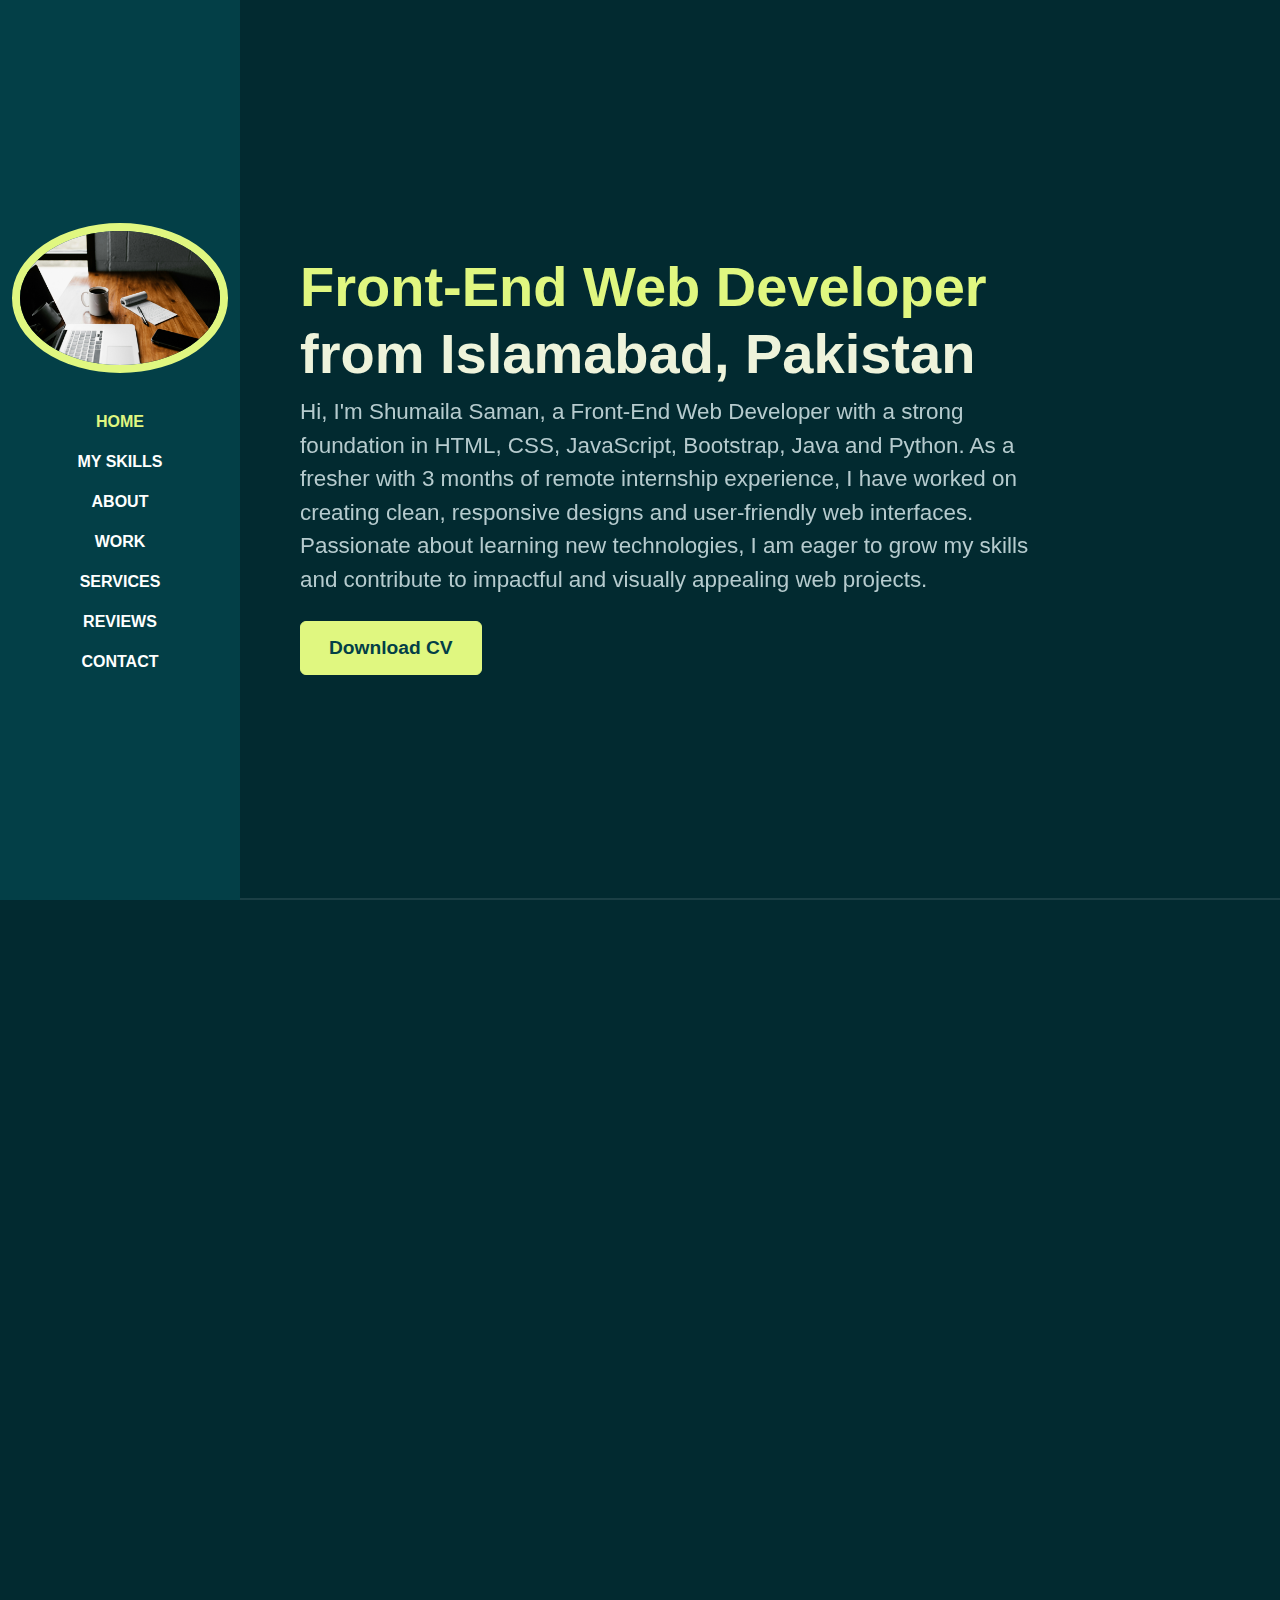
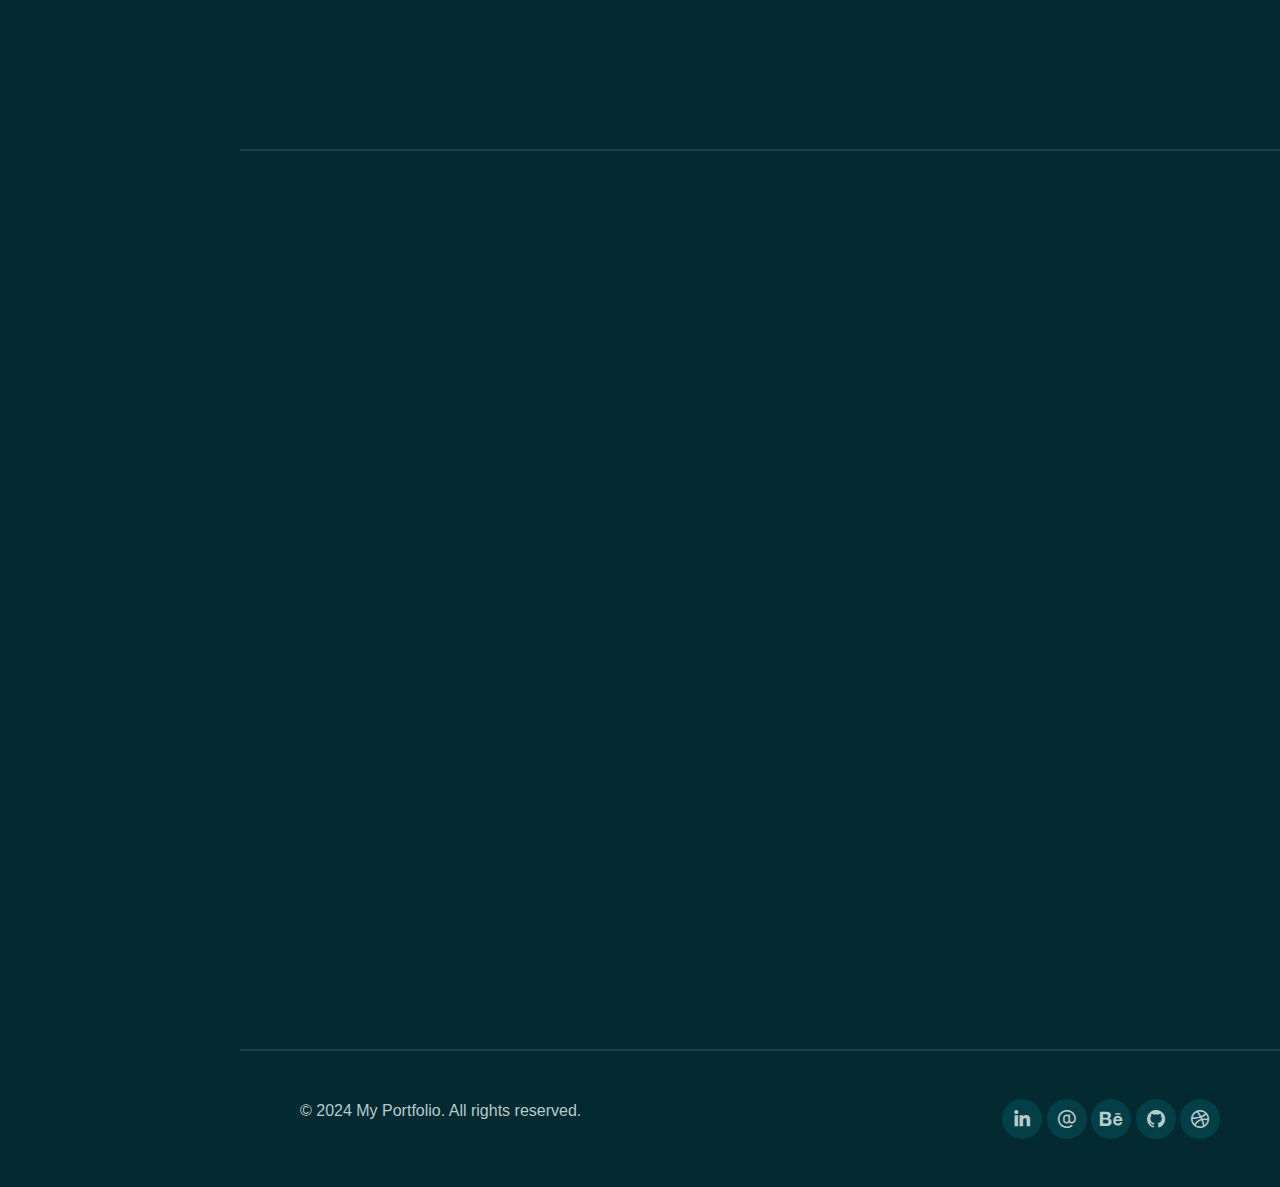
<file: index.html>
<!DOCTYPE html>
<html lang="en">

<head>
  <meta charset="UTF-8" />
  <meta name="viewport" content="width=device-width, initial-scale=1.0" />
  <title>Shumaila Saman: Web Developer</title>
  <link rel="stylesheet" href="./css/bootstrap.min.css" />
  <link rel="stylesheet" href="./css/aos.css" />
  <link rel="stylesheet" href="./css/line-awesome.min.css" />
  <link rel="stylesheet" href="./css/style.css" />
</head>

<body data-bs-spy="scroll" data-bs-target=".navbar">
  <!-- NAVBAR -->

  <nav class="navbar navbar-expand-lg navbar-dark fixed-top">
    <div class="container flex-lg-column">
      <a class="navbar-brand mx-lg-auto mb-lg-4" href="#">
        <span class="h3 fw-bold d-block d-lg-none">Shumaila Saman</span>
        <img src="./images/andrew-neel-cckf4TsHAuw-unsplash.jpg" class="rounded-circle d-lg-block d-none" alt="" />
      </a>
      <button class="navbar-toggler" type="button" data-bs-toggle="collapse" data-bs-target="#navbarNav"
        aria-controls="navbarNav" aria-expanded="false" aria-label="Toggle navigation">
        <span class="navbar-toggler-icon"></span>
      </button>
      <div class="collapse navbar-collapse" id="navbarNav">
        <ul class="navbar-nav ms-auto flex-lg-column text-lg-center">
          <li class="nav-item">
            <a class="nav-link" href="#home">Home</a>
          </li>
          <li class="nav-item">
            <a class="nav-link" href="#skills">My Skills</a>
          </li>
          <li class="nav-item">
            <a class="nav-link" href="#about">About</a>
          </li>
          <li class="nav-item">
            <a class="nav-link" href="#work">Work</a>
          </li>
          <li class="nav-item">
            <a class="nav-link" href="#services">Services</a>
          </li>

          <li class="nav-item">
            <a class="nav-link" href="#reviews">Reviews</a>
          </li>

          <li class="nav-item">
            <a class="nav-link" href="#contact">Contact</a>
          </li>
        </ul>
      </div>
    </div>
  </nav>
  <!--// NAVBAR End -->

  <!-- Content Wrapper -->
  <div id="content-wrapper">
    <!-- Home -->
    <section id="home" class="full-height px-lg-5">
      <div class="container">
        <div class="row">
          <div class="col-lg-10">
            <h3 class="display-4 fw-bold" data-aos="fade-up" data-aos-delay="300">
              <span class="text-brand">Front-End Web Developer</span> from Islamabad, Pakistan
            </h3>
            <p class="lead mt-2 mb-4" data-aos="fade-up" data-aos-delay="400" style="font-size: 1.4rem;">
              Hi, I'm Shumaila Saman, a Front-End Web Developer with a strong foundation in HTML, CSS, JavaScript,
              Bootstrap, Java and Python. As a fresher with 3 months of remote internship experience, I have worked on
              creating clean, responsive designs and user-friendly web interfaces. Passionate about learning new
              technologies, I am eager to grow my skills and contribute to impactful and visually appealing web
              projects.
            </p>

            <div data-aos=" fade-up" data-aos-delamd"600">
              <a href="https://drive.google.com/file/d/1JyEhs7ZQNFqHTXqESjGNSVH1dR72hHt5/view?usp=sharing"
                class="btn btn-brand me-3" style="font-size: 1.2rem;">Download CV</a>
            </div>
          </div>
        </div>
      </div>
    </section>
    <!-- // Home End-->

    <!-- Skills -->
    <section id="skills" class="full-height px-lg-5">
      <div class="container">
        <!-- My Skills Section Header -->
        <div class="row pb-4" data-aos="fade-up">
          <div class="col-lg-8">
            <h6 class="text-brand">My Skills</h6>
            <h1>Programming Languages:</h1>
          </div>
        </div>

        <!-- Front-End Development Section -->
        <div class="row gy-4">
          <h3 class="mb-4 mt-4" data-aos="fade-up" data-aos-delay="300">Front-End Development:</h3>

          <div class="col-md-6" data-aos="fade-up" data-aos-delay="300">
            <div class="card-custom rounded-4 bg-base shadow-effect">
              <div class="card-custom-content p-4">
                <h4>HTML 5 <a href="#"><i class="lab la-html5"></i></a></h4>
                <p class="mb-0">HTML is used for structuring content on the web. It's the backbone of web design,
                  ensuring content is correctly presented in the browser.
                </p>
              </div>
            </div>
          </div>

          <div class="col-md-6" data-aos="fade-up" data-aos-delay="400">
            <div class="card-custom rounded-4 bg-base shadow-effect">
              <div class="card-custom-content p-4">
                <h4>CSS 3 <a href="#"><i class="lab la-css3-alt"></i></a></h4>
                <p class="mb-0">CSS styles HTML elements, making web pages attractive. CSS3 introduces animations,
                  gradients, and flexible layouts.</p>
              </div>
            </div>
          </div>

          <div class="col-md-6" data-aos="fade-up" data-aos-delay="500">
            <div class="card-custom rounded-4 bg-base shadow-effect">
              <div class="card-custom-content p-4">
                <h4>JavaScript <a href="#"><i class="lab la-js-square"></i></a></h4>
                <p class="mb-0">JavaScript brings interactivity to websites. It allows dynamic content updates,
                  multimedia control, and animation, transforming static pages into interactive experiences.</p>
              </div>
            </div>
          </div>
        </div>

        <!-- Back-End Development Section -->
        <div class="row gy-4">
          <h3 class="mb-4 mt-4" data-aos="fade-up" data-aos-delay="300">Back-End Development:</h3>

          <div class="col-md-6" data-aos="fade-up" data-aos-delay="300">
            <div class="card-custom rounded-4 bg-base shadow-effect">
              <div class="card-custom-content p-4">
                <h4>Python <a href="#"><i class="lab la-python"></i></a></h4>
                <p class="mb-0">Python is a versatile and powerful programming language known for its simplicity and
                  readability. It is widely used in web development, data science, automation, and more.</p>
              </div>
            </div>
          </div>


          <div class="col-md-6" data-aos="fade-up" data-aos-delay="400">
            <div class="card-custom rounded-4 bg-base shadow-effect">
              <div class="card-custom-content p-4">
                <h4>Java (Basics) <a href="#"><i class="lab la-java"></i></a></h4>
                <p class="mb-0">Java is an object-oriented programming language used for building robust, secure, and
                  scalable applications. It is widely used in enterprise applications and Android development.</p>
              </div>
            </div>
          </div>
        </div>

        <!-- Front-End Libraries & Frameworks Section -->
        <div class="row gy-4">
          <h3 class="mb-4 mt-4" data-aos="fade-up" data-aos-delay="300">Front-End Libraries & Frameworks:</h3>

          <div class="col-md-6" data-aos="fade-up" data-aos-delay="300">
            <div class="card-custom rounded-4 bg-base shadow-effect">
              <div class="card-custom-content p-4">
                <h4>React <a href="#"><i class="lab la-react"></i></a></h4>
                <p class="mb-0">React is a powerful JavaScript library commonly used for building interactive user
                  interfaces. It enables the development of efficient, fast, dynamic, and reusable UI components</p>
              </div>
            </div>
          </div>

          <div class="col-md-6" data-aos="fade-up" data-aos-delay="400">
            <div class="card-custom rounded-4 bg-base shadow-effect">
              <div class="card-custom-content p-4">
                <h4>Bootstrap <a href="#"><i class="lab la-bootstrap"></i></a></h4>
                <p class="mb-0">Bootstrap is a popular open-source framework used for building responsive and
                  mobile-first websites. It provides pre-built components and templates for faster web development.</p>
              </div>
            </div>
          </div>

          <div class="col-md-6" data-aos="fade-up" data-aos-delay="500">
            <div class="card-custom rounded-4 bg-base shadow-effect">
              <div class="card-custom-content p-4">
                <h4>jQuery <a href="#"><i class="lab la-jquery"></i></a></h4>
                <p class="mb-0">jQuery simplifies JavaScript tasks such as DOM manipulation and event handling. It helps
                  developers quickly build interactive websites with less code.</p>
              </div>
            </div>
          </div>

          <div class="col-md-6" data-aos="fade-up" data-aos-delay="600">
            <div class="card-custom rounded-4 bg-base shadow-effect">
              <div class="card-custom-content p-4">
                <h4>Node.js <a href="#"><i class="lab la-node-js"></i></a></h4>
                <p class="mb-0">Node.js is open-source runtime environment runs JavaScript on the server side.
                  It's for building scalable network applications, especially APIs and web servers.</p>
              </div>
            </div>
          </div>
        </div>

        <!-- Database Management Systems Section -->
        <div class="row gy-4">
          <h3 class="mb-4 mt-4" data-aos="fade-up" data-aos-delay="300">Database Management Systems (DBMS):</h3>

          <div class="col-md-6" data-aos="fade-up" data-aos-delay="300">
            <div class="card-custom rounded-4 bg-base shadow-effect">
              <div class="card-custom-content p-4">
                <h4>MySQL <a href="#"><i class="lab la-mysql"></i></a></h4>
                <p class="mb-0">MySQL is an open-source relational database management system (RDBMS) used for storing
                  structured data. It is known for its reliability and scalability in web applications.</p>
              </div>
            </div>
          </div>

          <div class="col-md-6" data-aos="fade-up" data-aos-delay="400">
            <div class="card-custom rounded-4 bg-base shadow-effect">
              <div class="card-custom-content p-4">
                <h4>MongoDB <a href="#"><i class="lab la-mongodb"></i></a></h4>
                <p class="mb-0">MongoDB is a NoSQL database that stores data in flexible, JSON-like documents. It is
                  highly scalable, works well with applications require handling large volumes of
                  data.</p>
              </div>
            </div>
          </div>
        </div>

        <!-- Version Control & Collaboration Section -->
        <div class="row gy-4">
          <h3 class="mb-4 mt-4" data-aos="fade-up" data-aos-delay="300">Version Control & Collaboration:</h3>

          <div class="col-md-6" data-aos="fade-up" data-aos-delay="300">
            <div class="card-custom rounded-4 bg-base shadow-effect">
              <div class="card-custom-content p-4">
                <h4>Git <a href="#"><i class="lab la-git"></i></a></h4>
                <p class="mb-0">Git is a distributed version control system that tracks changes your codebase. It
                  allows multiple developers to collaborate and merge changes without conflicting with each other.</p>
              </div>
            </div>
          </div>

          <div class="col-md-6" data-aos="fade-up" data-aos-delay="400">
            <div class="card-custom rounded-4 bg-base shadow-effect">
              <div class="card-custom-content p-4">
                <h4>GitHub <a href="#"><i class="lab la-github"></i></a></h4>
                <p class="mb-0">GitHub is a platform for hosting and sharing code by many repositories . It integrates
                  with Git
                  to provide version control, collaborative features, and project management tools.</p>
              </div>
            </div>
          </div>
        </div>

        <!-- Deployment and Hosting Section -->
        <div class="row gy-4">
          <h3 class="mb-4 mt-4" data-aos="fade-up" data-aos-delay="300" style="padding-top: 30px;">Deployment & Hosting:
          </h3>

          <div class="col-md-6" data-aos="fade-up" data-aos-delay="300">
            <div class="card-custom rounded-4 bg-base shadow-effect">
              <div class="card-custom-content p-4">
                <h4>Netlify <a href="#"><i class="lab la-netlify"></i></a></h4>
                <p class="mb-0">Netlify is a platform for continuous deployment of web projects. It automates the build
                  and deployment process, making it easy to deploy websites directly from Git repositories.</p>
              </div>
            </div>
          </div>

          <div class="col-md-6" data-aos="fade-up" data-aos-delay="400">
            <div class="card-custom rounded-4 bg-base shadow-effect">
              <div class="card-custom-content p-4">
                <h4>Vercel <a href="#"><i class="lab la-vercel"></i></a></h4>
                <p class="mb-0">Vercel is a cloud platform for static sites and serverless functions. It allows rapid
                  deployment of web applications and integrates seamlessly with Next.js and other front-end frameworks.
                </p>
              </div>
            </div>
          </div>
        </div>
      </div>
    </section>

    <!--// Skills End -->

    <!-- About -->

    <section id="about" class="full-height px-lg-5">
      <div class="container">

        <div class="row pb-4" data-aos="fade-up">
          <div class="col-lg-8">
            <h6 class="text-brand">ABOUT</h6>
            <h1>My Education & Cources</h1>
          </div>
        </div>



        <div class="row gy-4">

          <h3 class="mb-4" <div class="col-md-6" data-aos="fade-up" data-aos-delay="300">Education</h3>

          <div class="col-md-6" data-aos="fade-up" data-aos-delay="200">
            <div class="card-custom rounded-4 bg-base shadow-effect">
              <div class="card-custom-content p-4">
                <h4>Bachelor of Science in Computer Science.</h4>
                <p class="text-brand mb-2">Virtual University of Pakistan (2022-Present)</p>
                <p class="mb-0">A BSCS Graduate in Pakistan can pursue careers in fields such as Software Engineer,
                  Mobile Developer (Android/iOS), Network Engineer, Web Developer, Front-End Developer, and UX Designer.
                </p>

              </div>
            </div>
          </div>

          <div class="col-md-6" data-aos="fade-up" data-aos-delay="300">
            <div class="card-custom rounded-4 bg-base shadow-effect">
              <div class="card-custom-content p-4">
                <h4>ICS</h4>
                <p class="text-brand mb-2">Govt Post Graduate College for Women Bahawal Nagar (2020 - 2021)</p>
                <p class="mb-0">
                  ICS (Intermediate in Computer Science) offers more scope than FSC in Pakistan due to the increasing
                  use of technology. The program provides knowledge
                  in Computer Science and development.
                </p>
              </div>
            </div>
          </div>

          <div class="row gy-4">
            <div class="row-md-12">
              <h3 class="mb-4" <div class="col-md-6" data-aos="fade-up" data-aos-delay="300">Experience</h3>
              <div class="row gy-4">
                <div class="col-md-6" data-aos="fade-up" data-aos-delay="800">
                  <div class=" bg-base p-4 rounded-4 shadow-effect">
                    <h4>WEB DEVELOPMENT INTERN</h4>
                    <p class="text-brand mb-2 mt-4">CodSoft (15 March 2024 - 15 April 2024) Remote </p>
                    <p class="course-description mb-0"> As a Web Development Intern at CodSoft, I developed a Portfolio
                      Website, Weather App, and Calculator App using HTML, CSS, JavaScript, and Bootstrap 5. I focused
                      on creating responsive, user-friendly interfaces with cross-device compatibility. This role
                      allowed me to gain valuable experience in front-end development and UI/UX design, enhancing my
                      skills in building modern, interactive web applications.
                    </p>
                  </div>
                </div>

                <div class="col-md-6" data-aos="fade-up" data-aos-delay="800">
                  <div class=" bg-base p-4 rounded-4 shadow-effect">
                    <h4>WEB DEVELOPMENT AND DESIGNING INTERN</h4>
                    <p class="text-brand mb-2 mt-4">OASIS INFOBYTE (15/03/2024 – 15/05/2024) Remote</p>
                    <p class="mb-0"> I developed a MERN stack pizza delivery app, handling both the front-end with React
                      and the back-end using Node.js and Express. I created a responsive UI/UX to ensure a seamless user
                      experience across devices and integrated a payment gateway for secure online orders. Additionally,
                      I managed the MongoDB database to store user data and orders, while using Git for version control
                      .

                    </p>
                  </div>
                </div>
              </div>
            </div>

          </div>

          <h3 class="mb-4" <div class="col-md-6" data-aos="fade-up" data-aos-delay="300">Cources</h3>

          <div class="col-md-6" data-aos="fade-up" data-aos-delay="400">
            <div class="card-custom rounded-4 bg-base shadow-effect">
              <div class="card-custom-content p-4">
                <h4>CSS, Bootstrap, JavaScript, Web Development Course</h4>
                <p class="text-brand mb-2 mt-4">Completed on January 12, 2025 (Udemy)</p>
                <p class="course-description mb-0">
                  This intensive bootcamp covered the core skills required for web development, including HTML, CSS,
                  PHP, MySQL, and WordPress. I learned how to build responsive, dynamic websites using HTML and CSS,
                  while also gaining expertise in backend development with PHP and MySQL databases. The course included
                  hands-on WordPress development, empowering me to create powerful, customizable websites. By the end of
                  the bootcamp, I developed a strong understanding of both front-end and back-end technologies,
                  equipping me to create fully functional websites from start to finish.
                </p>

              </div>
            </div>
          </div>

          <div class="col-md-6" data-aos="fade-up" data-aos-delay="400">
            <div class="card-custom rounded-4 bg-base shadow-effect">
              <div class="card-custom-content p-4">
                <h4>Programming for Everybody (Getting Started with Python)</h4>
                <p class="text-brand mb-2 mt-4">Completed on January 14, 2025 (Udemy)</p>
                <p class="course-description mb-0">
                  This course provides an introduction to programming using Python. I learned the fundamentals of
                  Python, including variables, loops, and functions. The curriculum emphasized practical exercises,
                  ensuring I could build simple yet functional applications. By the end of the course, I developed a
                  solid foundation in Python programming, preparing me for more advanced programming challenges.
                  Additionally, I explored real-world applications and learned best practices for coding style and
                  documentation. The hands-on projects helped me gain confidence in problem-solving and debugging
                  techniques.
                </p>
              </div>
            </div>
          </div>


          <div class="col-md-6" data-aos="fade-up" data-aos-delay="500">
            <div class="card-custom rounded-4 bg-base shadow-effect">
              <div class="card-custom-content p-4">
                <h4>SEO (SEARCH ENGINE OPTIMIZATION).</h4>
                <p class="text-brand mb-2 mt-4"> DigiSkills Training Program (Oct 2021-Dec 2021)</p>
                <p class="course-description mb-0">SEO—short for search engine optimization—is about helping search
                  engines understand
                  your
                  content, and helping users find your site and make a decision about whether they should visit your
                  site
                  through a search engine.
                </p>
              </div>
            </div>
          </div>

          <div class="col-md-6" data-aos="fade-up" data-aos-delay="500">
            <div class="card-custom rounded-4 bg-base shadow-effect">
              <div class="card-custom-content p-4">
                <h4>COMMUNICATION AND SOFT SKILLS.</h4>
                <p class="text-brand mb-2 mt-4"> DigiSkills Training Program (Mar 2023-Jun 2023)</p>
                <p class="course-description mb-0"> Communication skills involve sharing and receiving information,
                  while soft skills refer to behaviors that help you work well in a collaborative environment. These
                  skills are essential for contributing to a productive workplace.</p>
              </div>
            </div>
          </div>


          <h3 class="mb-4" <div class="col-md-6" data-aos="fade-up" data-aos-delay="300">Certificate</h3>



          <div class="col-md-6" data-aos="fade-up" data-aos-delay="500">
            <div class="card-custom rounded-4 bg-base shadow-effect">
              <div class="card-custom-content p-4">
                <h4>Full Stack Web Development</h4>
                <p class="text-brand mb-2 mt-4">One Day Workshop at WebEducators (3 March 2024)</p>
                <p class="course-description mb-0"> A full-stack developer is a developer or engineer who can build both
                  the front end and
                  the back end of a website. The front end (the parts of a website a user sees and interacts with) and
                  the back end (the behind-the-scenes data storage and processing) require different skill
                  sets. 29-Nov-2023</p>
                <a href="https://drive.google.com/file/d/1ghwdDxXho3G6Kpp5QtEQxH5MKwaP0Trw/view?usp=sharing"
                  class="link-custom">Read More</a>
              </div>
            </div>
          </div>

          <div class="col-md-6" data-aos="fade-up" data-aos-delay="500">
            <div class="card-custom rounded-4 bg-base shadow-effect">
              <div class="card-custom-content p-4">
                <h4>Web Development</h4>
                <p class="text-brand mb-2 mt-4">Completed on April 15, 2024. (CodSoft)</p>
                <p class="course-description mb-0"> This certificate in Front-End Web Development from CodSoft
                  demonstrates my proficiency in key front-end technologies such as HTML, CSS, and JavaScript. It
                  signifies my ability to build responsive, interactive websites, ensuring modern designs with a focus
                  on user experience and cross-browser compatibility.</p>
                <a href="https://drive.google.com/file/d/1uiU43WZ1bCoXwWHnVc4zforb92oWn7nK/view?usp=sharing"
                  class="link-custom">Read More</a>
              </div>
            </div>
          </div>

          <div class="col-md-6" data-aos="fade-up" data-aos-delay="500">
            <div class="card-custom rounded-4 bg-base shadow-effect">
              <div class="card-custom-content p-4">
                <h4>CSS, Bootstrap, JavaScript, Web Development Course</h4>
                <p class="text-brand mb-2 mt-4">Completed on January 12, 2025 (Udemy)</p>
                <p class="course-description mb-0"> This certificate in CSS, Bootstrap, JavaScript, and Web Development
                  from Udemy highlights my ability to build modern, responsive websites using core front-end
                  technologies, ensuring enhanced user experiences and interactivity.
                </p>
                <a href="https://drive.google.com/file/d/1XNZsl9vAxti0yO-0Ij-Xx0O7i1BZEruO/view?usp=sharing"
                  class="link-custom">Read More</a>
              </div>
            </div>
          </div>


          <div class="col-md-6" data-aos="fade-up" data-aos-delay="500">
            <div class="card-custom rounded-4 bg-base shadow-effect">
              <div class="card-custom-content p-4">
                <h4>Programming for Everybody (Getting Started with Python)</h4>
                <p class="text-brand mb-2 mt-4">Completed on February 20, 2025 (Coursera)</p>
                <p class="course-description mb-0">
                  This certificate in "Programming for Everybody" from Coursera demonstrates my foundational knowledge
                  of Python programming. I gained hands-on experience in writing Python scripts, working with variables,
                  loops, functions, etc. efficiently.
                </p>
                <a href="https://drive.google.com/file/d/1yX-Vuk4n-9zIg7Z7ql924fmzYB9MeWZx/view?usp=sharing"
                  class="link-custom">Read More</a>
              </div>
            </div>
          </div>



        </div>
    </section>
    <!--// About End-->


    <!-- Work -->
    <section id="work" class="full-height px-lg-5">
      <div class="container">

        <div class="row pb-4" data-aos="fade-up">
          <div class="col-lg-8">
            <h6 class="text-brand">Work</h6>
            <h1>My Recent Projects</h1>
          </div>
        </div>

        <div class="row gy-4">

          <div class="col-md-6" data-aos="fade-up" data-aos-delay="300">
            <div class="card-custom rounded-4 bg-base shadow-effect">
              <div class="card-custom-image rounded-4">
                <img class="rounded-4" src="./images/car.PNG" alt="">
              </div>
              <div class="card-custom-content p-4">
                <h4>Car Selling Website</h4>
                <p class="course-description mb-0">
                  I developed a responsive car-selling platform frontend that includes features such as a favorites
                  section, a car listing form for sellers, an FAQ page, and a testimonials page. The website was built
                  using HTML, CSS, JavaScript, and Bootstrap, with a focus on creating a clean UI and ensuring a fully
                  responsive design for an optimal user experience. This project showcases my ability to combine
                  functionality with aesthetics to deliver a seamless user experience. The website is deployed on
                  Vercel, making it accessible for live demonstration.
                </p>

                <a href="https://car-selling-website-jade.vercel.app/" class="link-custom" target="_blank">Read More</a>
              </div>
            </div>
          </div>

          <div class="col-md-6" data-aos="fade-up" data-aos-delay="300">
            <div class="card-custom rounded-4 bg-base shadow-effect">
              <div class="card-custom-image rounded-4">
                <img class="rounded-4" src="./images/sash.PNG" alt="">
              </div>
              <div class="card-custom-content p-4">
                <h4>SaSha - Word and Character Counter Tool</h4>
                <p class="course-description mb-0">
                  SaSha is built using React.js, ensuring smooth and dynamic interactions. It is a versatile online Word
                  and Character Counter Tool designed for writers, students, and professionals. SaSha allows you to
                  analyze your text with precision and transform it into various cases, including uppercase, lowercase,
                  capitalized case, and inverse case. This tool is perfect for crafting essays, reports, and creative
                  writing. With its intuitive interface, SaSha enhances your text editing experience and simplifies your
                  writing tasks.
                </p>

                <a href="https://react-demo-eight-blush.vercel.app/" class="link-custom" target="_blank">Read More</a>
              </div>
            </div>
          </div>

          <div class="col-md-6" data-aos="fade-up" data-aos-delay="300">
            <div class="card-custom rounded-4 bg-base shadow-effect">
              <div class="card-custom-image rounded-4">
                <img class="rounded-4" src="./images/calcu.PNG" alt="">
              </div>
              <div class="card-custom-content p-4">
                <h4>Calculator Application</h4>
                <p class="course-description mb-0">
                  Calculator Application is built using HTML, CSS, and JavaScript, ensuring a user-friendly and
                  responsive design. This versatile tool provides essential mathematical operations, including addition,
                  subtraction, etc. With its intuitive interface, the Calculator
                  Application is ideal for quick and efficient calculations in everyday tasks.
                </p>

                <a href="https://calculator-gold-two-27.vercel.app/" class="link-custom" target="_blank">Read More</a>
              </div>
            </div>
          </div>

          <div class="col-md-6" data-aos="fade-up" data-aos-delay="300">
            <div class="card-custom rounded-4 bg-base shadow-effect">
              <div class="card-custom-image rounded-4">
                <img class="rounded-4" src="./images/ws.PNG" alt="">
              </div>
              <div class="card-custom-content p-4">
                <h4>Weather App: Live Weather Updates</h4>
                <p class="course-description mb-0">
                  Weather App is built using HTML, CSS, and JavaScript, offering real-time weather updates for cities
                  like Islamabad. The app provides precise details such as temperature (e.g., 14°C), humidity (e.g.,
                  56%), and wind speed (e.g., 2.24 km/h). With its sleek icons and responsive design, making weather
                  tracking effortless,etc.
                </p>

                <a href="https://weather-app-ten-ecru-41.vercel.app/" class="link-custom" target="_blank">Read More</a>
              </div>
            </div>
          </div>

        </div>

      </div>
    </section>
    <!--// Work End-->
    <!-- Services -->
    <section id="services" class="full-height px-lg-5">
      <div class="container">
        <div class="row pb-4" data-aos="fade-up">
          <div class="col-lg-8">
            <h6 class="text-brand">SERVICES</h6>
            <h1>Services That I Provide</h1>
          </div>
        </div>

        <div class="row gy-4">
          <!-- Service 1: Responsive Web Design -->
          <div class="col-md-4" data-aos="fade-up" data-aos-delay="200">
            <div class="service p-4 bg-base rounded-4 shadow-effect">
              <div class="iconbox rounded-4">
                <i class="las la-laptop-code"></i>
              </div>
              <h5 class="mt-4 mb-2">Responsive Web Design</h5>
              <p>
                I am skilled in creating websites that adapt seamlessly to any device, ensuring an optimal user
                experience across all screen sizes. Using CSS media queries and flexible grids, I build responsive
                designs that work perfectly on smartphones, tablets, laptops, pcs, and desktops.
              </p>
            </div>
          </div>

          <!-- Service 2: Custom Web Design -->
          <div class="col-md-4" data-aos="fade-up" data-aos-delay="300">
            <div class="service p-4 bg-base rounded-4 shadow-effect">
              <div class="iconbox rounded-4">
                <i class="las la-laptop-code"></i>
              </div>
              <h5 class="mt-4 mb-2">Custom Web Design</h5>
              <p>

                From wireframes to the final product, I offer custom web design services to create visually appealing
                websites tailored to your brand’s identity. I focus on aesthetics and functionality, ensuring a unique
                and engaging user experience that drives results and enhances your online presence.
              </p>
            </div>
          </div>

          <!-- Service 3: Web Development -->
          <div class="col-md-4" data-aos="fade-up" data-aos-delay="600">
            <div class="service p-4 bg-base rounded-4 shadow-effect">
              <div class="iconbox rounded-4">
                <i class="las la-code"></i>
              </div>
              <h5 class="mt-4 mb-2">Web Development</h5>
              <p>

                I provide front-end web development services, creating dynamic, interactive, and visually appealing
                websites. Using React.js and modern technologies, I focus on delivering responsive, user-friendly
                interfaces that ensure an engaging experience and seamless performance.
              </p>
            </div>
          </div>

          <!-- Service 4: UI/UX Design -->
          <div class="col-md-4" data-aos="fade-up" data-aos-delay="800">
            <div class="service p-4 bg-base rounded-4 shadow-effect">
              <div class="iconbox rounded-4">
                <i class="las la-paint-brush"></i>
              </div>
              <h5 class="mt-4 mb-2">UI/UX Design</h5>
              <p>
                I focus on creating user-centered designs that are not only visually appealing but also intuitive,
                functional, and easy to navigate. I design engaging, interactive user interfaces that provide an
                enjoyable experience for users.
              </p>
            </div>
          </div>

          <!-- Service 5: SEO Optimization -->
          <div class="col-md-4" data-aos="fade-up" data-aos-delay="1000">
            <div class="service p-4 bg-base rounded-4 shadow-effect">
              <div class="iconbox rounded-4">
                <i class="las la-search"></i>
              </div>
              <h5 class="mt-4 mb-2">SEO Optimization</h5>
              <p>
                I help optimize your website for search engines, improving its visibility and driving organic traffic.
                From keyword research to on-page optimization, I use proven techniques to boost your site’s search
                thorugh keywords for
                engine ranking.
              </p>
            </div>
          </div>

          <!-- Service 6: Web Hosting & Deployment -->
          <div class="col-md-4" data-aos="fade-up" data-aos-delay="1200">
            <div class="service p-4 bg-base rounded-4 shadow-effect">
              <div class="iconbox rounded-4">
                <i class="las la-cloud-upload-alt"></i>
              </div>
              <h5 class="mt-4 mb-2">Web Hosting & Deployment</h5>
              <p>
                I provide web hosting and deployment services to get your website live. I ensure your site is securely
                hosted and optimized for performance on platforms like Vercel and Netlify. I ensure
                reliable uptime for a seamless user experience.
              </p>
            </div>
          </div>
        </div>
      </div>
    </section>




    <!--// Services End-->





    <!-- Reviews -->
    <section id="reviews" class="full-height px-lg-5">
      <div class="container">

        <div class="row pb-4" data-aos="fade-up">
          <div class="col-lg-8">
            <h6 class="text-brand">REVIEWS</h6>
            <h1>Clients Reviews</h1>
          </div>
        </div>

        <div class="row">
          <div class="col-md-4" data-aos="flip-left">

            <div class="review bg-base p-4 rounded-4">
              <div class="text-brand h5">
                <i class="las la-star"></i>
                <i class="las la-star"></i>
                <i class="las la-star"></i>
                <i class="las la-star"></i>
                <i class="las la-star"></i>
              </div>
              <p class="my-3">Lorem ipsum dolor sit amet consectetur adipisicing elit. Eveniet veniam quod earum quis
                ratione sequi
                excepturi quia labore.
              </p>
              <div class="person">
                <h5 class="mb-0">Hina Naz</h5>
                <p class="mb-0">Twitter</p>
              </div>
            </div>
          </div>

          <div class="col-md-4 mt-2" data-aos="flip-left" data-aos-delay="300">
            <div class="review bg-base p-4 rounded-4">
              <div class="text-brand h5">
                <i class="las la-star"></i>
                <i class="las la-star"></i>
                <i class="las la-star"></i>
                <i class="las la-star"></i>
                <i class="las la-star"></i>
              </div>
              <p class="my-3">Lorem ipsum dolor sit amet consectetur adipisicing elit. Eveniet veniam quod earum quis
                ratione sequi
                excepturi quia labore.
              </p>
              <div class="person">
                <h5 class="mb-0">Iram Arslan</h5>
                <p class="mb-0">Twitter</p>
              </div>
            </div>
          </div>

          <div class="col-md-4 mt-2" data-aos="flip-left" data-aos-delay="500">
            <div class="review bg-base p-4  rounded-4">
              <div class="text-brand h5">
                <i class="las la-star"></i>
                <i class="las la-star"></i>
                <i class="las la-star"></i>
                <i class="las la-star"></i>
                <i class="las la-star"></i>
              </div>
              <p class="my-3">Lorem ipsum dolor sit amet consectetur adipisicing elit. Eveniet veniam quod earum quis
                ratione sequi
                excepturi quia labore.
              </p>
              <div class="person">
                <h5 class="mb-0">Eshaa Aslam</h5>
                <p class="mb-0">Twitter</p>
              </div>
            </div>

          </div>
        </div>

      </div>
    </section>
    <!--// Reviews End -->

    <!-- Contact -->
    <section id="contact" class="full-height px-lg-5">
      <div class="container">

        <div class="row justify-content-center text-lg-center" data-aos="fade-up">
          <div class="col-lg-8 pb-4" data-aos="fade-up" data-aos-delay="100">
            <h6 class="text-brand">CONTACT</h6>
            <h2>Let's <span class="text-brand">Connect</span></h2>
          </div>

          <div class="col-lg-8">
            <form action="#" class="row gy-lg-3 rounded-6  gy-3">
              <div class="form-group col-md-6">
                <input type="text" class="form-control p-4" placeholder="Enter your name">
              </div>
              <div class="form-group col-md-6">
                <input type="email" class="form-control p-4" placeholder="Enter your email">
              </div>
              <div class="form-group col-12">
                <input type="text" class="form-control p-4" placeholder="Enter subject">
              </div>
              <div class="form-group col-12">
                <textarea name="" rows="4" class="form-control p-4" placeholder="Enter your messages"></textarea>
              </div>
              <div class="form-group col-12 d-grid">
                <button class="btn btn-brand">Contact me</button>
              </div>
            </form>
          </div>

        </div>

      </div>

    </section>
    <!--// Contact End-->
    <!-- Footer -->
    <footer class="py-5 px-lg-5">
      <div class="container">
        <div class="row gy-4 justify-content-between">
          <div class="col-auto">
            <p class="mb-0">&copy; 2024 My Portfolio. All rights reserved.</p>
          </div>
          <div class="col-auto">
            <div class="social-icons">
              <a href="https://www.linkedin.com/in/shumaila-saman-547193236/">
                <i class="lab la-linkedin-in"></i>
              </a>
              <a href="https://mail.google.com/mail/u/1/#inbox?compose=new">
                <i class="las la-at"></i>
              </a>
              <a href="https://www.behance.net/shumailasaman">
                <i class="lab la-behance"></i>
              </a>
              <a href="https://github.com/ShumailaSaman">
                <i class="lab la-github"></i>
              </a>
              <a href="https://dribbble.com/shumailasaman">
                <i class="lab la-dribbble"></i>
              </a>

            </div>
          </div>
        </div>
      </div>
    </footer>
    <!--// Footer End -->

  </div>

  <!-- // Content Wrapper -->

  <script src="./js/bootstrap.bundle.min.js"></script>
  <script src="./js/aos.js"></script>
  <script src="./js/main.js"></script>
</body>

</html>
</file>
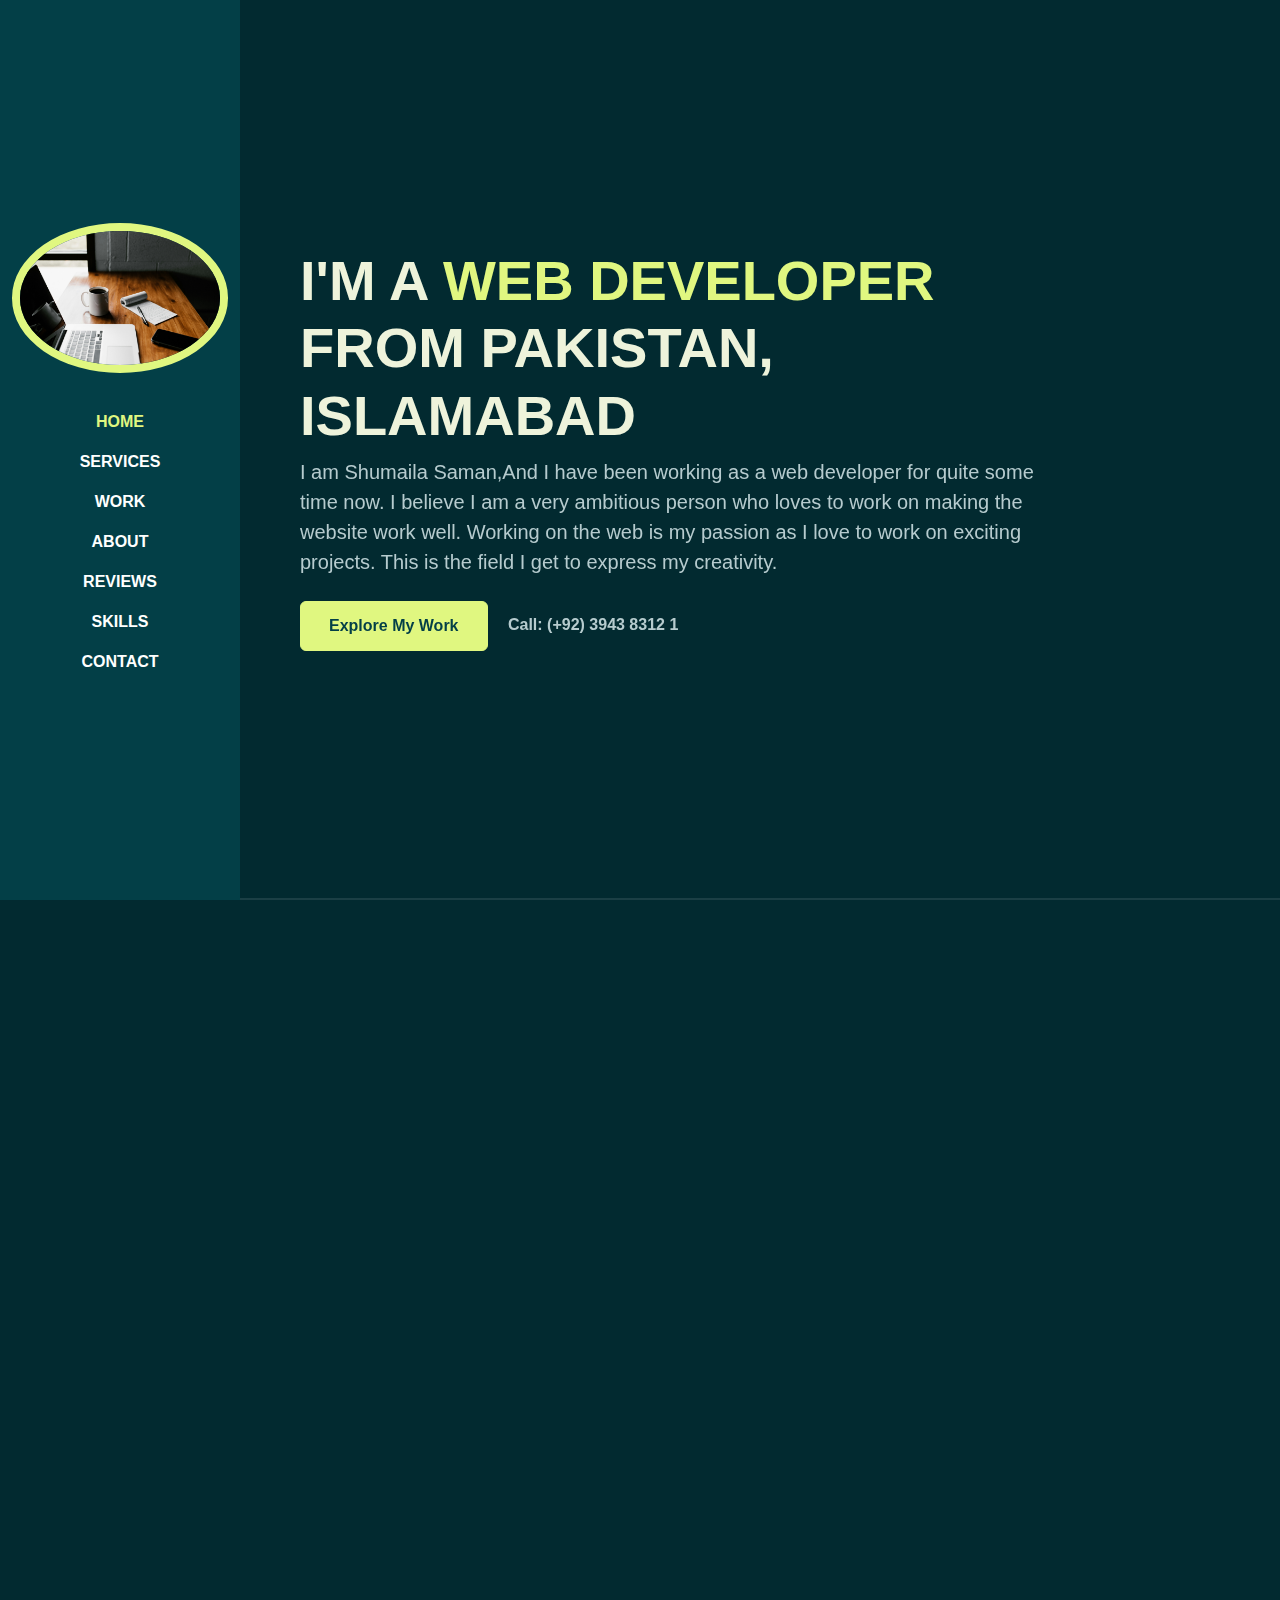
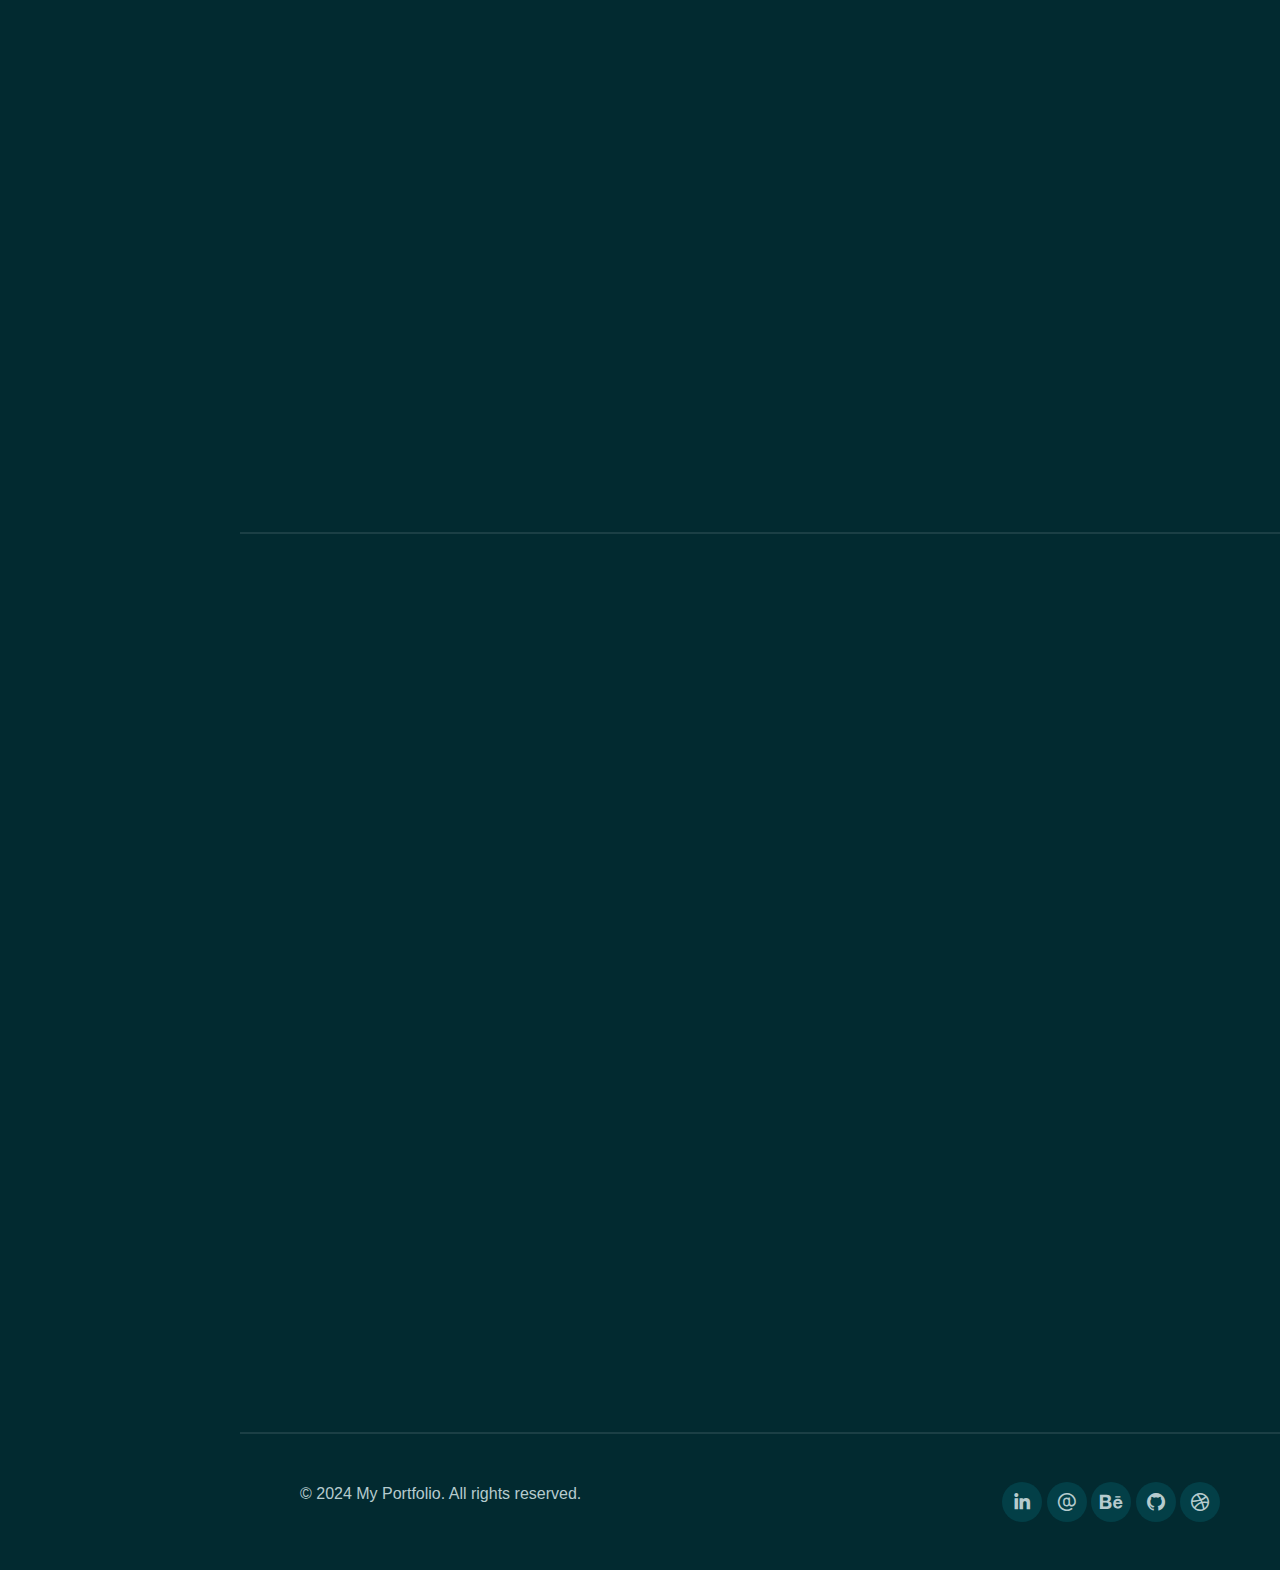
<file: assets/index.html>
<!DOCTYPE html>
<html lang="en">

<head>
  <meta charset="UTF-8" />
  <meta name="viewport" content="width=device-width, initial-scale=1.0" />
  <title>Shumaila Saman: Web Developer</title>
  <link rel="stylesheet" href="../assets/css/bootstrap.min.css" />
  <link rel="stylesheet" href="../assets/css/aos.css" />
  <link rel="stylesheet" href="../assets/css/line-awesome.min.css" />
  <link rel="stylesheet" href="../assets/css/style.css" />
</head>

<body data-bs-spy="scroll" data-bs-target=".navbar">
  <!-- NAVBAR -->

  <nav class="navbar navbar-expand-lg navbar-dark fixed-top">
    <div class="container flex-lg-column">
      <a class="navbar-brand mx-lg-auto mb-lg-4" href="#">
        <span class="h3 fw-bold d-block d-lg-none">Shumaila Saman</span>
        <img src="./images/andrew-neel-cckf4TsHAuw-unsplash.jpg" class="rounded-circle d-lg-block d-none" alt="" />
      </a>
      <button class="navbar-toggler" type="button" data-bs-toggle="collapse" data-bs-target="#navbarNav"
        aria-controls="navbarNav" aria-expanded="false" aria-label="Toggle navigation">
        <span class="navbar-toggler-icon"></span>
      </button>
      <div class="collapse navbar-collapse" id="navbarNav">
        <ul class="navbar-nav ms-auto flex-lg-column text-lg-center">
          <li class="nav-item">
            <a class="nav-link" href="#home">Home</a>
          </li>
          <li class="nav-item">
            <a class="nav-link" href="#services">Services</a>
          </li>
          <li class="nav-item">
            <a class="nav-link" href="#work">Work</a>
          </li>
          <li class="nav-item">
            <a class="nav-link" href="#about">About</a>
          </li>
          <li class="nav-item">
            <a class="nav-link" href="#reviews">Reviews</a>
          </li>
          <li class="nav-item">
            <a class="nav-link" href="#skills">Skills</a>
          </li>
          <li class="nav-item">
            <a class="nav-link" href="#contact">Contact</a>
          </li>
        </ul>
      </div>
    </div>
  </nav>
  <!--// NAVBAR End -->

  <!-- Content Wrapper -->
  <div id="content-wrapper">
    <!-- Home -->
    <section id="home" class="full-height px-lg-5">
      <div class="container">
        <div class="row">
          <div class="col-lg-10">
            <h1 class="display-4 fw-bold" data-aos="fade-up" data-aos-delay="300">
              I'M A <span class="text-brand">WEB DEVELOPER</span> FROM
              PAKISTAN, ISLAMABAD
            </h1>
            <p class="lead mt-2 mb-4" data-aos="fade-up" data-aos-delay="400">
              I am Shumaila Saman,And I have been working as a web developer
              for quite some time now. I believe I am a very ambitious person
              who loves to work on making the website work well. Working on
              the web is my passion as I love to work on exciting projects.
              This is the field I get to express my creativity.
            </p>
            <div data-aos="fade-up" data-aos-delamd"600">
              <a href="#work" class="btn btn-brand me-3">Explore My Work</a>
              <a href="#" class="link-custom">Call: (+92) 3943 8312 1</a>
            </div>
          </div>
        </div>
      </div>
    </section>
    <!-- // Home End-->

    <!-- Services -->
    <section id="services" class="full-height px-lg-5">
      <div class="container">
        <div class="row pb-4" data-aos="fade-up">
          <div class="col-lg-8">
            <h6 class="text-brand">SERVICES</h6>
            <h1>ServicesThat I Provide</h1>
          </div>
        </div>

        <div class="row gy-4">
          <div class="col-md-4" data-aos="fade-up" data-aos-delay="200">
            <div class="service p-4 bg-base rounded-4 shadow-effect">
              <div class="iconbox rounded-4">
                <i class="las la-laptop-code"></i>
              </div>
              <h5 class="mt-4 mb-2">Responsive design</h5>
              <p>
                Responsive web design (RWD) refers to designing websites to
                adapt to a user's device. Web designers use CSS media queries
                and flexible grids to achieve responsiveness. By implementing
                responsive design, web designers ensure that the website ...
              </p>
              <a href="#" class="link-custom">Read More</a>
            </div>
          </div>

          <div class="col-md-4" data-aos="fade-up" data-aos-delay="300">
            <div class="service p-4 bg-base rounded-4 shadow-effect">
              <div class="iconbox rounded-4">
                <i class="las la-laptop-code"></i>
              </div>
              <h5 class="mt-4 mb-2">Web design</h5>
              <p>
                Web design encompasses many different skills and disciplines
                in the production and maintenance of websites. The different
                areas of web design include web graphic design; user
                interface; authoring, including standardised code and
                proprietary software; user experience,etc.
              </p>
              <a href="#" class="link-custom">Read More</a>
            </div>
          </div>

          <div class="col-md-4" data-aos="fade-up" data-aos-delay="600">
            <div class="service p-4 bg-base rounded-4 shadow-effect">
              <div class="iconbox rounded-4">
                <i class="las la-pencil-ruler"></i>
              </div>
              <h5 class="mt-4 mb-2">Branding strategy</h5>
              <p>
                Service branding is a type of branding strategy used by
                companies that offer services, rather than products Branding
                Strategy. You'll be surprised at just how much money clients
                are willing to pay for branding solutions. This is easily one
                of the best services ...
              </p>
              <a href="#" class="link-custom">Read More</a>
            </div>
          </div>
        </div>
      </div>
    </section>
    <!--// Services End-->

    <!-- Work -->
    <section id="work" class="full-height px-lg-5">
      <div class="container">

        <div class="row pb-4" data-aos="fade-up">
          <div class="col-lg-8">
            <h6 class="text-brand">Work</h6>
            <h1>My Recent Projects</h1>
          </div>
        </div>

        <div class="row gy-4">

          <div class="col-md-6" data-aos="fade-up" data-aos-delay="300">
            <div class="card-custom rounded-4 bg-base shadow-effect">
              <div class="card-custom-image rounded-4">
                <img class="rounded-4" src="./images/project1.jpg" alt="">
              </div>
              <div class="card-custom-content p-4">
                <h4>Statup Landing Page</h4>
                <p>A startup landing page is like any other landing page: a dedicated, standalone web page built for
                  specific campaigns and target audiences. However, for early-stage startups with limited budgets and
                  resources, oftentimes a landing page doubles as their homepage too.ake sure your headlines are
                  relevant, clear, and empathetic (and don't forget to test different headlines to see which one
                  performs better).
                </p>
                <a href="#" class="link-custom">Read More</a>
              </div>
            </div>
          </div>

          <div class="col-md-6" data-aos="fade-up" data-aos-delay="400">
            <div class="card-custom rounded-4 bg-base shadow-effect">
              <div class="card-custom-image rounded-4">
                <img class="rounded-4" src="./images/project2.jpg" alt="">
              </div>
              <div class="card-custom-content p-4">
                <h4>Statup Landing Page</h4>
                <p>A startup landing page is like any other landing page: a dedicated, standalone web page built for
                  specific campaigns and target audiences. However, for early-stage startups with limited budgets and
                  resources, oftentimes a landing page doubles as their homepage too.Make sure your headlines are
                  relevant, clear, and empathetic (and don't forget to test different headlines to see which one
                  performs better).
                </p>
                <a href="#" class="link-custom">Read More</a>
              </div>
            </div>
          </div>

        </div>

      </div>
    </section>
    <!--// Work End-->

    <!-- About -->

    <section id="about" class="full-height px-lg-5">
      <div class="container">

        <div class="row pb-4" data-aos="fade-up">
          <div class="col-lg-8">
            <h6 class="text-brand">ABOUT</h6>
            <h1>My Education & Experience</h1>
          </div>
        </div>



        <div class="row gy-4">

          <h3 class="mb-4" <div class="col-md-6" data-aos="fade-up" data-aos-delay="300">Education</h3>

          <div class="col-md-6" data-aos="fade-up" data-aos-delay="200">
            <div class="card-custom rounded-4 bg-base shadow-effect">
              <div class="card-custom-content p-4">
                <h4>Bachelor of Science in Computer Science.</h4>
                <p class="text-brand mb-2">Virtual University of Pakistan (2022-2026 continued)</p>
                <p class="mb-0">A BSCS Graduate in Pakistan can choose from many fields mentioned below. Software
                  Engineer.Computer Programmer. Mobile Developer to Develop Android and iOS Applications. Network
                  Engineer.As a subfield of computer science and information technology (IT), web development programs
                  can prepare students to pursue careers as web developers, web designers, front-end developers, and
                  UX
                  designers.web development programs can prepare students to pursue careers as web developers, web
                  designers, front-end developers, and UX designers.
                </p>
                <a href="#" class="link-custom">Read More</a>
              </div>
            </div>
          </div>

          <div class="col-md-6" data-aos="fade-up" data-aos-delay="300">
            <div class="card-custom rounded-4 bg-base shadow-effect">
              <div class="card-custom-content p-4">
                <h4>GRAPHIC DESIGN.</h4>
                <p class="text-brand mb-2">DigiSkills Training Program (Feb 2022-May 2022)</p>
                <p class="mb-0">Graphic design is a profession, academic discipline and applied art whose activity
                  consists in projecting visual communications intended to transmit specific messages to social
                  groups,
                  with specific objectives. Graphic design is an interdisciplinary branch of design and of the fine
                  arts.Dribbble is a great place to find design inspiration, discover emerging trends, and connect with
                  potential clients or employers. Graphic Designers have many opportunities to take on a range of new
                  and exciting projects.
                </p>
                <a href="#" class="link-custom">Read More</a>
              </div>
            </div>
          </div>

          <div class="col-md-6" data-aos="fade-up" data-aos-delay="400">
            <div class="card-custom rounded-4 bg-base shadow-effect">
              <div class="card-custom-content p-4">
                <h4>WORDPRESS.</h4>
                <p class="text-brand mb-2">DigiSkills Training Program (Nov 2022-Jan 2023)</p>
                <p class="mb-0">WordPress is a content management system (CMS) that allows you to host and build
                  websites.WordPress contains plugin architecture and a template system, so you can customize any
                  website to
                  fit your business, blog, portfolio, or online store.
                </p>
                <a href="#" class="link-custom">Read More</a>
              </div>
            </div>
          </div>

          <div class="col-md-6" data-aos="fade-up" data-aos-delay="500">
            <div class="card-custom rounded-4 bg-base shadow-effect">
              <div class="card-custom-content p-4">
                <h4>COMMUNICATION AND SOFT SKILLS.</h4>
                <p class="text-brand mb-2"> DigiSkills Training Program (Mar 2023-Jun 2023)</p>
                <p class="mb-0">Communication Skills refer to sharing and receiving information, knowledge,
                  thoughts, insights, and ideas whereas soft skills are the abilities that relate to your behavior
                  when you
                  work in a collaborative environment.
                </p>
                <a href="#" class="link-custom">Read More</a>
              </div>
            </div>
          </div>

          <div class="col-md-6" data-aos="fade-up" data-aos-delay="600">
            <div class="card-custom rounded-4 bg-base shadow-effect">
              <div class="card-custom-content p-4">
                <h4>SEO (SEARCH ENGINE OPTIMIZATION).</h4>
                <p class="text-brand mb-2 mt-4"> DigiSkills Training Program (Oct 2021-Dec 2021)</p>
                <p class="mb-0">SEO—short for search engine optimization—is about helping search engines understand
                  your
                  content, and helping users find your site and make a decision about whether they should visit your
                  site
                  through a search engine.
                </p>
                <a href="#" class="link-custom">Read More</a>
              </div>
            </div>
          </div>

          <div class="col-md-6" data-aos="fade-up" data-aos-delay="700">
            <div class="card-custom rounded-4 bg-base shadow-effect">
              <div class="card-custom-content p-4">
                <h4>FREELANCING.</h4>
                <p class="text-brand mb-2 mt-4"> DigiSkills Training Program (Oct 2021-Dec 2021)</p>
                <p class="mb-0">A freelancing job is one where a person works for themselves, instead
                  a company.While freelancers do take on contract work for companies,etc.They're
                  ultimately self-employed.You've the
                  freedom to live anywhere with reliable internet connection.
                </p>
                <a href="#" class="link-custom">Read More</a>
              </div>
            </div>
          </div>

          <div class="row gy-4">
            <div class="row-md-12">
              <h3 class="mb-4" <div class="col-md-6" data-aos="fade-up" data-aos-delay="300">Experience</h3>
              <div class="row gy-4">
                <div class="col-md-8" data-aos="fade-up" data-aos-delay="800">
                  <div class=" bg-base p-4 rounded-4 shadow-effect">
                    <h4>Web Developer</h4>
                    <p class="text-brand mb-2">CodSoft (15 March 2024 - 15 April 2024 )</p>
                    <p class="mb-0">CODSOFT is a vibrant and diverse community that brings
                      together individuals with similar objectives and ultimate goals.
                      Our main focus is on creating opportunities that span various
                      areas, including leadership development, learning, student
                      engagement, and fostering shared interests.
                      We believe in the power of leadership and its ability to drive
                      positive change. That's why we provide platforms and resources
                      for our community members to develop their leadership skills.
                      Through mentorship programs, workshops, and collaborative
                      projects, we empower individuals to take on leadership roles and
                      make a difference in their respective fields
                    </p>
                  </div>
                </div>
              </div>
            </div>

          </div>

        </div>
    </section>
    <!--// About End-->

      <!-- Skills -->
      <section id="skills" class="full-height px-lg-5">
        <div class="container">
  
          <div class="row pb-4" data-aos="fade-up">
            <div class="col-lg-8">
              <h6 class="text-brand">SKILLS</h6>
              <h1>My Skills</h1>
            </div>
          </div>
          <div class="row gy-4">
            <h3 class="mb-4" <div class="col-md-6" data-aos="fade-up" data-aos-delay="300">Web Development</h3>
  
  
            <div class="col-md-6" data-aos="fade-up" data-aos-delay="200">
              <div class="card-custom rounded-4 bg-base shadow-effect">
                <div class="card-custom-content p-4">
                  <h4>HTML 5 <a href="#"><i class="lab la-html5"></i></a></h4>
                  <p class="mb-0">HTML (Hypertext Markup Language) is a text-based approach to describing how content
                    contained within an HTML file is structured. This markup tells a web browser how to display text,
                    images and other forms of multimedia on a webpage.
  
                  </p>
                  <a href="#" class="link-custom">Read More</a>
                </div>
              </div>
            </div>
  
            <div class="col-md-6" data-aos="fade-up" data-aos-delay="300">
              <div class="card-custom rounded-4 bg-base shadow-effect">
                <div class="card-custom-content p-4">
                  <h4>CSS 3 <a href="#"><i class="lab la-css3-alt"></i></a></h4>
                  <p class="mb-0">CSS3, also known as Cascading Style Sheets Level 3, is a more advanced version of CSS
                    and the successor of CSS2. CSS3 is used for the same thing as CSS, namely to style web pages and make
                    them more attractive and user-friendly.
                  </p>
                  <a href="#" class="link-custom">Read More</a>
                </div>
              </div>
            </div>
  
            <div class="col-md-6" data-aos="fade-up" data-aos-delay="400">
              <div class="card-custom rounded-4 bg-base shadow-effect">
                <div class="card-custom-content p-4">
                  <h4>JavaScript <a href="#"><i class="lab la-js-square"></i></a></h4>
                  <p class="mb-0">JavaScript is a scripting language that enables you to create dynamically updating
                    content, control multimedia, animate images, and pretty much everything else. (Okay, not everything,
                    but it is amazing what you can achieve with a few lines of JavaScript code.)JavaScript is a
                    multi-paradigm, dynamic language with types and operators, standard built-in objects, and methods.
                  </p>
                  <a href="#" class="link-custom">Read More</a>
                </div>
              </div>
            </div>
  
            <div class="col-md-6" data-aos="fade-up" data-aos-delay="500">
              <div class="card-custom rounded-4 bg-base shadow-effect">
                <div class="card-custom-content p-4">
                  <h4>BootStrap 5 <a href="#"><i class="lab la-bootstrap"></i></a></h4>
                  <p class="mb-0">Bootstrap 5 is the newest version of Bootstrap, which is the most popular HTML, CSS, and
                    JavaScript framework for creating responsive, mobile-first websites. Bootstrap 5 is completely free to
                    download and use! Bootstrap is a free, open source front-end development framework for the creation of
                    websites and web apps.Bootstrap is easy to learn and implement.
                  </p>
                  <a href="#" class="link-custom">Read More</a>
                </div>
              </div>
            </div>
            <h3 class="mb-4" <div class="col-md-6" data-aos="fade-up" data-aos-delay="300">Soft Skills </h3>
  
  
            <div class="col-md-6" data-aos="fade-up" data-aos-delay="200">
              <div class="card-custom rounded-4 bg-base shadow-effect">
                <div class="card-custom-content p-4">
                  <h4>Communication <a href="#"><i class="lab la-rocketchat"></i></a></h4>
                  <p class="mb-0">Communication applies to the exchange of ideas and thoughts within two or more
                    individuals. It can be done through writing, speech, gestures, symbols, or written communication.
                    Communication is a continuous transmission of a message among two or more individuals the sender and
                    receiver.
                  </p>
                  <a href="#" class="link-custom">Read More</a>
                </div>
              </div>
            </div>
  
            <div class="col-md-6" data-aos="fade-up" data-aos-delay="300">
              <div class="card-custom rounded-4 bg-base shadow-effect">
                <div class="card-custom-content p-4">
                  <h4>Teamwork <a href="#"><i class="las la-users"></i></a></h4>
                  <p class="mb-0">Teamwork is the collaborative effort of a group to achieve a common goal or to complete
                    a task in an effective and efficient way. Teamwork is seen within the framework of a team, which is a
                    group of interdependent individuals who work together towards a common goal.Approaching teamwork with a positive attitude
                  </p>
                  <a href="#" class="link-custom">Read More</a>
                </div>
              </div>
            </div>
  
            <div class="col-md-6" data-aos="fade-up" data-aos-delay="400">
              <div class="card-custom rounded-4 bg-base shadow-effect">
                <div class="card-custom-content p-4">
                  <h4>Creativity <a href="#"><i class="lab la-creative-commons-by"></i></a></h4>
                  <p class="mb-0">Creativity is defined as the tendency to generate or recognize ideas, alternatives, or
                    possibilities that may be useful in solving problems, communicating with others, and entertaining
                    ourselves and others.Creative arts are a form of expression not bound by language
                  </p>
                  <a href="#" class="link-custom">Read More</a>
                </div>
              </div>
            </div>
  
            <div class="col-md-6" data-aos="fade-up" data-aos-delay="500">
              <div class="card-custom rounded-4 bg-base shadow-effect">
                <div class="card-custom-content p-4">
                  <h4>Collaborative <a href="#"><i class="las la-handshake"></i></a></h4>
                  <p class="mb-0">involving two or more people working together for a special purpose: collaborative
                    effort The presentation was a collaborative effort by all the children in the class. SMART Vocabulary:
                    related words and phrases. Acting, being or existing together.
                  </p>
                  <a href="#" class="link-custom">Read More</a>
                </div>
              </div>
            </div>
  
          </div>
        </div>
  
      </section>
      <!--// Skills End -->

    <!-- Reviews -->
    <section id="reviews" class="full-height px-lg-5">
      <div class="container">

        <div class="row pb-4" data-aos="fade-up">
          <div class="col-lg-8">
            <h6 class="text-brand">REVIEWS</h6>
            <h1>Clients Reviews</h1>
          </div>
        </div>

        <div class="row">
          <div class="col-md-4" data-aos="flip-left">

            <div class="review bg-base p-4 rounded-4">
              <div class="text-brand h5">
                <i class="las la-star"></i>
                <i class="las la-star"></i>
                <i class="las la-star"></i>
                <i class="las la-star"></i>
                <i class="las la-star"></i>
              </div>
              <p class="my-3">Lorem ipsum dolor sit amet consectetur adipisicing elit. Eveniet veniam quod earum quis
                ratione sequi
                excepturi quia labore.
              </p>
              <div class="person">
                <h5 class="mb-0">Hina Naz</h5>
                <p class="mb-0">Twitter</p>
              </div>
            </div>
          </div>

          <div class="col-md-4 mt-2" data-aos="flip-left" data-aos-delay="300">
            <div class="review bg-base p-4 rounded-4">
              <div class="text-brand h5">
                <i class="las la-star"></i>
                <i class="las la-star"></i>
                <i class="las la-star"></i>
                <i class="las la-star"></i>
                <i class="las la-star"></i>
              </div>
              <p class="my-3">Lorem ipsum dolor sit amet consectetur adipisicing elit. Eveniet veniam quod earum quis
                ratione sequi
                excepturi quia labore.
              </p>
              <div class="person">
                <h5 class="mb-0">Iram Arslan</h5>
                <p class="mb-0">Twitter</p>
              </div>
            </div>
          </div>

          <div class="col-md-4 mt-2" data-aos="flip-left" data-aos-delay="500">
            <div class="review bg-base p-4  rounded-4">
              <div class="text-brand h5">
                <i class="las la-star"></i>
                <i class="las la-star"></i>
                <i class="las la-star"></i>
                <i class="las la-star"></i>
                <i class="las la-star"></i>
              </div>
              <p class="my-3">Lorem ipsum dolor sit amet consectetur adipisicing elit. Eveniet veniam quod earum quis
                ratione sequi
                excepturi quia labore.
              </p>
              <div class="person">
                <h5 class="mb-0">Eshaa Aslam</h5>
                <p class="mb-0">Twitter</p>
              </div>
            </div>

          </div>
        </div>

      </div>
    </section>
    <!--// Reviews End -->
  
    <!-- Contact -->
    <section id="contact" class="full-height px-lg-5">
      <div class="container">

        <div class="row justify-content-center text-lg-center" data-aos="fade-up">
          <div class="col-lg-8 pb-4" data-aos="fade-up" data-aos-delay="100">
            <h6 class="text-brand">CONTACT</h6>
            <h2>Let's <span class="text-brand">Connect</span></h2>
          </div>

          <div class="col-lg-8">
            <form action="#" class="row gy-lg-3 rounded-6  gy-3">
              <div class="form-group col-md-6">
                <input type="text" class="form-control p-4" placeholder="Enter your name">
              </div>
              <div class="form-group col-md-6">
                <input type="email" class="form-control p-4" placeholder="Enter your email">
              </div>
              <div class="form-group col-12">
                <input type="text" class="form-control p-4" placeholder="Enter subject">
              </div>
              <div class="form-group col-12">
                <textarea name="" rows="4" class="form-control p-4" placeholder="Enter your messages"></textarea>
              </div>
              <div class="form-group col-12 d-grid">
                <button class="btn btn-brand">Contact me</button>
              </div>
            </form>
          </div>

        </div>

      </div>

    </section>
    <!--// Contact End-->
    <!-- Footer -->
    <footer class="py-5 px-lg-5">
      <div class="container">
        <div class="row gy-4 justify-content-between">
          <div class="col-auto">
            <p class="mb-0">&copy; 2024 My Portfolio. All rights reserved.</p>
          </div>
          <div class="col-auto">
            <div class="social-icons">
              <a href="https://www.linkedin.com/in/shumaila-saman-547193236/">
                <i class="lab la-linkedin-in"></i>
              </a>
              <a href="https://mail.google.com/mail/u/1/#inbox?compose=new">
                <i class="las la-at"></i>
              </a>
              <a href="https://www.behance.net/shumailasaman">
                <i class="lab la-behance"></i>
              </a>
              <a href="https://github.com/ShumailaSaman">
                <i class="lab la-github"></i>
              </a>
              <a href="https://dribbble.com/shumailasaman">
                <i class="lab la-dribbble"></i>
              </a>

            </div>
          </div>
        </div>
      </div>
    </footer>
    <!--// Footer End -->

  </div>

  <!-- // Content Wrapper -->

  <script src="../assets/js/bootstrap.bundle.min.js"></script>
  <script src="../assets/js/aos.js"></script>
  <script src="../assets/js/main.js"></script>
</body>

</html>
</file>
<file: css/style.css>
@import url("https://fonts.googleapis.com/css2?family=Playfair+Display:wght@400;500;600;700;800;900&display=swap");
@import url("https://fonts.googleapis.com/css2?family=Poppins:ital,wght@0,100;0,300;0,500;0,600;0,700;0,800;0,900;1,200;1,300;1,900&display=swap");

:root {
  --color-body: #b6cbce;
  --color-heading: #eef3db;
  --color-base: #033f47;
  --color-base2: #022a30;
  --color-brand: #e0f780;
  --color-brand2: #deff58;
  --sidebar-width: 240px;
  --font-base: "Bai Jamjuree";
}

body {
  background-color: var(--color-base2);
  color: var(--color-body);
  font-family: var(--font-base), sans-serif;
}

h1,
h2,
h3,
h4,
h5,
h6 {
  color: var(--color-heading);
  font-weight: 700;
}
h3 {
  margin-top: 0; /* Remove top margin */
  margin-bottom: 0; /* Remove bottom margin */
  padding-top: 30px;
  /* color: #e0f780; */
}
#skills h4 {
  color: #e0f780;
}
#skills h3 {
  margin-top: 0;
  margin-bottom: 0;
}

a {
  text-decoration: none;
  color: var(--color-body);
  transition: all 0.4s ease;
}

a:hover {
  color: var(--color-brand);
}

img {
  width: 100%;
}

.text-brand {
  color: var(--color-brand);
}

.bg-base {
  background-color: var(--color-base);
}

.full-height {
  min-height: 100vh;
  height: 100%;
  display: flex;
  flex-direction: column;
  justify-content: center;
  padding-top: 80px;
  padding-bottom: 80px;
  border-bottom: 2px solid rgba(255, 255, 255, 0.1);
}

.shadow-effect {
  transition: all 0.5s;
}

.shadow-effect:hover {
  box-shadow: -6px 6px 0 0 var(--color-brand);
}

.iconbox {
  width: 60px;
  height: 60px;
  display: flex;
  align-items: center;
  justify-content: center;
  font-size: 32px;
  background-color: var(--color-brand);
  color: var(--color-base);
}

/* NAVBAR */
.navbar {
  background-color: var(--color-base);
}

.navbar .nav-link {
  font-weight: 700;
  text-transform: uppercase;
  color: #fff;
}

.navbar .nav-link:hover {
  color: var(--color-brand);
}

.navbar .nav-link.active {
  color: var(--color-brand);
}

@media (min-width: 992px) {
  .navbar {
    min-height: 100vh;
    width: var(--sidebar-width);
    background: linear-gradient(
      rgba(3, 63, 71, 0.8),
      rgb(3, 63, 71, 0.8),
      url("../images/eugenivy_now-zUukTDwQpLs-unsplash.jpg")
    );
    background-size: cover;
    background-position: center;
  }

  .navbar-brand img {
    border: 8px solid var(--color-brand);
  }

  /* Content Wrapper */
  #content-wrapper {
    padding-left: var(--sidebar-width);
  }
}

/* BTN */
.btn {
  padding: 12px 28px;
  font-weight: 700;
}

.btn-brand {
  background-color: var(--color-brand);
  border-color: var(--color-brand);
  color: var(--color-base);
}

.btn-brand:hover,
.btn-brand:focus {
  background-color: var(--color-brand2);
  color: var(--color-base);
  border-color: var(--color-brand2);
}

.link-custom {
  font-weight: 700;
  position: relative;
}

.link-custom::after {
  content: "";
  width: 0%;
  height: 2px;
  background-color: var(--color-brand);
  position: absolute;
  left: 0;
  top: 110%;
  transition: all0.4s;
}

.link-custom:hover::after {
  width: 100%;
}

/* CARD */
.card-custom .card-custom-image {
  overflow: hidden;
}
.card-custom .card-custom-image img {
  transition: all 0.4s ease;
}

.card-custom:hover .card-custom-image img {
  transform: scale(1.1);
}

/* Contact */
#contact .form-control {
  background-color: var(--color-base);
  border-color: var(--color-base);
  color: var(--color-body);
}
#contact .form-control:focus {
  border-color: var(--color-brand);
  box-shadow: none;
}

#contact .form-control::placeholder {
  color: var(--color-body);
}

#contact input.form-control {
  height: 44px;
}

/* social icons */

.social-icons a {
  width: 40px;
  height: 40px;
  display: inline-flex;
  align-items: center;
  justify-content: center;
  background-color: var(--color-base);
  border-radius: 100px;
  font-size: 24px;
}
</file>
<file: assets/css/style.css>
@import url("https://fonts.googleapis.com/css2?family=Playfair+Display:wght@400;500;600;700;800;900&display=swap");
@import url("https://fonts.googleapis.com/css2?family=Poppins:ital,wght@0,100;0,300;0,500;0,600;0,700;0,800;0,900;1,200;1,300;1,900&display=swap");

:root {
  --color-body: #b6cbce;
  --color-heading: #eef3db;
  --color-base: #033f47;
  --color-base2: #022a30;
  --color-brand: #e0f780;
  --color-brand2: #deff58;
  --sidebar-width: 240px;
  --font-base: "Bai Jamjuree";
}

body {
  background-color: var(--color-base2);
  color: var(--color-body);
  font-family: var(--font-base), sans-serif;
}

h1,
h2,
h3,
h4,
h5,
h6 {
  color: var(--color-heading);
  font-weight: 700;
}

a {
  text-decoration: none;
  color: var(--color-body);
  transition: all 0.4s ease;
}

a:hover {
  color: var(--color-brand);
}

img {
  width: 100%;
}

.text-brand {
  color: var(--color-brand);
}

.bg-base {
  background-color: var(--color-base);
}

.full-height {
  min-height: 100vh;
  height: 100%;
  display: flex;
  flex-direction: column;
  justify-content: center;
  padding-top: 80px;
  padding-bottom: 80px;
  border-bottom: 2px solid rgba(255, 255, 255, 0.1);
}

.shadow-effect {
  transition: all 0.5s;
}

.shadow-effect:hover {
  box-shadow: -6px 6px 0 0 var(--color-brand);
}

.iconbox {
  width: 60px;
  height: 60px;
  display: flex;
  align-items: center;
  justify-content: center;
  font-size: 32px;
  background-color: var(--color-brand);
  color: var(--color-base);
}

/* NAVBAR */
.navbar {
  background-color: var(--color-base);
}

.navbar .nav-link {
  font-weight: 700;
  text-transform: uppercase;
  color: #fff;
}

.navbar .nav-link:hover {
  color: var(--color-brand);
}

.navbar .nav-link.active {
  color: var(--color-brand);
}

@media (min-width: 992px) {
  .navbar {
    min-height: 100vh;
    width: var(--sidebar-width);
    background: linear-gradient(
      rgba(3, 63, 71, 0.8),
      rgb(3, 63, 71, 0.8),
      url("../images/eugenivy_now-zUukTDwQpLs-unsplash.jpg")
    );
    background-size: cover;
    background-position: center;
  }

  .navbar-brand img {
    border: 8px solid var(--color-brand);
  }

  /* Content Wrapper */
  #content-wrapper {
    padding-left: var(--sidebar-width);
  }
}

/* BTN */
.btn {
  padding: 12px 28px;
  font-weight: 700;
}

.btn-brand {
  background-color: var(--color-brand);
  border-color: var(--color-brand);
  color: var(--color-base);
}

.btn-brand:hover,
.btn-brand:focus {
  background-color: var(--color-brand2);
  color: var(--color-base);
  border-color: var(--color-brand2);
}

.link-custom {
  font-weight: 700;
  position: relative;
}

.link-custom::after {
  content: "";
  width: 0%;
  height: 2px;
  background-color: var(--color-brand);
  position: absolute;
  left: 0;
  top: 110%;
  transition: all0.4s;
}

.link-custom:hover::after {
  width: 100%;
}

/* CARD */
.card-custom .card-custom-image {
  overflow: hidden;
}
.card-custom .card-custom-image img {
  transition: all 0.4s ease;
}

.card-custom:hover .card-custom-image img {
  transform: scale(1.1);
}

/* Contact */
#contact .form-control {
  background-color: var(--color-base);
  border-color: var(--color-base);
  color: var(--color-body);
}
#contact .form-control:focus {
  border-color: var(--color-brand);
  box-shadow: none;
}

#contact .form-control::placeholder {
  color: var(--color-body);
}

#contact input.form-control {
  height: 44px;
}

/* social icons */

 
.social-icons a{
    width: 40px;
    height: 40px;
    display: inline-flex;
    align-items: center;
    justify-content: center;
    background-color: var(--color-base);
    border-radius: 100px;
    font-size: 24px;
}
</file>
<file: css/line-awesome.min.css>
.la,.lab,.lad,.lal,.lar,.las{-moz-osx-font-smoothing:grayscale;-webkit-font-smoothing:antialiased;display:inline-block;font-style:normal;font-variant:normal;text-rendering:auto;line-height:1}.la-lg{font-size:1.33333em;line-height:.75em;vertical-align:-.0667em}.la-xs{font-size:.75em}.la-sm{font-size:.875em}.la-1x{font-size:1em}.la-2x{font-size:2em}.la-3x{font-size:3em}.la-4x{font-size:4em}.la-5x{font-size:5em}.la-6x{font-size:6em}.la-7x{font-size:7em}.la-8x{font-size:8em}.la-9x{font-size:9em}.la-10x{font-size:10em}.la-fw{text-align:center;width:1.25em}.la-ul{list-style-type:none;margin-left:2.5em;padding-left:0}.la-ul>li{position:relative}.la-li{left:-2em;position:absolute;text-align:center;width:2em;line-height:inherit}.la-border{border:solid .08em #eee;border-radius:.1em;padding:.2em .25em .15em}.la-pull-left{float:left}.la-pull-right{float:right}.la.la-pull-left,.lab.la-pull-left,.lal.la-pull-left,.lar.la-pull-left,.las.la-pull-left{margin-right:.3em}.la.la-pull-right,.lab.la-pull-right,.lal.la-pull-right,.lar.la-pull-right,.las.la-pull-right{margin-left:.3em}.la-spin{-webkit-animation:la-spin 2s infinite linear;animation:la-spin 2s infinite linear}.la-pulse{-webkit-animation:la-spin 1s infinite steps(8);animation:la-spin 1s infinite steps(8)}@-webkit-keyframes la-spin{0%{-webkit-transform:rotate(0);transform:rotate(0)}100%{-webkit-transform:rotate(360deg);transform:rotate(360deg)}}@keyframes la-spin{0%{-webkit-transform:rotate(0);transform:rotate(0)}100%{-webkit-transform:rotate(360deg);transform:rotate(360deg)}}.la-rotate-90{-webkit-transform:rotate(90deg);transform:rotate(90deg)}.la-rotate-180{-webkit-transform:rotate(180deg);transform:rotate(180deg)}.la-rotate-270{-webkit-transform:rotate(270deg);transform:rotate(270deg)}.la-flip-horizontal{-webkit-transform:scale(-1,1);transform:scale(-1,1)}.la-flip-vertical{-webkit-transform:scale(1,-1);transform:scale(1,-1)}.la-flip-both,.la-flip-horizontal.la-flip-vertical{-webkit-transform:scale(-1,-1);transform:scale(-1,-1)}:root .la-flip-both,:root .la-flip-horizontal,:root .la-flip-vertical,:root .la-rotate-180,:root .la-rotate-270,:root .la-rotate-90{-webkit-filter:none;filter:none}.la-stack{display:inline-block;height:2em;line-height:2em;position:relative;vertical-align:middle;width:2.5em}.la-stack-1x,.la-stack-2x{left:0;position:absolute;text-align:center;width:100%}.la-stack-1x{line-height:inherit}.la-stack-2x{font-size:2em}.la-inverse{color:#fff}.la-500px:before{content:"\f26e"}.la-accessible-icon:before{content:"\f368"}.la-accusoft:before{content:"\f369"}.la-acquisitions-incorporated:before{content:"\f6af"}.la-ad:before{content:"\f641"}.la-address-book:before{content:"\f2b9"}.la-address-card:before{content:"\f2bb"}.la-adjust:before{content:"\f042"}.la-adn:before{content:"\f170"}.la-adobe:before{content:"\f778"}.la-adversal:before{content:"\f36a"}.la-affiliatetheme:before{content:"\f36b"}.la-air-freshener:before{content:"\f5d0"}.la-airbnb:before{content:"\f834"}.la-algolia:before{content:"\f36c"}.la-align-center:before{content:"\f037"}.la-align-justify:before{content:"\f039"}.la-align-left:before{content:"\f036"}.la-align-right:before{content:"\f038"}.la-alipay:before{content:"\f642"}.la-allergies:before{content:"\f461"}.la-amazon:before{content:"\f270"}.la-amazon-pay:before{content:"\f42c"}.la-ambulance:before{content:"\f0f9"}.la-american-sign-language-interpreting:before{content:"\f2a3"}.la-amilia:before{content:"\f36d"}.la-anchor:before{content:"\f13d"}.la-android:before{content:"\f17b"}.la-angellist:before{content:"\f209"}.la-angle-double-down:before{content:"\f103"}.la-angle-double-left:before{content:"\f100"}.la-angle-double-right:before{content:"\f101"}.la-angle-double-up:before{content:"\f102"}.la-angle-down:before{content:"\f107"}.la-angle-left:before{content:"\f104"}.la-angle-right:before{content:"\f105"}.la-angle-up:before{content:"\f106"}.la-angry:before{content:"\f556"}.la-angrycreative:before{content:"\f36e"}.la-angular:before{content:"\f420"}.la-ankh:before{content:"\f644"}.la-app-store:before{content:"\f36f"}.la-app-store-ios:before{content:"\f370"}.la-apper:before{content:"\f371"}.la-apple:before{content:"\f179"}.la-apple-alt:before{content:"\f5d1"}.la-apple-pay:before{content:"\f415"}.la-archive:before{content:"\f187"}.la-archway:before{content:"\f557"}.la-arrow-alt-circle-down:before{content:"\f358"}.la-arrow-alt-circle-left:before{content:"\f359"}.la-arrow-alt-circle-right:before{content:"\f35a"}.la-arrow-alt-circle-up:before{content:"\f35b"}.la-arrow-circle-down:before{content:"\f0ab"}.la-arrow-circle-left:before{content:"\f0a8"}.la-arrow-circle-right:before{content:"\f0a9"}.la-arrow-circle-up:before{content:"\f0aa"}.la-arrow-down:before{content:"\f063"}.la-arrow-left:before{content:"\f060"}.la-arrow-right:before{content:"\f061"}.la-arrow-up:before{content:"\f062"}.la-arrows-alt:before{content:"\f0b2"}.la-arrows-alt-h:before{content:"\f337"}.la-arrows-alt-v:before{content:"\f338"}.la-artstation:before{content:"\f77a"}.la-assistive-listening-systems:before{content:"\f2a2"}.la-asterisk:before{content:"\f069"}.la-asymmetrik:before{content:"\f372"}.la-at:before{content:"\f1fa"}.la-atlas:before{content:"\f558"}.la-atlassian:before{content:"\f77b"}.la-atom:before{content:"\f5d2"}.la-audible:before{content:"\f373"}.la-audio-description:before{content:"\f29e"}.la-autoprefixer:before{content:"\f41c"}.la-avianex:before{content:"\f374"}.la-aviato:before{content:"\f421"}.la-award:before{content:"\f559"}.la-aws:before{content:"\f375"}.la-baby:before{content:"\f77c"}.la-baby-carriage:before{content:"\f77d"}.la-backspace:before{content:"\f55a"}.la-backward:before{content:"\f04a"}.la-bacon:before{content:"\f7e5"}.la-balance-scale:before{content:"\f24e"}.la-balance-scale-left:before{content:"\f515"}.la-balance-scale-right:before{content:"\f516"}.la-ban:before{content:"\f05e"}.la-band-aid:before{content:"\f462"}.la-bandcamp:before{content:"\f2d5"}.la-barcode:before{content:"\f02a"}.la-bars:before{content:"\f0c9"}.la-baseball-ball:before{content:"\f433"}.la-basketball-ball:before{content:"\f434"}.la-bath:before{content:"\f2cd"}.la-battery-empty:before{content:"\f244"}.la-battery-full:before{content:"\f240"}.la-battery-half:before{content:"\f242"}.la-battery-quarter:before{content:"\f243"}.la-battery-three-quarters:before{content:"\f241"}.la-battle-net:before{content:"\f835"}.la-bed:before{content:"\f236"}.la-beer:before{content:"\f0fc"}.la-behance:before{content:"\f1b4"}.la-behance-square:before{content:"\f1b5"}.la-bell:before{content:"\f0f3"}.la-bell-slash:before{content:"\f1f6"}.la-bezier-curve:before{content:"\f55b"}.la-bible:before{content:"\f647"}.la-bicycle:before{content:"\f206"}.la-biking:before{content:"\f84a"}.la-bimobject:before{content:"\f378"}.la-binoculars:before{content:"\f1e5"}.la-biohazard:before{content:"\f780"}.la-birthday-cake:before{content:"\f1fd"}.la-bitbucket:before{content:"\f171"}.la-bitcoin:before{content:"\f379"}.la-bity:before{content:"\f37a"}.la-black-tie:before{content:"\f27e"}.la-blackberry:before{content:"\f37b"}.la-blender:before{content:"\f517"}.la-blender-phone:before{content:"\f6b6"}.la-blind:before{content:"\f29d"}.la-blog:before{content:"\f781"}.la-blogger:before{content:"\f37c"}.la-blogger-b:before{content:"\f37d"}.la-bluetooth:before{content:"\f293"}.la-bluetooth-b:before{content:"\f294"}.la-bold:before{content:"\f032"}.la-bolt:before{content:"\f0e7"}.la-bomb:before{content:"\f1e2"}.la-bone:before{content:"\f5d7"}.la-bong:before{content:"\f55c"}.la-book:before{content:"\f02d"}.la-book-dead:before{content:"\f6b7"}.la-book-medical:before{content:"\f7e6"}.la-book-open:before{content:"\f518"}.la-book-reader:before{content:"\f5da"}.la-bookmark:before{content:"\f02e"}.la-bootstrap:before{content:"\f836"}.la-border-all:before{content:"\f84c"}.la-border-none:before{content:"\f850"}.la-border-style:before{content:"\f853"}.la-bowling-ball:before{content:"\f436"}.la-box:before{content:"\f466"}.la-box-open:before{content:"\f49e"}.la-boxes:before{content:"\f468"}.la-braille:before{content:"\f2a1"}.la-brain:before{content:"\f5dc"}.la-bread-slice:before{content:"\f7ec"}.la-briefcase:before{content:"\f0b1"}.la-briefcase-medical:before{content:"\f469"}.la-broadcast-tower:before{content:"\f519"}.la-broom:before{content:"\f51a"}.la-brush:before{content:"\f55d"}.la-btc:before{content:"\f15a"}.la-buffer:before{content:"\f837"}.la-bug:before{content:"\f188"}.la-building:before{content:"\f1ad"}.la-bullhorn:before{content:"\f0a1"}.la-bullseye:before{content:"\f140"}.la-burn:before{content:"\f46a"}.la-buromobelexperte:before{content:"\f37f"}.la-bus:before{content:"\f207"}.la-bus-alt:before{content:"\f55e"}.la-business-time:before{content:"\f64a"}.la-buy-n-large:before{content:"\f8a6"}.la-buysellads:before{content:"\f20d"}.la-calculator:before{content:"\f1ec"}.la-calendar:before{content:"\f133"}.la-calendar-alt:before{content:"\f073"}.la-calendar-check:before{content:"\f274"}.la-calendar-day:before{content:"\f783"}.la-calendar-minus:before{content:"\f272"}.la-calendar-plus:before{content:"\f271"}.la-calendar-times:before{content:"\f273"}.la-calendar-week:before{content:"\f784"}.la-camera:before{content:"\f030"}.la-camera-retro:before{content:"\f083"}.la-campground:before{content:"\f6bb"}.la-canadian-maple-leaf:before{content:"\f785"}.la-candy-cane:before{content:"\f786"}.la-cannabis:before{content:"\f55f"}.la-capsules:before{content:"\f46b"}.la-car:before{content:"\f1b9"}.la-car-alt:before{content:"\f5de"}.la-car-battery:before{content:"\f5df"}.la-car-crash:before{content:"\f5e1"}.la-car-side:before{content:"\f5e4"}.la-caret-down:before{content:"\f0d7"}.la-caret-left:before{content:"\f0d9"}.la-caret-right:before{content:"\f0da"}.la-caret-square-down:before{content:"\f150"}.la-caret-square-left:before{content:"\f191"}.la-caret-square-right:before{content:"\f152"}.la-caret-square-up:before{content:"\f151"}.la-caret-up:before{content:"\f0d8"}.la-carrot:before{content:"\f787"}.la-cart-arrow-down:before{content:"\f218"}.la-cart-plus:before{content:"\f217"}.la-cash-register:before{content:"\f788"}.la-cat:before{content:"\f6be"}.la-cc-amazon-pay:before{content:"\f42d"}.la-cc-amex:before{content:"\f1f3"}.la-cc-apple-pay:before{content:"\f416"}.la-cc-diners-club:before{content:"\f24c"}.la-cc-discover:before{content:"\f1f2"}.la-cc-jcb:before{content:"\f24b"}.la-cc-mastercard:before{content:"\f1f1"}.la-cc-paypal:before{content:"\f1f4"}.la-cc-stripe:before{content:"\f1f5"}.la-cc-visa:before{content:"\f1f0"}.la-centercode:before{content:"\f380"}.la-centos:before{content:"\f789"}.la-certificate:before{content:"\f0a3"}.la-chair:before{content:"\f6c0"}.la-chalkboard:before{content:"\f51b"}.la-chalkboard-teacher:before{content:"\f51c"}.la-charging-station:before{content:"\f5e7"}.la-chart-area:before{content:"\f1fe"}.la-chart-bar:before{content:"\f080"}.la-chart-line:before{content:"\f201"}.la-chart-pie:before{content:"\f200"}.la-check:before{content:"\f00c"}.la-check-circle:before{content:"\f058"}.la-check-double:before{content:"\f560"}.la-check-square:before{content:"\f14a"}.la-cheese:before{content:"\f7ef"}.la-chess:before{content:"\f439"}.la-chess-bishop:before{content:"\f43a"}.la-chess-board:before{content:"\f43c"}.la-chess-king:before{content:"\f43f"}.la-chess-knight:before{content:"\f441"}.la-chess-pawn:before{content:"\f443"}.la-chess-queen:before{content:"\f445"}.la-chess-rook:before{content:"\f447"}.la-chevron-circle-down:before{content:"\f13a"}.la-chevron-circle-left:before{content:"\f137"}.la-chevron-circle-right:before{content:"\f138"}.la-chevron-circle-up:before{content:"\f139"}.la-chevron-down:before{content:"\f078"}.la-chevron-left:before{content:"\f053"}.la-chevron-right:before{content:"\f054"}.la-chevron-up:before{content:"\f077"}.la-child:before{content:"\f1ae"}.la-chrome:before{content:"\f268"}.la-chromecast:before{content:"\f838"}.la-church:before{content:"\f51d"}.la-circle:before{content:"\f111"}.la-circle-notch:before{content:"\f1ce"}.la-city:before{content:"\f64f"}.la-clinic-medical:before{content:"\f7f2"}.la-clipboard:before{content:"\f328"}.la-clipboard-check:before{content:"\f46c"}.la-clipboard-list:before{content:"\f46d"}.la-clock:before{content:"\f017"}.la-clone:before{content:"\f24d"}.la-closed-captioning:before{content:"\f20a"}.la-cloud:before{content:"\f0c2"}.la-cloud-download-alt:before{content:"\f381"}.la-cloud-meatball:before{content:"\f73b"}.la-cloud-moon:before{content:"\f6c3"}.la-cloud-moon-rain:before{content:"\f73c"}.la-cloud-rain:before{content:"\f73d"}.la-cloud-showers-heavy:before{content:"\f740"}.la-cloud-sun:before{content:"\f6c4"}.la-cloud-sun-rain:before{content:"\f743"}.la-cloud-upload-alt:before{content:"\f382"}.la-cloudscale:before{content:"\f383"}.la-cloudsmith:before{content:"\f384"}.la-cloudversify:before{content:"\f385"}.la-cocktail:before{content:"\f561"}.la-code:before{content:"\f121"}.la-code-branch:before{content:"\f126"}.la-codepen:before{content:"\f1cb"}.la-codiepie:before{content:"\f284"}.la-coffee:before{content:"\f0f4"}.la-cog:before{content:"\f013"}.la-cogs:before{content:"\f085"}.la-coins:before{content:"\f51e"}.la-columns:before{content:"\f0db"}.la-comment:before{content:"\f075"}.la-comment-alt:before{content:"\f27a"}.la-comment-dollar:before{content:"\f651"}.la-comment-dots:before{content:"\f4ad"}.la-comment-medical:before{content:"\f7f5"}.la-comment-slash:before{content:"\f4b3"}.la-comments:before{content:"\f086"}.la-comments-dollar:before{content:"\f653"}.la-compact-disc:before{content:"\f51f"}.la-compass:before{content:"\f14e"}.la-compress:before{content:"\f066"}.la-compress-arrows-alt:before{content:"\f78c"}.la-concierge-bell:before{content:"\f562"}.la-confluence:before{content:"\f78d"}.la-connectdevelop:before{content:"\f20e"}.la-contao:before{content:"\f26d"}.la-cookie:before{content:"\f563"}.la-cookie-bite:before{content:"\f564"}.la-copy:before{content:"\f0c5"}.la-copyright:before{content:"\f1f9"}.la-cotton-bureau:before{content:"\f89e"}.la-couch:before{content:"\f4b8"}.la-cpanel:before{content:"\f388"}.la-creative-commons:before{content:"\f25e"}.la-creative-commons-by:before{content:"\f4e7"}.la-creative-commons-nc:before{content:"\f4e8"}.la-creative-commons-nc-eu:before{content:"\f4e9"}.la-creative-commons-nc-jp:before{content:"\f4ea"}.la-creative-commons-nd:before{content:"\f4eb"}.la-creative-commons-pd:before{content:"\f4ec"}.la-creative-commons-pd-alt:before{content:"\f4ed"}.la-creative-commons-remix:before{content:"\f4ee"}.la-creative-commons-sa:before{content:"\f4ef"}.la-creative-commons-sampling:before{content:"\f4f0"}.la-creative-commons-sampling-plus:before{content:"\f4f1"}.la-creative-commons-share:before{content:"\f4f2"}.la-creative-commons-zero:before{content:"\f4f3"}.la-credit-card:before{content:"\f09d"}.la-critical-role:before{content:"\f6c9"}.la-crop:before{content:"\f125"}.la-crop-alt:before{content:"\f565"}.la-cross:before{content:"\f654"}.la-crosshairs:before{content:"\f05b"}.la-crow:before{content:"\f520"}.la-crown:before{content:"\f521"}.la-crutch:before{content:"\f7f7"}.la-css3:before{content:"\f13c"}.la-css3-alt:before{content:"\f38b"}.la-cube:before{content:"\f1b2"}.la-cubes:before{content:"\f1b3"}.la-cut:before{content:"\f0c4"}.la-cuttlefish:before{content:"\f38c"}.la-d-and-d:before{content:"\f38d"}.la-d-and-d-beyond:before{content:"\f6ca"}.la-dashcube:before{content:"\f210"}.la-database:before{content:"\f1c0"}.la-deaf:before{content:"\f2a4"}.la-delicious:before{content:"\f1a5"}.la-democrat:before{content:"\f747"}.la-deploydog:before{content:"\f38e"}.la-deskpro:before{content:"\f38f"}.la-desktop:before{content:"\f108"}.la-dev:before{content:"\f6cc"}.la-deviantart:before{content:"\f1bd"}.la-dharmachakra:before{content:"\f655"}.la-dhl:before{content:"\f790"}.la-diagnoses:before{content:"\f470"}.la-diaspora:before{content:"\f791"}.la-dice:before{content:"\f522"}.la-dice-d20:before{content:"\f6cf"}.la-dice-d6:before{content:"\f6d1"}.la-dice-five:before{content:"\f523"}.la-dice-four:before{content:"\f524"}.la-dice-one:before{content:"\f525"}.la-dice-six:before{content:"\f526"}.la-dice-three:before{content:"\f527"}.la-dice-two:before{content:"\f528"}.la-digg:before{content:"\f1a6"}.la-digital-ocean:before{content:"\f391"}.la-digital-tachograph:before{content:"\f566"}.la-directions:before{content:"\f5eb"}.la-discord:before{content:"\f392"}.la-discourse:before{content:"\f393"}.la-divide:before{content:"\f529"}.la-dizzy:before{content:"\f567"}.la-dna:before{content:"\f471"}.la-dochub:before{content:"\f394"}.la-docker:before{content:"\f395"}.la-dog:before{content:"\f6d3"}.la-dollar-sign:before{content:"\f155"}.la-dolly:before{content:"\f472"}.la-dolly-flatbed:before{content:"\f474"}.la-donate:before{content:"\f4b9"}.la-door-closed:before{content:"\f52a"}.la-door-open:before{content:"\f52b"}.la-dot-circle:before{content:"\f192"}.la-dove:before{content:"\f4ba"}.la-download:before{content:"\f019"}.la-draft2digital:before{content:"\f396"}.la-drafting-compass:before{content:"\f568"}.la-dragon:before{content:"\f6d5"}.la-draw-polygon:before{content:"\f5ee"}.la-dribbble:before{content:"\f17d"}.la-dribbble-square:before{content:"\f397"}.la-dropbox:before{content:"\f16b"}.la-drum:before{content:"\f569"}.la-drum-steelpan:before{content:"\f56a"}.la-drumstick-bite:before{content:"\f6d7"}.la-drupal:before{content:"\f1a9"}.la-dumbbell:before{content:"\f44b"}.la-dumpster:before{content:"\f793"}.la-dumpster-fire:before{content:"\f794"}.la-dungeon:before{content:"\f6d9"}.la-dyalog:before{content:"\f399"}.la-earlybirds:before{content:"\f39a"}.la-ebay:before{content:"\f4f4"}.la-edge:before{content:"\f282"}.la-edit:before{content:"\f044"}.la-egg:before{content:"\f7fb"}.la-eject:before{content:"\f052"}.la-elementor:before{content:"\f430"}.la-ellipsis-h:before{content:"\f141"}.la-ellipsis-v:before{content:"\f142"}.la-ello:before{content:"\f5f1"}.la-ember:before{content:"\f423"}.la-empire:before{content:"\f1d1"}.la-envelope:before{content:"\f0e0"}.la-envelope-open:before{content:"\f2b6"}.la-envelope-open-text:before{content:"\f658"}.la-envelope-square:before{content:"\f199"}.la-envira:before{content:"\f299"}.la-equals:before{content:"\f52c"}.la-eraser:before{content:"\f12d"}.la-erlang:before{content:"\f39d"}.la-ethereum:before{content:"\f42e"}.la-ethernet:before{content:"\f796"}.la-etsy:before{content:"\f2d7"}.la-euro-sign:before{content:"\f153"}.la-evernote:before{content:"\f839"}.la-exchange-alt:before{content:"\f362"}.la-exclamation:before{content:"\f12a"}.la-exclamation-circle:before{content:"\f06a"}.la-exclamation-triangle:before{content:"\f071"}.la-expand:before{content:"\f065"}.la-expand-arrows-alt:before{content:"\f31e"}.la-expeditedssl:before{content:"\f23e"}.la-external-link-alt:before{content:"\f35d"}.la-external-link-square-alt:before{content:"\f360"}.la-eye:before{content:"\f06e"}.la-eye-dropper:before{content:"\f1fb"}.la-eye-slash:before{content:"\f070"}.la-facebook:before{content:"\f09a"}.la-facebook-f:before{content:"\f39e"}.la-facebook-messenger:before{content:"\f39f"}.la-facebook-square:before{content:"\f082"}.la-fan:before{content:"\f863"}.la-fantasy-flight-games:before{content:"\f6dc"}.la-fast-backward:before{content:"\f049"}.la-fast-forward:before{content:"\f050"}.la-fax:before{content:"\f1ac"}.la-feather:before{content:"\f52d"}.la-feather-alt:before{content:"\f56b"}.la-fedex:before{content:"\f797"}.la-fedora:before{content:"\f798"}.la-female:before{content:"\f182"}.la-fighter-jet:before{content:"\f0fb"}.la-figma:before{content:"\f799"}.la-file:before{content:"\f15b"}.la-file-alt:before{content:"\f15c"}.la-file-archive:before{content:"\f1c6"}.la-file-audio:before{content:"\f1c7"}.la-file-code:before{content:"\f1c9"}.la-file-contract:before{content:"\f56c"}.la-file-csv:before{content:"\f6dd"}.la-file-download:before{content:"\f56d"}.la-file-excel:before{content:"\f1c3"}.la-file-export:before{content:"\f56e"}.la-file-image:before{content:"\f1c5"}.la-file-import:before{content:"\f56f"}.la-file-invoice:before{content:"\f570"}.la-file-invoice-dollar:before{content:"\f571"}.la-file-medical:before{content:"\f477"}.la-file-medical-alt:before{content:"\f478"}.la-file-pdf:before{content:"\f1c1"}.la-file-powerpoint:before{content:"\f1c4"}.la-file-prescription:before{content:"\f572"}.la-file-signature:before{content:"\f573"}.la-file-upload:before{content:"\f574"}.la-file-video:before{content:"\f1c8"}.la-file-word:before{content:"\f1c2"}.la-fill:before{content:"\f575"}.la-fill-drip:before{content:"\f576"}.la-film:before{content:"\f008"}.la-filter:before{content:"\f0b0"}.la-fingerprint:before{content:"\f577"}.la-fire:before{content:"\f06d"}.la-fire-alt:before{content:"\f7e4"}.la-fire-extinguisher:before{content:"\f134"}.la-firefox:before{content:"\f269"}.la-first-aid:before{content:"\f479"}.la-first-order:before{content:"\f2b0"}.la-first-order-alt:before{content:"\f50a"}.la-firstdraft:before{content:"\f3a1"}.la-fish:before{content:"\f578"}.la-fist-raised:before{content:"\f6de"}.la-flag:before{content:"\f024"}.la-flag-checkered:before{content:"\f11e"}.la-flag-usa:before{content:"\f74d"}.la-flask:before{content:"\f0c3"}.la-flickr:before{content:"\f16e"}.la-flipboard:before{content:"\f44d"}.la-flushed:before{content:"\f579"}.la-fly:before{content:"\f417"}.la-folder:before{content:"\f07b"}.la-folder-minus:before{content:"\f65d"}.la-folder-open:before{content:"\f07c"}.la-folder-plus:before{content:"\f65e"}.la-font:before{content:"\f031"}.la-font-awesome:before{content:"\f2b4"}.la-font-awesome-alt:before{content:"\f35c"}.la-font-awesome-flag:before{content:"\f425"}.la-font-awesome-logo-full:before{content:"\f4e6"}.la-fonticons:before{content:"\f280"}.la-fonticons-fi:before{content:"\f3a2"}.la-football-ball:before{content:"\f44e"}.la-fort-awesome:before{content:"\f286"}.la-fort-awesome-alt:before{content:"\f3a3"}.la-forumbee:before{content:"\f211"}.la-forward:before{content:"\f04e"}.la-foursquare:before{content:"\f180"}.la-free-code-camp:before{content:"\f2c5"}.la-freebsd:before{content:"\f3a4"}.la-frog:before{content:"\f52e"}.la-frown:before{content:"\f119"}.la-frown-open:before{content:"\f57a"}.la-fulcrum:before{content:"\f50b"}.la-funnel-dollar:before{content:"\f662"}.la-futbol:before{content:"\f1e3"}.la-galactic-republic:before{content:"\f50c"}.la-galactic-senate:before{content:"\f50d"}.la-gamepad:before{content:"\f11b"}.la-gas-pump:before{content:"\f52f"}.la-gavel:before{content:"\f0e3"}.la-gem:before{content:"\f3a5"}.la-genderless:before{content:"\f22d"}.la-get-pocket:before{content:"\f265"}.la-gg:before{content:"\f260"}.la-gg-circle:before{content:"\f261"}.la-ghost:before{content:"\f6e2"}.la-gift:before{content:"\f06b"}.la-gifts:before{content:"\f79c"}.la-git:before{content:"\f1d3"}.la-git-alt:before{content:"\f841"}.la-git-square:before{content:"\f1d2"}.la-github:before{content:"\f09b"}.la-github-alt:before{content:"\f113"}.la-github-square:before{content:"\f092"}.la-gitkraken:before{content:"\f3a6"}.la-gitlab:before{content:"\f296"}.la-gitter:before{content:"\f426"}.la-glass-cheers:before{content:"\f79f"}.la-glass-martini:before{content:"\f000"}.la-glass-martini-alt:before{content:"\f57b"}.la-glass-whiskey:before{content:"\f7a0"}.la-glasses:before{content:"\f530"}.la-glide:before{content:"\f2a5"}.la-glide-g:before{content:"\f2a6"}.la-globe:before{content:"\f0ac"}.la-globe-africa:before{content:"\f57c"}.la-globe-americas:before{content:"\f57d"}.la-globe-asia:before{content:"\f57e"}.la-globe-europe:before{content:"\f7a2"}.la-gofore:before{content:"\f3a7"}.la-golf-ball:before{content:"\f450"}.la-goodreads:before{content:"\f3a8"}.la-goodreads-g:before{content:"\f3a9"}.la-google:before{content:"\f1a0"}.la-google-drive:before{content:"\f3aa"}.la-google-play:before{content:"\f3ab"}.la-google-plus:before{content:"\f2b3"}.la-google-plus-g:before{content:"\f0d5"}.la-google-plus-square:before{content:"\f0d4"}.la-google-wallet:before{content:"\f1ee"}.la-gopuram:before{content:"\f664"}.la-graduation-cap:before{content:"\f19d"}.la-gratipay:before{content:"\f184"}.la-grav:before{content:"\f2d6"}.la-greater-than:before{content:"\f531"}.la-greater-than-equal:before{content:"\f532"}.la-grimace:before{content:"\f57f"}.la-grin:before{content:"\f580"}.la-grin-alt:before{content:"\f581"}.la-grin-beam:before{content:"\f582"}.la-grin-beam-sweat:before{content:"\f583"}.la-grin-hearts:before{content:"\f584"}.la-grin-squint:before{content:"\f585"}.la-grin-squint-tears:before{content:"\f586"}.la-grin-stars:before{content:"\f587"}.la-grin-tears:before{content:"\f588"}.la-grin-tongue:before{content:"\f589"}.la-grin-tongue-squint:before{content:"\f58a"}.la-grin-tongue-wink:before{content:"\f58b"}.la-grin-wink:before{content:"\f58c"}.la-grip-horizontal:before{content:"\f58d"}.la-grip-lines:before{content:"\f7a4"}.la-grip-lines-vertical:before{content:"\f7a5"}.la-grip-vertical:before{content:"\f58e"}.la-gripfire:before{content:"\f3ac"}.la-grunt:before{content:"\f3ad"}.la-guitar:before{content:"\f7a6"}.la-gulp:before{content:"\f3ae"}.la-h-square:before{content:"\f0fd"}.la-hacker-news:before{content:"\f1d4"}.la-hacker-news-square:before{content:"\f3af"}.la-hackerrank:before{content:"\f5f7"}.la-hamburger:before{content:"\f805"}.la-hammer:before{content:"\f6e3"}.la-hamsa:before{content:"\f665"}.la-hand-holding:before{content:"\f4bd"}.la-hand-holding-heart:before{content:"\f4be"}.la-hand-holding-usd:before{content:"\f4c0"}.la-hand-lizard:before{content:"\f258"}.la-hand-middle-finger:before{content:"\f806"}.la-hand-paper:before{content:"\f256"}.la-hand-peace:before{content:"\f25b"}.la-hand-point-down:before{content:"\f0a7"}.la-hand-point-left:before{content:"\f0a5"}.la-hand-point-right:before{content:"\f0a4"}.la-hand-point-up:before{content:"\f0a6"}.la-hand-pointer:before{content:"\f25a"}.la-hand-rock:before{content:"\f255"}.la-hand-scissors:before{content:"\f257"}.la-hand-spock:before{content:"\f259"}.la-hands:before{content:"\f4c2"}.la-hands-helping:before{content:"\f4c4"}.la-handshake:before{content:"\f2b5"}.la-hanukiah:before{content:"\f6e6"}.la-hard-hat:before{content:"\f807"}.la-hashtag:before{content:"\f292"}.la-hat-cowboy:before{content:"\f8c0"}.la-hat-cowboy-side:before{content:"\f8c1"}.la-hat-wizard:before{content:"\f6e8"}.la-haykal:before{content:"\f666"}.la-hdd:before{content:"\f0a0"}.la-heading:before{content:"\f1dc"}.la-headphones:before{content:"\f025"}.la-headphones-alt:before{content:"\f58f"}.la-headset:before{content:"\f590"}.la-heart:before{content:"\f004"}.la-heart-broken:before{content:"\f7a9"}.la-heartbeat:before{content:"\f21e"}.la-helicopter:before{content:"\f533"}.la-highlighter:before{content:"\f591"}.la-hiking:before{content:"\f6ec"}.la-hippo:before{content:"\f6ed"}.la-hips:before{content:"\f452"}.la-hire-a-helper:before{content:"\f3b0"}.la-history:before{content:"\f1da"}.la-hockey-puck:before{content:"\f453"}.la-holly-berry:before{content:"\f7aa"}.la-home:before{content:"\f015"}.la-hooli:before{content:"\f427"}.la-hornbill:before{content:"\f592"}.la-horse:before{content:"\f6f0"}.la-horse-head:before{content:"\f7ab"}.la-hospital:before{content:"\f0f8"}.la-hospital-alt:before{content:"\f47d"}.la-hospital-symbol:before{content:"\f47e"}.la-hot-tub:before{content:"\f593"}.la-hotdog:before{content:"\f80f"}.la-hotel:before{content:"\f594"}.la-hotjar:before{content:"\f3b1"}.la-hourglass:before{content:"\f254"}.la-hourglass-end:before{content:"\f253"}.la-hourglass-half:before{content:"\f252"}.la-hourglass-start:before{content:"\f251"}.la-house-damage:before{content:"\f6f1"}.la-houzz:before{content:"\f27c"}.la-hryvnia:before{content:"\f6f2"}.la-html5:before{content:"\f13b"}.la-hubspot:before{content:"\f3b2"}.la-i-cursor:before{content:"\f246"}.la-ice-cream:before{content:"\f810"}.la-icicles:before{content:"\f7ad"}.la-icons:before{content:"\f86d"}.la-id-badge:before{content:"\f2c1"}.la-id-card:before{content:"\f2c2"}.la-id-card-alt:before{content:"\f47f"}.la-igloo:before{content:"\f7ae"}.la-image:before{content:"\f03e"}.la-images:before{content:"\f302"}.la-imdb:before{content:"\f2d8"}.la-inbox:before{content:"\f01c"}.la-indent:before{content:"\f03c"}.la-industry:before{content:"\f275"}.la-infinity:before{content:"\f534"}.la-info:before{content:"\f129"}.la-info-circle:before{content:"\f05a"}.la-instagram:before{content:"\f16d"}.la-intercom:before{content:"\f7af"}.la-internet-explorer:before{content:"\f26b"}.la-invision:before{content:"\f7b0"}.la-ioxhost:before{content:"\f208"}.la-italic:before{content:"\f033"}.la-itch-io:before{content:"\f83a"}.la-itunes:before{content:"\f3b4"}.la-itunes-note:before{content:"\f3b5"}.la-java:before{content:"\f4e4"}.la-jedi:before{content:"\f669"}.la-jedi-order:before{content:"\f50e"}.la-jenkins:before{content:"\f3b6"}.la-jira:before{content:"\f7b1"}.la-joget:before{content:"\f3b7"}.la-joint:before{content:"\f595"}.la-joomla:before{content:"\f1aa"}.la-journal-whills:before{content:"\f66a"}.la-js:before{content:"\f3b8"}.la-js-square:before{content:"\f3b9"}.la-jsfiddle:before{content:"\f1cc"}.la-kaaba:before{content:"\f66b"}.la-kaggle:before{content:"\f5fa"}.la-key:before{content:"\f084"}.la-keybase:before{content:"\f4f5"}.la-keyboard:before{content:"\f11c"}.la-keycdn:before{content:"\f3ba"}.la-khanda:before{content:"\f66d"}.la-kickstarter:before{content:"\f3bb"}.la-kickstarter-k:before{content:"\f3bc"}.la-kiss:before{content:"\f596"}.la-kiss-beam:before{content:"\f597"}.la-kiss-wink-heart:before{content:"\f598"}.la-kiwi-bird:before{content:"\f535"}.la-korvue:before{content:"\f42f"}.la-landmark:before{content:"\f66f"}.la-language:before{content:"\f1ab"}.la-laptop:before{content:"\f109"}.la-laptop-code:before{content:"\f5fc"}.la-laptop-medical:before{content:"\f812"}.la-laravel:before{content:"\f3bd"}.la-lastfm:before{content:"\f202"}.la-lastfm-square:before{content:"\f203"}.la-laugh:before{content:"\f599"}.la-laugh-beam:before{content:"\f59a"}.la-laugh-squint:before{content:"\f59b"}.la-laugh-wink:before{content:"\f59c"}.la-layer-group:before{content:"\f5fd"}.la-leaf:before{content:"\f06c"}.la-leanpub:before{content:"\f212"}.la-lemon:before{content:"\f094"}.la-less:before{content:"\f41d"}.la-less-than:before{content:"\f536"}.la-less-than-equal:before{content:"\f537"}.la-level-down-alt:before{content:"\f3be"}.la-level-up-alt:before{content:"\f3bf"}.la-life-ring:before{content:"\f1cd"}.la-lightbulb:before{content:"\f0eb"}.la-line:before{content:"\f3c0"}.la-link:before{content:"\f0c1"}.la-linkedin:before{content:"\f08c"}.la-linkedin-in:before{content:"\f0e1"}.la-linode:before{content:"\f2b8"}.la-linux:before{content:"\f17c"}.la-lira-sign:before{content:"\f195"}.la-list:before{content:"\f03a"}.la-list-alt:before{content:"\f022"}.la-list-ol:before{content:"\f0cb"}.la-list-ul:before{content:"\f0ca"}.la-location-arrow:before{content:"\f124"}.la-lock:before{content:"\f023"}.la-lock-open:before{content:"\f3c1"}.la-long-arrow-alt-down:before{content:"\f309"}.la-long-arrow-alt-left:before{content:"\f30a"}.la-long-arrow-alt-right:before{content:"\f30b"}.la-long-arrow-alt-up:before{content:"\f30c"}.la-low-vision:before{content:"\f2a8"}.la-luggage-cart:before{content:"\f59d"}.la-lyft:before{content:"\f3c3"}.la-magento:before{content:"\f3c4"}.la-magic:before{content:"\f0d0"}.la-magnet:before{content:"\f076"}.la-mail-bulk:before{content:"\f674"}.la-mailchimp:before{content:"\f59e"}.la-male:before{content:"\f183"}.la-mandalorian:before{content:"\f50f"}.la-map:before{content:"\f279"}.la-map-marked:before{content:"\f59f"}.la-map-marked-alt:before{content:"\f5a0"}.la-map-marker:before{content:"\f041"}.la-map-marker-alt:before{content:"\f3c5"}.la-map-pin:before{content:"\f276"}.la-map-signs:before{content:"\f277"}.la-markdown:before{content:"\f60f"}.la-marker:before{content:"\f5a1"}.la-mars:before{content:"\f222"}.la-mars-double:before{content:"\f227"}.la-mars-stroke:before{content:"\f229"}.la-mars-stroke-h:before{content:"\f22b"}.la-mars-stroke-v:before{content:"\f22a"}.la-mask:before{content:"\f6fa"}.la-mastodon:before{content:"\f4f6"}.la-maxcdn:before{content:"\f136"}.la-mdb:before{content:"\f8ca"}.la-medal:before{content:"\f5a2"}.la-medapps:before{content:"\f3c6"}.la-medium:before{content:"\f23a"}.la-medium-m:before{content:"\f3c7"}.la-medkit:before{content:"\f0fa"}.la-medrt:before{content:"\f3c8"}.la-meetup:before{content:"\f2e0"}.la-megaport:before{content:"\f5a3"}.la-meh:before{content:"\f11a"}.la-meh-blank:before{content:"\f5a4"}.la-meh-rolling-eyes:before{content:"\f5a5"}.la-memory:before{content:"\f538"}.la-mendeley:before{content:"\f7b3"}.la-menorah:before{content:"\f676"}.la-mercury:before{content:"\f223"}.la-meteor:before{content:"\f753"}.la-microchip:before{content:"\f2db"}.la-microphone:before{content:"\f130"}.la-microphone-alt:before{content:"\f3c9"}.la-microphone-alt-slash:before{content:"\f539"}.la-microphone-slash:before{content:"\f131"}.la-microscope:before{content:"\f610"}.la-microsoft:before{content:"\f3ca"}.la-minus:before{content:"\f068"}.la-minus-circle:before{content:"\f056"}.la-minus-square:before{content:"\f146"}.la-mitten:before{content:"\f7b5"}.la-mix:before{content:"\f3cb"}.la-mixcloud:before{content:"\f289"}.la-mizuni:before{content:"\f3cc"}.la-mobile:before{content:"\f10b"}.la-mobile-alt:before{content:"\f3cd"}.la-modx:before{content:"\f285"}.la-monero:before{content:"\f3d0"}.la-money-bill:before{content:"\f0d6"}.la-money-bill-alt:before{content:"\f3d1"}.la-money-bill-wave:before{content:"\f53a"}.la-money-bill-wave-alt:before{content:"\f53b"}.la-money-check:before{content:"\f53c"}.la-money-check-alt:before{content:"\f53d"}.la-monument:before{content:"\f5a6"}.la-moon:before{content:"\f186"}.la-mortar-pestle:before{content:"\f5a7"}.la-mosque:before{content:"\f678"}.la-motorcycle:before{content:"\f21c"}.la-mountain:before{content:"\f6fc"}.la-mouse:before{content:"\f8cc"}.la-mouse-pointer:before{content:"\f245"}.la-mug-hot:before{content:"\f7b6"}.la-music:before{content:"\f001"}.la-napster:before{content:"\f3d2"}.la-neos:before{content:"\f612"}.la-network-wired:before{content:"\f6ff"}.la-neuter:before{content:"\f22c"}.la-newspaper:before{content:"\f1ea"}.la-nimblr:before{content:"\f5a8"}.la-node:before{content:"\f419"}.la-node-js:before{content:"\f3d3"}.la-not-equal:before{content:"\f53e"}.la-notes-medical:before{content:"\f481"}.la-npm:before{content:"\f3d4"}.la-ns8:before{content:"\f3d5"}.la-nutritionix:before{content:"\f3d6"}.la-object-group:before{content:"\f247"}.la-object-ungroup:before{content:"\f248"}.la-odnoklassniki:before{content:"\f263"}.la-odnoklassniki-square:before{content:"\f264"}.la-oil-can:before{content:"\f613"}.la-old-republic:before{content:"\f510"}.la-om:before{content:"\f679"}.la-opencart:before{content:"\f23d"}.la-openid:before{content:"\f19b"}.la-opera:before{content:"\f26a"}.la-optin-monster:before{content:"\f23c"}.la-orcid:before{content:"\f8d2"}.la-osi:before{content:"\f41a"}.la-otter:before{content:"\f700"}.la-outdent:before{content:"\f03b"}.la-page4:before{content:"\f3d7"}.la-pagelines:before{content:"\f18c"}.la-pager:before{content:"\f815"}.la-paint-brush:before{content:"\f1fc"}.la-paint-roller:before{content:"\f5aa"}.la-palette:before{content:"\f53f"}.la-palfed:before{content:"\f3d8"}.la-pallet:before{content:"\f482"}.la-paper-plane:before{content:"\f1d8"}.la-paperclip:before{content:"\f0c6"}.la-parachute-box:before{content:"\f4cd"}.la-paragraph:before{content:"\f1dd"}.la-parking:before{content:"\f540"}.la-passport:before{content:"\f5ab"}.la-pastafarianism:before{content:"\f67b"}.la-paste:before{content:"\f0ea"}.la-patreon:before{content:"\f3d9"}.la-pause:before{content:"\f04c"}.la-pause-circle:before{content:"\f28b"}.la-paw:before{content:"\f1b0"}.la-paypal:before{content:"\f1ed"}.la-peace:before{content:"\f67c"}.la-pen:before{content:"\f304"}.la-pen-alt:before{content:"\f305"}.la-pen-fancy:before{content:"\f5ac"}.la-pen-nib:before{content:"\f5ad"}.la-pen-square:before{content:"\f14b"}.la-pencil-alt:before{content:"\f303"}.la-pencil-ruler:before{content:"\f5ae"}.la-penny-arcade:before{content:"\f704"}.la-people-carry:before{content:"\f4ce"}.la-pepper-hot:before{content:"\f816"}.la-percent:before{content:"\f295"}.la-percentage:before{content:"\f541"}.la-periscope:before{content:"\f3da"}.la-person-booth:before{content:"\f756"}.la-phabricator:before{content:"\f3db"}.la-phoenix-framework:before{content:"\f3dc"}.la-phoenix-squadron:before{content:"\f511"}.la-phone:before{content:"\f095"}.la-phone-alt:before{content:"\f879"}.la-phone-slash:before{content:"\f3dd"}.la-phone-square:before{content:"\f098"}.la-phone-square-alt:before{content:"\f87b"}.la-phone-volume:before{content:"\f2a0"}.la-photo-video:before{content:"\f87c"}.la-php:before{content:"\f457"}.la-pied-piper:before{content:"\f2ae"}.la-pied-piper-alt:before{content:"\f1a8"}.la-pied-piper-hat:before{content:"\f4e5"}.la-pied-piper-pp:before{content:"\f1a7"}.la-piggy-bank:before{content:"\f4d3"}.la-pills:before{content:"\f484"}.la-pinterest:before{content:"\f0d2"}.la-pinterest-p:before{content:"\f231"}.la-pinterest-square:before{content:"\f0d3"}.la-pizza-slice:before{content:"\f818"}.la-place-of-worship:before{content:"\f67f"}.la-plane:before{content:"\f072"}.la-plane-arrival:before{content:"\f5af"}.la-plane-departure:before{content:"\f5b0"}.la-play:before{content:"\f04b"}.la-play-circle:before{content:"\f144"}.la-playstation:before{content:"\f3df"}.la-plug:before{content:"\f1e6"}.la-plus:before{content:"\f067"}.la-plus-circle:before{content:"\f055"}.la-plus-square:before{content:"\f0fe"}.la-podcast:before{content:"\f2ce"}.la-poll:before{content:"\f681"}.la-poll-h:before{content:"\f682"}.la-poo:before{content:"\f2fe"}.la-poo-storm:before{content:"\f75a"}.la-poop:before{content:"\f619"}.la-portrait:before{content:"\f3e0"}.la-pound-sign:before{content:"\f154"}.la-power-off:before{content:"\f011"}.la-pray:before{content:"\f683"}.la-praying-hands:before{content:"\f684"}.la-prescription:before{content:"\f5b1"}.la-prescription-bottle:before{content:"\f485"}.la-prescription-bottle-alt:before{content:"\f486"}.la-print:before{content:"\f02f"}.la-procedures:before{content:"\f487"}.la-product-hunt:before{content:"\f288"}.la-project-diagram:before{content:"\f542"}.la-pushed:before{content:"\f3e1"}.la-puzzle-piece:before{content:"\f12e"}.la-python:before{content:"\f3e2"}.la-qq:before{content:"\f1d6"}.la-qrcode:before{content:"\f029"}.la-question:before{content:"\f128"}.la-question-circle:before{content:"\f059"}.la-quidditch:before{content:"\f458"}.la-quinscape:before{content:"\f459"}.la-quora:before{content:"\f2c4"}.la-quote-left:before{content:"\f10d"}.la-quote-right:before{content:"\f10e"}.la-quran:before{content:"\f687"}.la-r-project:before{content:"\f4f7"}.la-radiation:before{content:"\f7b9"}.la-radiation-alt:before{content:"\f7ba"}.la-rainbow:before{content:"\f75b"}.la-random:before{content:"\f074"}.la-raspberry-pi:before{content:"\f7bb"}.la-ravelry:before{content:"\f2d9"}.la-react:before{content:"\f41b"}.la-reacteurope:before{content:"\f75d"}.la-readme:before{content:"\f4d5"}.la-rebel:before{content:"\f1d0"}.la-receipt:before{content:"\f543"}.la-record-vinyl:before{content:"\f8d9"}.la-recycle:before{content:"\f1b8"}.la-red-river:before{content:"\f3e3"}.la-reddit:before{content:"\f1a1"}.la-reddit-alien:before{content:"\f281"}.la-reddit-square:before{content:"\f1a2"}.la-redhat:before{content:"\f7bc"}.la-redo:before{content:"\f01e"}.la-redo-alt:before{content:"\f2f9"}.la-registered:before{content:"\f25d"}.la-remove-format:before{content:"\f87d"}.la-renren:before{content:"\f18b"}.la-reply:before{content:"\f3e5"}.la-reply-all:before{content:"\f122"}.la-replyd:before{content:"\f3e6"}.la-republican:before{content:"\f75e"}.la-researchgate:before{content:"\f4f8"}.la-resolving:before{content:"\f3e7"}.la-restroom:before{content:"\f7bd"}.la-retweet:before{content:"\f079"}.la-rev:before{content:"\f5b2"}.la-ribbon:before{content:"\f4d6"}.la-ring:before{content:"\f70b"}.la-road:before{content:"\f018"}.la-robot:before{content:"\f544"}.la-rocket:before{content:"\f135"}.la-rocketchat:before{content:"\f3e8"}.la-rockrms:before{content:"\f3e9"}.la-route:before{content:"\f4d7"}.la-rss:before{content:"\f09e"}.la-rss-square:before{content:"\f143"}.la-ruble-sign:before{content:"\f158"}.la-ruler:before{content:"\f545"}.la-ruler-combined:before{content:"\f546"}.la-ruler-horizontal:before{content:"\f547"}.la-ruler-vertical:before{content:"\f548"}.la-running:before{content:"\f70c"}.la-rupee-sign:before{content:"\f156"}.la-sad-cry:before{content:"\f5b3"}.la-sad-tear:before{content:"\f5b4"}.la-safari:before{content:"\f267"}.la-salesforce:before{content:"\f83b"}.la-sass:before{content:"\f41e"}.la-satellite:before{content:"\f7bf"}.la-satellite-dish:before{content:"\f7c0"}.la-save:before{content:"\f0c7"}.la-schlix:before{content:"\f3ea"}.la-school:before{content:"\f549"}.la-screwdriver:before{content:"\f54a"}.la-scribd:before{content:"\f28a"}.la-scroll:before{content:"\f70e"}.la-sd-card:before{content:"\f7c2"}.la-search:before{content:"\f002"}.la-search-dollar:before{content:"\f688"}.la-search-location:before{content:"\f689"}.la-search-minus:before{content:"\f010"}.la-search-plus:before{content:"\f00e"}.la-searchengin:before{content:"\f3eb"}.la-seedling:before{content:"\f4d8"}.la-sellcast:before{content:"\f2da"}.la-sellsy:before{content:"\f213"}.la-server:before{content:"\f233"}.la-servicestack:before{content:"\f3ec"}.la-shapes:before{content:"\f61f"}.la-share:before{content:"\f064"}.la-share-alt:before{content:"\f1e0"}.la-share-alt-square:before{content:"\f1e1"}.la-share-square:before{content:"\f14d"}.la-shekel-sign:before{content:"\f20b"}.la-shield-alt:before{content:"\f3ed"}.la-ship:before{content:"\f21a"}.la-shipping-fast:before{content:"\f48b"}.la-shirtsinbulk:before{content:"\f214"}.la-shoe-prints:before{content:"\f54b"}.la-shopping-bag:before{content:"\f290"}.la-shopping-basket:before{content:"\f291"}.la-shopping-cart:before{content:"\f07a"}.la-shopware:before{content:"\f5b5"}.la-shower:before{content:"\f2cc"}.la-shuttle-van:before{content:"\f5b6"}.la-sign:before{content:"\f4d9"}.la-sign-in-alt:before{content:"\f2f6"}.la-sign-language:before{content:"\f2a7"}.la-sign-out-alt:before{content:"\f2f5"}.la-signal:before{content:"\f012"}.la-signature:before{content:"\f5b7"}.la-sim-card:before{content:"\f7c4"}.la-simplybuilt:before{content:"\f215"}.la-sistrix:before{content:"\f3ee"}.la-sitemap:before{content:"\f0e8"}.la-sith:before{content:"\f512"}.la-skating:before{content:"\f7c5"}.la-sketch:before{content:"\f7c6"}.la-skiing:before{content:"\f7c9"}.la-skiing-nordic:before{content:"\f7ca"}.la-skull:before{content:"\f54c"}.la-skull-crossbones:before{content:"\f714"}.la-skyatlas:before{content:"\f216"}.la-skype:before{content:"\f17e"}.la-slack:before{content:"\f198"}.la-slack-hash:before{content:"\f3ef"}.la-slash:before{content:"\f715"}.la-sleigh:before{content:"\f7cc"}.la-sliders-h:before{content:"\f1de"}.la-slideshare:before{content:"\f1e7"}.la-smile:before{content:"\f118"}.la-smile-beam:before{content:"\f5b8"}.la-smile-wink:before{content:"\f4da"}.la-smog:before{content:"\f75f"}.la-smoking:before{content:"\f48d"}.la-smoking-ban:before{content:"\f54d"}.la-sms:before{content:"\f7cd"}.la-snapchat:before{content:"\f2ab"}.la-snapchat-ghost:before{content:"\f2ac"}.la-snapchat-square:before{content:"\f2ad"}.la-snowboarding:before{content:"\f7ce"}.la-snowflake:before{content:"\f2dc"}.la-snowman:before{content:"\f7d0"}.la-snowplow:before{content:"\f7d2"}.la-socks:before{content:"\f696"}.la-solar-panel:before{content:"\f5ba"}.la-sort:before{content:"\f0dc"}.la-sort-alpha-down:before{content:"\f15d"}.la-sort-alpha-down-alt:before{content:"\f881"}.la-sort-alpha-up:before{content:"\f15e"}.la-sort-alpha-up-alt:before{content:"\f882"}.la-sort-amount-down:before{content:"\f160"}.la-sort-amount-down-alt:before{content:"\f884"}.la-sort-amount-up:before{content:"\f161"}.la-sort-amount-up-alt:before{content:"\f885"}.la-sort-down:before{content:"\f0dd"}.la-sort-numeric-down:before{content:"\f162"}.la-sort-numeric-down-alt:before{content:"\f886"}.la-sort-numeric-up:before{content:"\f163"}.la-sort-numeric-up-alt:before{content:"\f887"}.la-sort-up:before{content:"\f0de"}.la-soundcloud:before{content:"\f1be"}.la-sourcetree:before{content:"\f7d3"}.la-spa:before{content:"\f5bb"}.la-space-shuttle:before{content:"\f197"}.la-speakap:before{content:"\f3f3"}.la-speaker-deck:before{content:"\f83c"}.la-spell-check:before{content:"\f891"}.la-spider:before{content:"\f717"}.la-spinner:before{content:"\f110"}.la-splotch:before{content:"\f5bc"}.la-spotify:before{content:"\f1bc"}.la-spray-can:before{content:"\f5bd"}.la-square:before{content:"\f0c8"}.la-square-full:before{content:"\f45c"}.la-square-root-alt:before{content:"\f698"}.la-squarespace:before{content:"\f5be"}.la-stack-exchange:before{content:"\f18d"}.la-stack-overflow:before{content:"\f16c"}.la-stackpath:before{content:"\f842"}.la-stamp:before{content:"\f5bf"}.la-star:before{content:"\f005"}.la-star-and-crescent:before{content:"\f699"}.la-star-half:before{content:"\f089"}.la-star-half-alt:before{content:"\f5c0"}.la-star-of-david:before{content:"\f69a"}.la-star-of-life:before{content:"\f621"}.la-staylinked:before{content:"\f3f5"}.la-steam:before{content:"\f1b6"}.la-steam-square:before{content:"\f1b7"}.la-steam-symbol:before{content:"\f3f6"}.la-step-backward:before{content:"\f048"}.la-step-forward:before{content:"\f051"}.la-stethoscope:before{content:"\f0f1"}.la-sticker-mule:before{content:"\f3f7"}.la-sticky-note:before{content:"\f249"}.la-stop:before{content:"\f04d"}.la-stop-circle:before{content:"\f28d"}.la-stopwatch:before{content:"\f2f2"}.la-store:before{content:"\f54e"}.la-store-alt:before{content:"\f54f"}.la-strava:before{content:"\f428"}.la-stream:before{content:"\f550"}.la-street-view:before{content:"\f21d"}.la-strikethrough:before{content:"\f0cc"}.la-stripe:before{content:"\f429"}.la-stripe-s:before{content:"\f42a"}.la-stroopwafel:before{content:"\f551"}.la-studiovinari:before{content:"\f3f8"}.la-stumbleupon:before{content:"\f1a4"}.la-stumbleupon-circle:before{content:"\f1a3"}.la-subscript:before{content:"\f12c"}.la-subway:before{content:"\f239"}.la-suitcase:before{content:"\f0f2"}.la-suitcase-rolling:before{content:"\f5c1"}.la-sun:before{content:"\f185"}.la-superpowers:before{content:"\f2dd"}.la-superscript:before{content:"\f12b"}.la-supple:before{content:"\f3f9"}.la-surprise:before{content:"\f5c2"}.la-suse:before{content:"\f7d6"}.la-swatchbook:before{content:"\f5c3"}.la-swift:before{content:"\f8e1"}.la-swimmer:before{content:"\f5c4"}.la-swimming-pool:before{content:"\f5c5"}.la-symfony:before{content:"\f83d"}.la-synagogue:before{content:"\f69b"}.la-sync:before{content:"\f021"}.la-sync-alt:before{content:"\f2f1"}.la-syringe:before{content:"\f48e"}.la-table:before{content:"\f0ce"}.la-table-tennis:before{content:"\f45d"}.la-tablet:before{content:"\f10a"}.la-tablet-alt:before{content:"\f3fa"}.la-tablets:before{content:"\f490"}.la-tachometer-alt:before{content:"\f3fd"}.la-tag:before{content:"\f02b"}.la-tags:before{content:"\f02c"}.la-tape:before{content:"\f4db"}.la-tasks:before{content:"\f0ae"}.la-taxi:before{content:"\f1ba"}.la-teamspeak:before{content:"\f4f9"}.la-teeth:before{content:"\f62e"}.la-teeth-open:before{content:"\f62f"}.la-telegram:before{content:"\f2c6"}.la-telegram-plane:before{content:"\f3fe"}.la-temperature-high:before{content:"\f769"}.la-temperature-low:before{content:"\f76b"}.la-tencent-weibo:before{content:"\f1d5"}.la-tenge:before{content:"\f7d7"}.la-terminal:before{content:"\f120"}.la-text-height:before{content:"\f034"}.la-text-width:before{content:"\f035"}.la-th:before{content:"\f00a"}.la-th-large:before{content:"\f009"}.la-th-list:before{content:"\f00b"}.la-the-red-yeti:before{content:"\f69d"}.la-theater-masks:before{content:"\f630"}.la-themeco:before{content:"\f5c6"}.la-themeisle:before{content:"\f2b2"}.la-thermometer:before{content:"\f491"}.la-thermometer-empty:before{content:"\f2cb"}.la-thermometer-full:before{content:"\f2c7"}.la-thermometer-half:before{content:"\f2c9"}.la-thermometer-quarter:before{content:"\f2ca"}.la-thermometer-three-quarters:before{content:"\f2c8"}.la-think-peaks:before{content:"\f731"}.la-thumbs-down:before{content:"\f165"}.la-thumbs-up:before{content:"\f164"}.la-thumbtack:before{content:"\f08d"}.la-ticket-alt:before{content:"\f3ff"}.la-times:before{content:"\f00d"}.la-times-circle:before{content:"\f057"}.la-tint:before{content:"\f043"}.la-tint-slash:before{content:"\f5c7"}.la-tired:before{content:"\f5c8"}.la-toggle-off:before{content:"\f204"}.la-toggle-on:before{content:"\f205"}.la-toilet:before{content:"\f7d8"}.la-toilet-paper:before{content:"\f71e"}.la-toolbox:before{content:"\f552"}.la-tools:before{content:"\f7d9"}.la-tooth:before{content:"\f5c9"}.la-torah:before{content:"\f6a0"}.la-torii-gate:before{content:"\f6a1"}.la-tractor:before{content:"\f722"}.la-trade-federation:before{content:"\f513"}.la-trademark:before{content:"\f25c"}.la-traffic-light:before{content:"\f637"}.la-train:before{content:"\f238"}.la-tram:before{content:"\f7da"}.la-transgender:before{content:"\f224"}.la-transgender-alt:before{content:"\f225"}.la-trash:before{content:"\f1f8"}.la-trash-alt:before{content:"\f2ed"}.la-trash-restore:before{content:"\f829"}.la-trash-restore-alt:before{content:"\f82a"}.la-tree:before{content:"\f1bb"}.la-trello:before{content:"\f181"}.la-tripadvisor:before{content:"\f262"}.la-trophy:before{content:"\f091"}.la-truck:before{content:"\f0d1"}.la-truck-loading:before{content:"\f4de"}.la-truck-monster:before{content:"\f63b"}.la-truck-moving:before{content:"\f4df"}.la-truck-pickup:before{content:"\f63c"}.la-tshirt:before{content:"\f553"}.la-tty:before{content:"\f1e4"}.la-tumblr:before{content:"\f173"}.la-tumblr-square:before{content:"\f174"}.la-tv:before{content:"\f26c"}.la-twitch:before{content:"\f1e8"}.la-twitter:before{content:"\f099"}.la-twitter-square:before{content:"\f081"}.la-typo3:before{content:"\f42b"}.la-uber:before{content:"\f402"}.la-ubuntu:before{content:"\f7df"}.la-uikit:before{content:"\f403"}.la-umbraco:before{content:"\f8e8"}.la-umbrella:before{content:"\f0e9"}.la-umbrella-beach:before{content:"\f5ca"}.la-underline:before{content:"\f0cd"}.la-undo:before{content:"\f0e2"}.la-undo-alt:before{content:"\f2ea"}.la-uniregistry:before{content:"\f404"}.la-universal-access:before{content:"\f29a"}.la-university:before{content:"\f19c"}.la-unlink:before{content:"\f127"}.la-unlock:before{content:"\f09c"}.la-unlock-alt:before{content:"\f13e"}.la-untappd:before{content:"\f405"}.la-upload:before{content:"\f093"}.la-ups:before{content:"\f7e0"}.la-usb:before{content:"\f287"}.la-user:before{content:"\f007"}.la-user-alt:before{content:"\f406"}.la-user-alt-slash:before{content:"\f4fa"}.la-user-astronaut:before{content:"\f4fb"}.la-user-check:before{content:"\f4fc"}.la-user-circle:before{content:"\f2bd"}.la-user-clock:before{content:"\f4fd"}.la-user-cog:before{content:"\f4fe"}.la-user-edit:before{content:"\f4ff"}.la-user-friends:before{content:"\f500"}.la-user-graduate:before{content:"\f501"}.la-user-injured:before{content:"\f728"}.la-user-lock:before{content:"\f502"}.la-user-md:before{content:"\f0f0"}.la-user-minus:before{content:"\f503"}.la-user-ninja:before{content:"\f504"}.la-user-nurse:before{content:"\f82f"}.la-user-plus:before{content:"\f234"}.la-user-secret:before{content:"\f21b"}.la-user-shield:before{content:"\f505"}.la-user-slash:before{content:"\f506"}.la-user-tag:before{content:"\f507"}.la-user-tie:before{content:"\f508"}.la-user-times:before{content:"\f235"}.la-users:before{content:"\f0c0"}.la-users-cog:before{content:"\f509"}.la-usps:before{content:"\f7e1"}.la-ussunnah:before{content:"\f407"}.la-utensil-spoon:before{content:"\f2e5"}.la-utensils:before{content:"\f2e7"}.la-vaadin:before{content:"\f408"}.la-vector-square:before{content:"\f5cb"}.la-venus:before{content:"\f221"}.la-venus-double:before{content:"\f226"}.la-venus-mars:before{content:"\f228"}.la-viacoin:before{content:"\f237"}.la-viadeo:before{content:"\f2a9"}.la-viadeo-square:before{content:"\f2aa"}.la-vial:before{content:"\f492"}.la-vials:before{content:"\f493"}.la-viber:before{content:"\f409"}.la-video:before{content:"\f03d"}.la-video-slash:before{content:"\f4e2"}.la-vihara:before{content:"\f6a7"}.la-vimeo:before{content:"\f40a"}.la-vimeo-square:before{content:"\f194"}.la-vimeo-v:before{content:"\f27d"}.la-vine:before{content:"\f1ca"}.la-vk:before{content:"\f189"}.la-vnv:before{content:"\f40b"}.la-voicemail:before{content:"\f897"}.la-volleyball-ball:before{content:"\f45f"}.la-volume-down:before{content:"\f027"}.la-volume-mute:before{content:"\f6a9"}.la-volume-off:before{content:"\f026"}.la-volume-up:before{content:"\f028"}.la-vote-yea:before{content:"\f772"}.la-vr-cardboard:before{content:"\f729"}.la-vuejs:before{content:"\f41f"}.la-walking:before{content:"\f554"}.la-wallet:before{content:"\f555"}.la-warehouse:before{content:"\f494"}.la-water:before{content:"\f773"}.la-wave-square:before{content:"\f83e"}.la-waze:before{content:"\f83f"}.la-weebly:before{content:"\f5cc"}.la-weibo:before{content:"\f18a"}.la-weight:before{content:"\f496"}.la-weight-hanging:before{content:"\f5cd"}.la-weixin:before{content:"\f1d7"}.la-whatsapp:before{content:"\f232"}.la-whatsapp-square:before{content:"\f40c"}.la-wheelchair:before{content:"\f193"}.la-whmcs:before{content:"\f40d"}.la-wifi:before{content:"\f1eb"}.la-wikipedia-w:before{content:"\f266"}.la-wind:before{content:"\f72e"}.la-window-close:before{content:"\f410"}.la-window-maximize:before{content:"\f2d0"}.la-window-minimize:before{content:"\f2d1"}.la-window-restore:before{content:"\f2d2"}.la-windows:before{content:"\f17a"}.la-wine-bottle:before{content:"\f72f"}.la-wine-glass:before{content:"\f4e3"}.la-wine-glass-alt:before{content:"\f5ce"}.la-wix:before{content:"\f5cf"}.la-wizards-of-the-coast:before{content:"\f730"}.la-wolf-pack-battalion:before{content:"\f514"}.la-won-sign:before{content:"\f159"}.la-wordpress:before{content:"\f19a"}.la-wordpress-simple:before{content:"\f411"}.la-wpbeginner:before{content:"\f297"}.la-wpexplorer:before{content:"\f2de"}.la-wpforms:before{content:"\f298"}.la-wpressr:before{content:"\f3e4"}.la-wrench:before{content:"\f0ad"}.la-x-ray:before{content:"\f497"}.la-xbox:before{content:"\f412"}.la-xing:before{content:"\f168"}.la-xing-square:before{content:"\f169"}.la-y-combinator:before{content:"\f23b"}.la-yahoo:before{content:"\f19e"}.la-yammer:before{content:"\f840"}.la-yandex:before{content:"\f413"}.la-yandex-international:before{content:"\f414"}.la-yarn:before{content:"\f7e3"}.la-yelp:before{content:"\f1e9"}.la-yen-sign:before{content:"\f157"}.la-yin-yang:before{content:"\f6ad"}.la-yoast:before{content:"\f2b1"}.la-youtube:before{content:"\f167"}.la-youtube-square:before{content:"\f431"}.la-zhihu:before{content:"\f63f"}.sr-only{border:0;clip:rect(0,0,0,0);height:1px;margin:-1px;overflow:hidden;padding:0;position:absolute;width:1px}.sr-only-focusable:active,.sr-only-focusable:focus{clip:auto;height:auto;margin:0;overflow:visible;position:static;width:auto}@font-face{font-family:'Line Awesome Brands';font-style:normal;font-weight:400;font-display:auto;src:url(../fonts/la-brands-400.eot);src:url(../fonts/la-brands-400.eot?#iefix) format("embedded-opentype"),url(../fonts/la-brands-400.woff2) format("woff2"),url(../fonts/la-brands-400.woff) format("woff"),url(../fonts/la-brands-400.ttf) format("truetype"),url(../fonts/la-brands-400.svg#lineawesome) format("svg")}.lab{font-family:'Line Awesome Brands'}@font-face{font-family:'Line Awesome Free';font-style:normal;font-weight:400;font-display:auto;src:url(../fonts/la-regular-400.eot);src:url(../fonts/la-regular-400.eot?#iefix) format("embedded-opentype"),url(../fonts/la-regular-400.woff2) format("woff2"),url(../fonts/la-regular-400.woff) format("woff"),url(../fonts/la-regular-400.ttf) format("truetype"),url(../fonts/la-regular-400.svg#lineawesome) format("svg")}.lar{font-family:'Line Awesome Free';font-weight:400}@font-face{font-family:'Line Awesome Free';font-style:normal;font-weight:900;font-display:auto;src:url(../fonts/la-solid-900.eot);src:url(../fonts/la-solid-900.eot?#iefix) format("embedded-opentype"),url(../fonts/la-solid-900.woff2) format("woff2"),url(../fonts/la-solid-900.woff) format("woff"),url(../fonts/la-solid-900.ttf) format("truetype"),url(../fonts/la-solid-900.svg#lineawesome) format("svg")}.la,.las{font-family:'Line Awesome Free';font-weight:900}.la.la-glass:before{content:"\f000"}.la.la-meetup{font-family:'Line Awesome Brands';font-weight:400}.la.la-star-o{font-family:'Line Awesome Free';font-weight:400}.la.la-star-o:before{content:"\f005"}.la.la-remove:before{content:"\f00d"}.la.la-close:before{content:"\f00d"}.la.la-gear:before{content:"\f013"}.la.la-trash-o{font-family:'Line Awesome Free';font-weight:400}.la.la-trash-o:before{content:"\f2ed"}.la.la-file-o{font-family:'Line Awesome Free';font-weight:400}.la.la-file-o:before{content:"\f15b"}.la.la-clock-o{font-family:'Line Awesome Free';font-weight:400}.la.la-clock-o:before{content:"\f017"}.la.la-arrow-circle-o-down{font-family:'Line Awesome Free';font-weight:400}.la.la-arrow-circle-o-down:before{content:"\f358"}.la.la-arrow-circle-o-up{font-family:'Line Awesome Free';font-weight:400}.la.la-arrow-circle-o-up:before{content:"\f35b"}.la.la-play-circle-o{font-family:'Line Awesome Free';font-weight:400}.la.la-play-circle-o:before{content:"\f144"}.la.la-repeat:before{content:"\f01e"}.la.la-rotate-right:before{content:"\f01e"}.la.la-refresh:before{content:"\f021"}.la.la-list-alt{font-family:'Line Awesome Free';font-weight:400}.la.la-dedent:before{content:"\f03b"}.la.la-video-camera:before{content:"\f03d"}.la.la-picture-o{font-family:'Line Awesome Free';font-weight:400}.la.la-picture-o:before{content:"\f03e"}.la.la-photo{font-family:'Line Awesome Free';font-weight:400}.la.la-photo:before{content:"\f03e"}.la.la-image{font-family:'Line Awesome Free';font-weight:400}.la.la-image:before{content:"\f03e"}.la.la-pencil:before{content:"\f303"}.la.la-map-marker:before{content:"\f3c5"}.la.la-pencil-square-o{font-family:'Line Awesome Free';font-weight:400}.la.la-pencil-square-o:before{content:"\f044"}.la.la-share-square-o{font-family:'Line Awesome Free';font-weight:400}.la.la-share-square-o:before{content:"\f14d"}.la.la-check-square-o{font-family:'Line Awesome Free';font-weight:400}.la.la-check-square-o:before{content:"\f14a"}.la.la-arrows:before{content:"\f0b2"}.la.la-times-circle-o{font-family:'Line Awesome Free';font-weight:400}.la.la-times-circle-o:before{content:"\f057"}.la.la-check-circle-o{font-family:'Line Awesome Free';font-weight:400}.la.la-check-circle-o:before{content:"\f058"}.la.la-mail-forward:before{content:"\f064"}.la.la-eye{font-family:'Line Awesome Free';font-weight:400}.la.la-eye-slash{font-family:'Line Awesome Free';font-weight:400}.la.la-warning:before{content:"\f071"}.la.la-calendar:before{content:"\f073"}.la.la-arrows-v:before{content:"\f338"}.la.la-arrows-h:before{content:"\f337"}.la.la-bar-chart{font-family:'Line Awesome Free';font-weight:400}.la.la-bar-chart:before{content:"\f080"}.la.la-bar-chart-o{font-family:'Line Awesome Free';font-weight:400}.la.la-bar-chart-o:before{content:"\f080"}.la.la-twitter-square{font-family:'Line Awesome Brands';font-weight:400}.la.la-facebook-square{font-family:'Line Awesome Brands';font-weight:400}.la.la-gears:before{content:"\f085"}.la.la-thumbs-o-up{font-family:'Line Awesome Free';font-weight:400}.la.la-thumbs-o-up:before{content:"\f164"}.la.la-thumbs-o-down{font-family:'Line Awesome Free';font-weight:400}.la.la-thumbs-o-down:before{content:"\f165"}.la.la-heart-o{font-family:'Line Awesome Free';font-weight:400}.la.la-heart-o:before{content:"\f004"}.la.la-sign-out:before{content:"\f2f5"}.la.la-linkedin-square{font-family:'Line Awesome Brands';font-weight:400}.la.la-linkedin-square:before{content:"\f08c"}.la.la-thumb-tack:before{content:"\f08d"}.la.la-external-link:before{content:"\f35d"}.la.la-sign-in:before{content:"\f2f6"}.la.la-github-square{font-family:'Line Awesome Brands';font-weight:400}.la.la-lemon-o{font-family:'Line Awesome Free';font-weight:400}.la.la-lemon-o:before{content:"\f094"}.la.la-square-o{font-family:'Line Awesome Free';font-weight:400}.la.la-square-o:before{content:"\f0c8"}.la.la-bookmark-o{font-family:'Line Awesome Free';font-weight:400}.la.la-bookmark-o:before{content:"\f02e"}.la.la-twitter{font-family:'Line Awesome Brands';font-weight:400}.la.la-facebook{font-family:'Line Awesome Brands';font-weight:400}.la.la-facebook:before{content:"\f39e"}.la.la-facebook-f{font-family:'Line Awesome Brands';font-weight:400}.la.la-facebook-f:before{content:"\f39e"}.la.la-github{font-family:'Line Awesome Brands';font-weight:400}.la.la-credit-card{font-family:'Line Awesome Free';font-weight:400}.la.la-feed:before{content:"\f09e"}.la.la-hdd-o{font-family:'Line Awesome Free';font-weight:400}.la.la-hdd-o:before{content:"\f0a0"}.la.la-hand-o-right{font-family:'Line Awesome Free';font-weight:400}.la.la-hand-o-right:before{content:"\f0a4"}.la.la-hand-o-left{font-family:'Line Awesome Free';font-weight:400}.la.la-hand-o-left:before{content:"\f0a5"}.la.la-hand-o-up{font-family:'Line Awesome Free';font-weight:400}.la.la-hand-o-up:before{content:"\f0a6"}.la.la-hand-o-down{font-family:'Line Awesome Free';font-weight:400}.la.la-hand-o-down:before{content:"\f0a7"}.la.la-arrows-alt:before{content:"\f31e"}.la.la-group:before{content:"\f0c0"}.la.la-chain:before{content:"\f0c1"}.la.la-scissors:before{content:"\f0c4"}.la.la-files-o{font-family:'Line Awesome Free';font-weight:400}.la.la-files-o:before{content:"\f0c5"}.la.la-floppy-o{font-family:'Line Awesome Free';font-weight:400}.la.la-floppy-o:before{content:"\f0c7"}.la.la-navicon:before{content:"\f0c9"}.la.la-reorder:before{content:"\f0c9"}.la.la-pinterest{font-family:'Line Awesome Brands';font-weight:400}.la.la-pinterest-square{font-family:'Line Awesome Brands';font-weight:400}.la.la-google-plus-square{font-family:'Line Awesome Brands';font-weight:400}.la.la-google-plus{font-family:'Line Awesome Brands';font-weight:400}.la.la-google-plus:before{content:"\f0d5"}.la.la-money{font-family:'Line Awesome Free';font-weight:400}.la.la-money:before{content:"\f3d1"}.la.la-unsorted:before{content:"\f0dc"}.la.la-sort-desc:before{content:"\f0dd"}.la.la-sort-asc:before{content:"\f0de"}.la.la-linkedin{font-family:'Line Awesome Brands';font-weight:400}.la.la-linkedin:before{content:"\f0e1"}.la.la-rotate-left:before{content:"\f0e2"}.la.la-legal:before{content:"\f0e3"}.la.la-tachometer:before{content:"\f3fd"}.la.la-dashboard:before{content:"\f3fd"}.la.la-comment-o{font-family:'Line Awesome Free';font-weight:400}.la.la-comment-o:before{content:"\f075"}.la.la-comments-o{font-family:'Line Awesome Free';font-weight:400}.la.la-comments-o:before{content:"\f086"}.la.la-flash:before{content:"\f0e7"}.la.la-clipboard{font-family:'Line Awesome Free';font-weight:400}.la.la-paste{font-family:'Line Awesome Free';font-weight:400}.la.la-paste:before{content:"\f328"}.la.la-lightbulb-o{font-family:'Line Awesome Free';font-weight:400}.la.la-lightbulb-o:before{content:"\f0eb"}.la.la-exchange:before{content:"\f362"}.la.la-cloud-download:before{content:"\f381"}.la.la-cloud-upload:before{content:"\f382"}.la.la-bell-o{font-family:'Line Awesome Free';font-weight:400}.la.la-bell-o:before{content:"\f0f3"}.la.la-cutlery:before{content:"\f2e7"}.la.la-file-text-o{font-family:'Line Awesome Free';font-weight:400}.la.la-file-text-o:before{content:"\f15c"}.la.la-building-o{font-family:'Line Awesome Free';font-weight:400}.la.la-building-o:before{content:"\f1ad"}.la.la-hospital-o{font-family:'Line Awesome Free';font-weight:400}.la.la-hospital-o:before{content:"\f0f8"}.la.la-tablet:before{content:"\f3fa"}.la.la-mobile:before{content:"\f3cd"}.la.la-mobile-phone:before{content:"\f3cd"}.la.la-circle-o{font-family:'Line Awesome Free';font-weight:400}.la.la-circle-o:before{content:"\f111"}.la.la-mail-reply:before{content:"\f3e5"}.la.la-github-alt{font-family:'Line Awesome Brands';font-weight:400}.la.la-folder-o{font-family:'Line Awesome Free';font-weight:400}.la.la-folder-o:before{content:"\f07b"}.la.la-folder-open-o{font-family:'Line Awesome Free';font-weight:400}.la.la-folder-open-o:before{content:"\f07c"}.la.la-smile-o{font-family:'Line Awesome Free';font-weight:400}.la.la-smile-o:before{content:"\f118"}.la.la-frown-o{font-family:'Line Awesome Free';font-weight:400}.la.la-frown-o:before{content:"\f119"}.la.la-meh-o{font-family:'Line Awesome Free';font-weight:400}.la.la-meh-o:before{content:"\f11a"}.la.la-keyboard-o{font-family:'Line Awesome Free';font-weight:400}.la.la-keyboard-o:before{content:"\f11c"}.la.la-flag-o{font-family:'Line Awesome Free';font-weight:400}.la.la-flag-o:before{content:"\f024"}.la.la-mail-reply-all:before{content:"\f122"}.la.la-star-half-o{font-family:'Line Awesome Free';font-weight:400}.la.la-star-half-o:before{content:"\f089"}.la.la-star-half-empty{font-family:'Line Awesome Free';font-weight:400}.la.la-star-half-empty:before{content:"\f089"}.la.la-star-half-full{font-family:'Line Awesome Free';font-weight:400}.la.la-star-half-full:before{content:"\f089"}.la.la-code-fork:before{content:"\f126"}.la.la-chain-broken:before{content:"\f127"}.la.la-shield:before{content:"\f3ed"}.la.la-calendar-o{font-family:'Line Awesome Free';font-weight:400}.la.la-calendar-o:before{content:"\f133"}.la.la-maxcdn{font-family:'Line Awesome Brands';font-weight:400}.la.la-html5{font-family:'Line Awesome Brands';font-weight:400}.la.la-css3{font-family:'Line Awesome Brands';font-weight:400}.la.la-ticket:before{content:"\f3ff"}.la.la-minus-square-o{font-family:'Line Awesome Free';font-weight:400}.la.la-minus-square-o:before{content:"\f146"}.la.la-level-up:before{content:"\f3bf"}.la.la-level-down:before{content:"\f3be"}.la.la-pencil-square:before{content:"\f14b"}.la.la-external-link-square:before{content:"\f360"}.la.la-compass{font-family:'Line Awesome Free';font-weight:400}.la.la-caret-square-o-down{font-family:'Line Awesome Free';font-weight:400}.la.la-caret-square-o-down:before{content:"\f150"}.la.la-toggle-down{font-family:'Line Awesome Free';font-weight:400}.la.la-toggle-down:before{content:"\f150"}.la.la-caret-square-o-up{font-family:'Line Awesome Free';font-weight:400}.la.la-caret-square-o-up:before{content:"\f151"}.la.la-toggle-up{font-family:'Line Awesome Free';font-weight:400}.la.la-toggle-up:before{content:"\f151"}.la.la-caret-square-o-right{font-family:'Line Awesome Free';font-weight:400}.la.la-caret-square-o-right:before{content:"\f152"}.la.la-toggle-right{font-family:'Line Awesome Free';font-weight:400}.la.la-toggle-right:before{content:"\f152"}.la.la-eur:before{content:"\f153"}.la.la-euro:before{content:"\f153"}.la.la-gbp:before{content:"\f154"}.la.la-usd:before{content:"\f155"}.la.la-dollar:before{content:"\f155"}.la.la-inr:before{content:"\f156"}.la.la-rupee:before{content:"\f156"}.la.la-jpy:before{content:"\f157"}.la.la-cny:before{content:"\f157"}.la.la-rmb:before{content:"\f157"}.la.la-yen:before{content:"\f157"}.la.la-rub:before{content:"\f158"}.la.la-ruble:before{content:"\f158"}.la.la-rouble:before{content:"\f158"}.la.la-krw:before{content:"\f159"}.la.la-won:before{content:"\f159"}.la.la-btc{font-family:'Line Awesome Brands';font-weight:400}.la.la-bitcoin{font-family:'Line Awesome Brands';font-weight:400}.la.la-bitcoin:before{content:"\f15a"}.la.la-file-text:before{content:"\f15c"}.la.la-sort-alpha-asc:before{content:"\f15d"}.la.la-sort-alpha-desc:before{content:"\f881"}.la.la-sort-amount-asc:before{content:"\f160"}.la.la-sort-amount-desc:before{content:"\f884"}.la.la-sort-numeric-asc:before{content:"\f162"}.la.la-sort-numeric-desc:before{content:"\f886"}.la.la-youtube-square{font-family:'Line Awesome Brands';font-weight:400}.la.la-youtube{font-family:'Line Awesome Brands';font-weight:400}.la.la-xing{font-family:'Line Awesome Brands';font-weight:400}.la.la-xing-square{font-family:'Line Awesome Brands';font-weight:400}.la.la-youtube-play{font-family:'Line Awesome Brands';font-weight:400}.la.la-youtube-play:before{content:"\f167"}.la.la-dropbox{font-family:'Line Awesome Brands';font-weight:400}.la.la-stack-overflow{font-family:'Line Awesome Brands';font-weight:400}.la.la-instagram{font-family:'Line Awesome Brands';font-weight:400}.la.la-flickr{font-family:'Line Awesome Brands';font-weight:400}.la.la-adn{font-family:'Line Awesome Brands';font-weight:400}.la.la-bitbucket{font-family:'Line Awesome Brands';font-weight:400}.la.la-bitbucket-square{font-family:'Line Awesome Brands';font-weight:400}.la.la-bitbucket-square:before{content:"\f171"}.la.la-tumblr{font-family:'Line Awesome Brands';font-weight:400}.la.la-tumblr-square{font-family:'Line Awesome Brands';font-weight:400}.la.la-long-arrow-down:before{content:"\f309"}.la.la-long-arrow-up:before{content:"\f30c"}.la.la-long-arrow-left:before{content:"\f30a"}.la.la-long-arrow-right:before{content:"\f30b"}.la.la-apple{font-family:'Line Awesome Brands';font-weight:400}.la.la-windows{font-family:'Line Awesome Brands';font-weight:400}.la.la-android{font-family:'Line Awesome Brands';font-weight:400}.la.la-linux{font-family:'Line Awesome Brands';font-weight:400}.la.la-dribbble{font-family:'Line Awesome Brands';font-weight:400}.la.la-skype{font-family:'Line Awesome Brands';font-weight:400}.la.la-foursquare{font-family:'Line Awesome Brands';font-weight:400}.la.la-trello{font-family:'Line Awesome Brands';font-weight:400}.la.la-gratipay{font-family:'Line Awesome Brands';font-weight:400}.la.la-gittip{font-family:'Line Awesome Brands';font-weight:400}.la.la-gittip:before{content:"\f184"}.la.la-sun-o{font-family:'Line Awesome Free';font-weight:400}.la.la-sun-o:before{content:"\f185"}.la.la-moon-o{font-family:'Line Awesome Free';font-weight:400}.la.la-moon-o:before{content:"\f186"}.la.la-vk{font-family:'Line Awesome Brands';font-weight:400}.la.la-weibo{font-family:'Line Awesome Brands';font-weight:400}.la.la-renren{font-family:'Line Awesome Brands';font-weight:400}.la.la-pagelines{font-family:'Line Awesome Brands';font-weight:400}.la.la-stack-exchange{font-family:'Line Awesome Brands';font-weight:400}.la.la-arrow-circle-o-right{font-family:'Line Awesome Free';font-weight:400}.la.la-arrow-circle-o-right:before{content:"\f35a"}.la.la-arrow-circle-o-left{font-family:'Line Awesome Free';font-weight:400}.la.la-arrow-circle-o-left:before{content:"\f359"}.la.la-caret-square-o-left{font-family:'Line Awesome Free';font-weight:400}.la.la-caret-square-o-left:before{content:"\f191"}.la.la-toggle-left{font-family:'Line Awesome Free';font-weight:400}.la.la-toggle-left:before{content:"\f191"}.la.la-dot-circle-o{font-family:'Line Awesome Free';font-weight:400}.la.la-dot-circle-o:before{content:"\f192"}.la.la-vimeo-square{font-family:'Line Awesome Brands';font-weight:400}.la.la-try:before{content:"\f195"}.la.la-turkish-lira:before{content:"\f195"}.la.la-plus-square-o{font-family:'Line Awesome Free';font-weight:400}.la.la-plus-square-o:before{content:"\f0fe"}.la.la-slack{font-family:'Line Awesome Brands';font-weight:400}.la.la-wordpress{font-family:'Line Awesome Brands';font-weight:400}.la.la-openid{font-family:'Line Awesome Brands';font-weight:400}.la.la-institution:before{content:"\f19c"}.la.la-bank:before{content:"\f19c"}.la.la-mortar-board:before{content:"\f19d"}.la.la-yahoo{font-family:'Line Awesome Brands';font-weight:400}.la.la-google{font-family:'Line Awesome Brands';font-weight:400}.la.la-reddit{font-family:'Line Awesome Brands';font-weight:400}.la.la-reddit-square{font-family:'Line Awesome Brands';font-weight:400}.la.la-stumbleupon-circle{font-family:'Line Awesome Brands';font-weight:400}.la.la-stumbleupon{font-family:'Line Awesome Brands';font-weight:400}.la.la-delicious{font-family:'Line Awesome Brands';font-weight:400}.la.la-digg{font-family:'Line Awesome Brands';font-weight:400}.la.la-pied-piper-pp{font-family:'Line Awesome Brands';font-weight:400}.la.la-pied-piper-alt{font-family:'Line Awesome Brands';font-weight:400}.la.la-drupal{font-family:'Line Awesome Brands';font-weight:400}.la.la-joomla{font-family:'Line Awesome Brands';font-weight:400}.la.la-spoon:before{content:"\f2e5"}.la.la-behance{font-family:'Line Awesome Brands';font-weight:400}.la.la-behance-square{font-family:'Line Awesome Brands';font-weight:400}.la.la-steam{font-family:'Line Awesome Brands';font-weight:400}.la.la-steam-square{font-family:'Line Awesome Brands';font-weight:400}.la.la-automobile:before{content:"\f1b9"}.la.la-cab:before{content:"\f1ba"}.la.la-envelope-o{font-family:'Line Awesome Free';font-weight:400}.la.la-envelope-o:before{content:"\f0e0"}.la.la-deviantart{font-family:'Line Awesome Brands';font-weight:400}.la.la-soundcloud{font-family:'Line Awesome Brands';font-weight:400}.la.la-file-pdf-o{font-family:'Line Awesome Free';font-weight:400}.la.la-file-pdf-o:before{content:"\f1c1"}.la.la-file-word-o{font-family:'Line Awesome Free';font-weight:400}.la.la-file-word-o:before{content:"\f1c2"}.la.la-file-excel-o{font-family:'Line Awesome Free';font-weight:400}.la.la-file-excel-o:before{content:"\f1c3"}.la.la-file-powerpoint-o{font-family:'Line Awesome Free';font-weight:400}.la.la-file-powerpoint-o:before{content:"\f1c4"}.la.la-file-image-o{font-family:'Line Awesome Free';font-weight:400}.la.la-file-image-o:before{content:"\f1c5"}.la.la-file-photo-o{font-family:'Line Awesome Free';font-weight:400}.la.la-file-photo-o:before{content:"\f1c5"}.la.la-file-picture-o{font-family:'Line Awesome Free';font-weight:400}.la.la-file-picture-o:before{content:"\f1c5"}.la.la-file-archive-o{font-family:'Line Awesome Free';font-weight:400}.la.la-file-archive-o:before{content:"\f1c6"}.la.la-file-zip-o{font-family:'Line Awesome Free';font-weight:400}.la.la-file-zip-o:before{content:"\f1c6"}.la.la-file-audio-o{font-family:'Line Awesome Free';font-weight:400}.la.la-file-audio-o:before{content:"\f1c7"}.la.la-file-sound-o{font-family:'Line Awesome Free';font-weight:400}.la.la-file-sound-o:before{content:"\f1c7"}.la.la-file-video-o{font-family:'Line Awesome Free';font-weight:400}.la.la-file-video-o:before{content:"\f1c8"}.la.la-file-movie-o{font-family:'Line Awesome Free';font-weight:400}.la.la-file-movie-o:before{content:"\f1c8"}.la.la-file-code-o{font-family:'Line Awesome Free';font-weight:400}.la.la-file-code-o:before{content:"\f1c9"}.la.la-vine{font-family:'Line Awesome Brands';font-weight:400}.la.la-codepen{font-family:'Line Awesome Brands';font-weight:400}.la.la-jsfiddle{font-family:'Line Awesome Brands';font-weight:400}.la.la-life-ring{font-family:'Line Awesome Free';font-weight:400}.la.la-life-bouy{font-family:'Line Awesome Free';font-weight:400}.la.la-life-bouy:before{content:"\f1cd"}.la.la-life-buoy{font-family:'Line Awesome Free';font-weight:400}.la.la-life-buoy:before{content:"\f1cd"}.la.la-life-saver{font-family:'Line Awesome Free';font-weight:400}.la.la-life-saver:before{content:"\f1cd"}.la.la-support{font-family:'Line Awesome Free';font-weight:400}.la.la-support:before{content:"\f1cd"}.la.la-circle-o-notch:before{content:"\f1ce"}.la.la-rebel{font-family:'Line Awesome Brands';font-weight:400}.la.la-ra{font-family:'Line Awesome Brands';font-weight:400}.la.la-ra:before{content:"\f1d0"}.la.la-resistance{font-family:'Line Awesome Brands';font-weight:400}.la.la-resistance:before{content:"\f1d0"}.la.la-empire{font-family:'Line Awesome Brands';font-weight:400}.la.la-ge{font-family:'Line Awesome Brands';font-weight:400}.la.la-ge:before{content:"\f1d1"}.la.la-git-square{font-family:'Line Awesome Brands';font-weight:400}.la.la-git{font-family:'Line Awesome Brands';font-weight:400}.la.la-hacker-news{font-family:'Line Awesome Brands';font-weight:400}.la.la-y-combinator-square{font-family:'Line Awesome Brands';font-weight:400}.la.la-y-combinator-square:before{content:"\f1d4"}.la.la-yc-square{font-family:'Line Awesome Brands';font-weight:400}.la.la-yc-square:before{content:"\f1d4"}.la.la-tencent-weibo{font-family:'Line Awesome Brands';font-weight:400}.la.la-qq{font-family:'Line Awesome Brands';font-weight:400}.la.la-weixin{font-family:'Line Awesome Brands';font-weight:400}.la.la-wechat{font-family:'Line Awesome Brands';font-weight:400}.la.la-wechat:before{content:"\f1d7"}.la.la-send:before{content:"\f1d8"}.la.la-paper-plane-o{font-family:'Line Awesome Free';font-weight:400}.la.la-paper-plane-o:before{content:"\f1d8"}.la.la-send-o{font-family:'Line Awesome Free';font-weight:400}.la.la-send-o:before{content:"\f1d8"}.la.la-circle-thin{font-family:'Line Awesome Free';font-weight:400}.la.la-circle-thin:before{content:"\f111"}.la.la-header:before{content:"\f1dc"}.la.la-sliders:before{content:"\f1de"}.la.la-futbol-o{font-family:'Line Awesome Free';font-weight:400}.la.la-futbol-o:before{content:"\f1e3"}.la.la-soccer-ball-o{font-family:'Line Awesome Free';font-weight:400}.la.la-soccer-ball-o:before{content:"\f1e3"}.la.la-slideshare{font-family:'Line Awesome Brands';font-weight:400}.la.la-twitch{font-family:'Line Awesome Brands';font-weight:400}.la.la-yelp{font-family:'Line Awesome Brands';font-weight:400}.la.la-newspaper-o{font-family:'Line Awesome Free';font-weight:400}.la.la-newspaper-o:before{content:"\f1ea"}.la.la-paypal{font-family:'Line Awesome Brands';font-weight:400}.la.la-google-wallet{font-family:'Line Awesome Brands';font-weight:400}.la.la-cc-visa{font-family:'Line Awesome Brands';font-weight:400}.la.la-cc-mastercard{font-family:'Line Awesome Brands';font-weight:400}.la.la-cc-discover{font-family:'Line Awesome Brands';font-weight:400}.la.la-cc-amex{font-family:'Line Awesome Brands';font-weight:400}.la.la-cc-paypal{font-family:'Line Awesome Brands';font-weight:400}.la.la-cc-stripe{font-family:'Line Awesome Brands';font-weight:400}.la.la-bell-slash-o{font-family:'Line Awesome Free';font-weight:400}.la.la-bell-slash-o:before{content:"\f1f6"}.la.la-trash:before{content:"\f2ed"}.la.la-copyright{font-family:'Line Awesome Free';font-weight:400}.la.la-eyedropper:before{content:"\f1fb"}.la.la-area-chart:before{content:"\f1fe"}.la.la-pie-chart:before{content:"\f200"}.la.la-line-chart:before{content:"\f201"}.la.la-lastfm{font-family:'Line Awesome Brands';font-weight:400}.la.la-lastfm-square{font-family:'Line Awesome Brands';font-weight:400}.la.la-ioxhost{font-family:'Line Awesome Brands';font-weight:400}.la.la-angellist{font-family:'Line Awesome Brands';font-weight:400}.la.la-cc{font-family:'Line Awesome Free';font-weight:400}.la.la-cc:before{content:"\f20a"}.la.la-ils:before{content:"\f20b"}.la.la-shekel:before{content:"\f20b"}.la.la-sheqel:before{content:"\f20b"}.la.la-meanpath{font-family:'Line Awesome Brands';font-weight:400}.la.la-meanpath:before{content:"\f2b4"}.la.la-buysellads{font-family:'Line Awesome Brands';font-weight:400}.la.la-connectdevelop{font-family:'Line Awesome Brands';font-weight:400}.la.la-dashcube{font-family:'Line Awesome Brands';font-weight:400}.la.la-forumbee{font-family:'Line Awesome Brands';font-weight:400}.la.la-leanpub{font-family:'Line Awesome Brands';font-weight:400}.la.la-sellsy{font-family:'Line Awesome Brands';font-weight:400}.la.la-shirtsinbulk{font-family:'Line Awesome Brands';font-weight:400}.la.la-simplybuilt{font-family:'Line Awesome Brands';font-weight:400}.la.la-skyatlas{font-family:'Line Awesome Brands';font-weight:400}.la.la-diamond{font-family:'Line Awesome Free';font-weight:400}.la.la-diamond:before{content:"\f3a5"}.la.la-intersex:before{content:"\f224"}.la.la-facebook-official{font-family:'Line Awesome Brands';font-weight:400}.la.la-facebook-official:before{content:"\f09a"}.la.la-pinterest-p{font-family:'Line Awesome Brands';font-weight:400}.la.la-whatsapp{font-family:'Line Awesome Brands';font-weight:400}.la.la-hotel:before{content:"\f236"}.la.la-viacoin{font-family:'Line Awesome Brands';font-weight:400}.la.la-medium{font-family:'Line Awesome Brands';font-weight:400}.la.la-y-combinator{font-family:'Line Awesome Brands';font-weight:400}.la.la-yc{font-family:'Line Awesome Brands';font-weight:400}.la.la-yc:before{content:"\f23b"}.la.la-optin-monster{font-family:'Line Awesome Brands';font-weight:400}.la.la-opencart{font-family:'Line Awesome Brands';font-weight:400}.la.la-expeditedssl{font-family:'Line Awesome Brands';font-weight:400}.la.la-battery-4:before{content:"\f240"}.la.la-battery:before{content:"\f240"}.la.la-battery-3:before{content:"\f241"}.la.la-battery-2:before{content:"\f242"}.la.la-battery-1:before{content:"\f243"}.la.la-battery-0:before{content:"\f244"}.la.la-object-group{font-family:'Line Awesome Free';font-weight:400}.la.la-object-ungroup{font-family:'Line Awesome Free';font-weight:400}.la.la-sticky-note-o{font-family:'Line Awesome Free';font-weight:400}.la.la-sticky-note-o:before{content:"\f249"}.la.la-cc-jcb{font-family:'Line Awesome Brands';font-weight:400}.la.la-cc-diners-club{font-family:'Line Awesome Brands';font-weight:400}.la.la-clone{font-family:'Line Awesome Free';font-weight:400}.la.la-hourglass-o{font-family:'Line Awesome Free';font-weight:400}.la.la-hourglass-o:before{content:"\f254"}.la.la-hourglass-1:before{content:"\f251"}.la.la-hourglass-2:before{content:"\f252"}.la.la-hourglass-3:before{content:"\f253"}.la.la-hand-rock-o{font-family:'Line Awesome Free';font-weight:400}.la.la-hand-rock-o:before{content:"\f255"}.la.la-hand-grab-o{font-family:'Line Awesome Free';font-weight:400}.la.la-hand-grab-o:before{content:"\f255"}.la.la-hand-paper-o{font-family:'Line Awesome Free';font-weight:400}.la.la-hand-paper-o:before{content:"\f256"}.la.la-hand-stop-o{font-family:'Line Awesome Free';font-weight:400}.la.la-hand-stop-o:before{content:"\f256"}.la.la-hand-scissors-o{font-family:'Line Awesome Free';font-weight:400}.la.la-hand-scissors-o:before{content:"\f257"}.la.la-hand-lizard-o{font-family:'Line Awesome Free';font-weight:400}.la.la-hand-lizard-o:before{content:"\f258"}.la.la-hand-spock-o{font-family:'Line Awesome Free';font-weight:400}.la.la-hand-spock-o:before{content:"\f259"}.la.la-hand-pointer-o{font-family:'Line Awesome Free';font-weight:400}.la.la-hand-pointer-o:before{content:"\f25a"}.la.la-hand-peace-o{font-family:'Line Awesome Free';font-weight:400}.la.la-hand-peace-o:before{content:"\f25b"}.la.la-registered{font-family:'Line Awesome Free';font-weight:400}.la.la-creative-commons{font-family:'Line Awesome Brands';font-weight:400}.la.la-gg{font-family:'Line Awesome Brands';font-weight:400}.la.la-gg-circle{font-family:'Line Awesome Brands';font-weight:400}.la.la-tripadvisor{font-family:'Line Awesome Brands';font-weight:400}.la.la-odnoklassniki{font-family:'Line Awesome Brands';font-weight:400}.la.la-odnoklassniki-square{font-family:'Line Awesome Brands';font-weight:400}.la.la-get-pocket{font-family:'Line Awesome Brands';font-weight:400}.la.la-wikipedia-w{font-family:'Line Awesome Brands';font-weight:400}.la.la-safari{font-family:'Line Awesome Brands';font-weight:400}.la.la-chrome{font-family:'Line Awesome Brands';font-weight:400}.la.la-firefox{font-family:'Line Awesome Brands';font-weight:400}.la.la-opera{font-family:'Line Awesome Brands';font-weight:400}.la.la-internet-explorer{font-family:'Line Awesome Brands';font-weight:400}.la.la-television:before{content:"\f26c"}.la.la-contao{font-family:'Line Awesome Brands';font-weight:400}.la.la-500px{font-family:'Line Awesome Brands';font-weight:400}.la.la-amazon{font-family:'Line Awesome Brands';font-weight:400}.la.la-calendar-plus-o{font-family:'Line Awesome Free';font-weight:400}.la.la-calendar-plus-o:before{content:"\f271"}.la.la-calendar-minus-o{font-family:'Line Awesome Free';font-weight:400}.la.la-calendar-minus-o:before{content:"\f272"}.la.la-calendar-times-o{font-family:'Line Awesome Free';font-weight:400}.la.la-calendar-times-o:before{content:"\f273"}.la.la-calendar-check-o{font-family:'Line Awesome Free';font-weight:400}.la.la-calendar-check-o:before{content:"\f274"}.la.la-map-o{font-family:'Line Awesome Free';font-weight:400}.la.la-map-o:before{content:"\f279"}.la.la-commenting:before{content:"\f4ad"}.la.la-commenting-o{font-family:'Line Awesome Free';font-weight:400}.la.la-commenting-o:before{content:"\f4ad"}.la.la-houzz{font-family:'Line Awesome Brands';font-weight:400}.la.la-vimeo{font-family:'Line Awesome Brands';font-weight:400}.la.la-vimeo:before{content:"\f27d"}.la.la-black-tie{font-family:'Line Awesome Brands';font-weight:400}.la.la-fonticons{font-family:'Line Awesome Brands';font-weight:400}.la.la-reddit-alien{font-family:'Line Awesome Brands';font-weight:400}.la.la-edge{font-family:'Line Awesome Brands';font-weight:400}.la.la-credit-card-alt:before{content:"\f09d"}.la.la-codiepie{font-family:'Line Awesome Brands';font-weight:400}.la.la-modx{font-family:'Line Awesome Brands';font-weight:400}.la.la-fort-awesome{font-family:'Line Awesome Brands';font-weight:400}.la.la-usb{font-family:'Line Awesome Brands';font-weight:400}.la.la-product-hunt{font-family:'Line Awesome Brands';font-weight:400}.la.la-mixcloud{font-family:'Line Awesome Brands';font-weight:400}.la.la-scribd{font-family:'Line Awesome Brands';font-weight:400}.la.la-pause-circle-o{font-family:'Line Awesome Free';font-weight:400}.la.la-pause-circle-o:before{content:"\f28b"}.la.la-stop-circle-o{font-family:'Line Awesome Free';font-weight:400}.la.la-stop-circle-o:before{content:"\f28d"}.la.la-bluetooth{font-family:'Line Awesome Brands';font-weight:400}.la.la-bluetooth-b{font-family:'Line Awesome Brands';font-weight:400}.la.la-gitlab{font-family:'Line Awesome Brands';font-weight:400}.la.la-wpbeginner{font-family:'Line Awesome Brands';font-weight:400}.la.la-wpforms{font-family:'Line Awesome Brands';font-weight:400}.la.la-envira{font-family:'Line Awesome Brands';font-weight:400}.la.la-wheelchair-alt{font-family:'Line Awesome Brands';font-weight:400}.la.la-wheelchair-alt:before{content:"\f368"}.la.la-question-circle-o{font-family:'Line Awesome Free';font-weight:400}.la.la-question-circle-o:before{content:"\f059"}.la.la-volume-control-phone:before{content:"\f2a0"}.la.la-asl-interpreting:before{content:"\f2a3"}.la.la-deafness:before{content:"\f2a4"}.la.la-hard-of-hearing:before{content:"\f2a4"}.la.la-glide{font-family:'Line Awesome Brands';font-weight:400}.la.la-glide-g{font-family:'Line Awesome Brands';font-weight:400}.la.la-signing:before{content:"\f2a7"}.la.la-viadeo{font-family:'Line Awesome Brands';font-weight:400}.la.la-viadeo-square{font-family:'Line Awesome Brands';font-weight:400}.la.la-snapchat{font-family:'Line Awesome Brands';font-weight:400}.la.la-snapchat-ghost{font-family:'Line Awesome Brands';font-weight:400}.la.la-snapchat-square{font-family:'Line Awesome Brands';font-weight:400}.la.la-pied-piper{font-family:'Line Awesome Brands';font-weight:400}.la.la-first-order{font-family:'Line Awesome Brands';font-weight:400}.la.la-yoast{font-family:'Line Awesome Brands';font-weight:400}.la.la-themeisle{font-family:'Line Awesome Brands';font-weight:400}.la.la-google-plus-official{font-family:'Line Awesome Brands';font-weight:400}.la.la-google-plus-official:before{content:"\f2b3"}.la.la-google-plus-circle{font-family:'Line Awesome Brands';font-weight:400}.la.la-google-plus-circle:before{content:"\f2b3"}.la.la-font-awesome{font-family:'Line Awesome Brands';font-weight:400}.la.la-fa{font-family:'Line Awesome Brands';font-weight:400}.la.la-fa:before{content:"\f2b4"}.la.la-handshake-o{font-family:'Line Awesome Free';font-weight:400}.la.la-handshake-o:before{content:"\f2b5"}.la.la-envelope-open-o{font-family:'Line Awesome Free';font-weight:400}.la.la-envelope-open-o:before{content:"\f2b6"}.la.la-linode{font-family:'Line Awesome Brands';font-weight:400}.la.la-address-book-o{font-family:'Line Awesome Free';font-weight:400}.la.la-address-book-o:before{content:"\f2b9"}.la.la-vcard:before{content:"\f2bb"}.la.la-address-card-o{font-family:'Line Awesome Free';font-weight:400}.la.la-address-card-o:before{content:"\f2bb"}.la.la-vcard-o{font-family:'Line Awesome Free';font-weight:400}.la.la-vcard-o:before{content:"\f2bb"}.la.la-user-circle-o{font-family:'Line Awesome Free';font-weight:400}.la.la-user-circle-o:before{content:"\f2bd"}.la.la-user-o{font-family:'Line Awesome Free';font-weight:400}.la.la-user-o:before{content:"\f007"}.la.la-id-badge{font-family:'Line Awesome Free';font-weight:400}.la.la-drivers-license:before{content:"\f2c2"}.la.la-id-card-o{font-family:'Line Awesome Free';font-weight:400}.la.la-id-card-o:before{content:"\f2c2"}.la.la-drivers-license-o{font-family:'Line Awesome Free';font-weight:400}.la.la-drivers-license-o:before{content:"\f2c2"}.la.la-quora{font-family:'Line Awesome Brands';font-weight:400}.la.la-free-code-camp{font-family:'Line Awesome Brands';font-weight:400}.la.la-telegram{font-family:'Line Awesome Brands';font-weight:400}.la.la-thermometer-4:before{content:"\f2c7"}.la.la-thermometer:before{content:"\f2c7"}.la.la-thermometer-3:before{content:"\f2c8"}.la.la-thermometer-2:before{content:"\f2c9"}.la.la-thermometer-1:before{content:"\f2ca"}.la.la-thermometer-0:before{content:"\f2cb"}.la.la-bathtub:before{content:"\f2cd"}.la.la-s15:before{content:"\f2cd"}.la.la-window-maximize{font-family:'Line Awesome Free';font-weight:400}.la.la-window-restore{font-family:'Line Awesome Free';font-weight:400}.la.la-times-rectangle:before{content:"\f410"}.la.la-window-close-o{font-family:'Line Awesome Free';font-weight:400}.la.la-window-close-o:before{content:"\f410"}.la.la-times-rectangle-o{font-family:'Line Awesome Free';font-weight:400}.la.la-times-rectangle-o:before{content:"\f410"}.la.la-bandcamp{font-family:'Line Awesome Brands';font-weight:400}.la.la-grav{font-family:'Line Awesome Brands';font-weight:400}.la.la-etsy{font-family:'Line Awesome Brands';font-weight:400}.la.la-imdb{font-family:'Line Awesome Brands';font-weight:400}.la.la-ravelry{font-family:'Line Awesome Brands';font-weight:400}.la.la-eercast{font-family:'Line Awesome Brands';font-weight:400}.la.la-eercast:before{content:"\f2da"}.la.la-snowflake-o{font-family:'Line Awesome Free';font-weight:400}.la.la-snowflake-o:before{content:"\f2dc"}.la.la-superpowers{font-family:'Line Awesome Brands';font-weight:400}.la.la-wpexplorer{font-family:'Line Awesome Brands';font-weight:400}.la.la-spotify{font-family:'Line Awesome Brands';font-weight:400}
</file>
<file: assets/css/line-awesome.min.css>
.la,.lab,.lad,.lal,.lar,.las{-moz-osx-font-smoothing:grayscale;-webkit-font-smoothing:antialiased;display:inline-block;font-style:normal;font-variant:normal;text-rendering:auto;line-height:1}.la-lg{font-size:1.33333em;line-height:.75em;vertical-align:-.0667em}.la-xs{font-size:.75em}.la-sm{font-size:.875em}.la-1x{font-size:1em}.la-2x{font-size:2em}.la-3x{font-size:3em}.la-4x{font-size:4em}.la-5x{font-size:5em}.la-6x{font-size:6em}.la-7x{font-size:7em}.la-8x{font-size:8em}.la-9x{font-size:9em}.la-10x{font-size:10em}.la-fw{text-align:center;width:1.25em}.la-ul{list-style-type:none;margin-left:2.5em;padding-left:0}.la-ul>li{position:relative}.la-li{left:-2em;position:absolute;text-align:center;width:2em;line-height:inherit}.la-border{border:solid .08em #eee;border-radius:.1em;padding:.2em .25em .15em}.la-pull-left{float:left}.la-pull-right{float:right}.la.la-pull-left,.lab.la-pull-left,.lal.la-pull-left,.lar.la-pull-left,.las.la-pull-left{margin-right:.3em}.la.la-pull-right,.lab.la-pull-right,.lal.la-pull-right,.lar.la-pull-right,.las.la-pull-right{margin-left:.3em}.la-spin{-webkit-animation:la-spin 2s infinite linear;animation:la-spin 2s infinite linear}.la-pulse{-webkit-animation:la-spin 1s infinite steps(8);animation:la-spin 1s infinite steps(8)}@-webkit-keyframes la-spin{0%{-webkit-transform:rotate(0);transform:rotate(0)}100%{-webkit-transform:rotate(360deg);transform:rotate(360deg)}}@keyframes la-spin{0%{-webkit-transform:rotate(0);transform:rotate(0)}100%{-webkit-transform:rotate(360deg);transform:rotate(360deg)}}.la-rotate-90{-webkit-transform:rotate(90deg);transform:rotate(90deg)}.la-rotate-180{-webkit-transform:rotate(180deg);transform:rotate(180deg)}.la-rotate-270{-webkit-transform:rotate(270deg);transform:rotate(270deg)}.la-flip-horizontal{-webkit-transform:scale(-1,1);transform:scale(-1,1)}.la-flip-vertical{-webkit-transform:scale(1,-1);transform:scale(1,-1)}.la-flip-both,.la-flip-horizontal.la-flip-vertical{-webkit-transform:scale(-1,-1);transform:scale(-1,-1)}:root .la-flip-both,:root .la-flip-horizontal,:root .la-flip-vertical,:root .la-rotate-180,:root .la-rotate-270,:root .la-rotate-90{-webkit-filter:none;filter:none}.la-stack{display:inline-block;height:2em;line-height:2em;position:relative;vertical-align:middle;width:2.5em}.la-stack-1x,.la-stack-2x{left:0;position:absolute;text-align:center;width:100%}.la-stack-1x{line-height:inherit}.la-stack-2x{font-size:2em}.la-inverse{color:#fff}.la-500px:before{content:"\f26e"}.la-accessible-icon:before{content:"\f368"}.la-accusoft:before{content:"\f369"}.la-acquisitions-incorporated:before{content:"\f6af"}.la-ad:before{content:"\f641"}.la-address-book:before{content:"\f2b9"}.la-address-card:before{content:"\f2bb"}.la-adjust:before{content:"\f042"}.la-adn:before{content:"\f170"}.la-adobe:before{content:"\f778"}.la-adversal:before{content:"\f36a"}.la-affiliatetheme:before{content:"\f36b"}.la-air-freshener:before{content:"\f5d0"}.la-airbnb:before{content:"\f834"}.la-algolia:before{content:"\f36c"}.la-align-center:before{content:"\f037"}.la-align-justify:before{content:"\f039"}.la-align-left:before{content:"\f036"}.la-align-right:before{content:"\f038"}.la-alipay:before{content:"\f642"}.la-allergies:before{content:"\f461"}.la-amazon:before{content:"\f270"}.la-amazon-pay:before{content:"\f42c"}.la-ambulance:before{content:"\f0f9"}.la-american-sign-language-interpreting:before{content:"\f2a3"}.la-amilia:before{content:"\f36d"}.la-anchor:before{content:"\f13d"}.la-android:before{content:"\f17b"}.la-angellist:before{content:"\f209"}.la-angle-double-down:before{content:"\f103"}.la-angle-double-left:before{content:"\f100"}.la-angle-double-right:before{content:"\f101"}.la-angle-double-up:before{content:"\f102"}.la-angle-down:before{content:"\f107"}.la-angle-left:before{content:"\f104"}.la-angle-right:before{content:"\f105"}.la-angle-up:before{content:"\f106"}.la-angry:before{content:"\f556"}.la-angrycreative:before{content:"\f36e"}.la-angular:before{content:"\f420"}.la-ankh:before{content:"\f644"}.la-app-store:before{content:"\f36f"}.la-app-store-ios:before{content:"\f370"}.la-apper:before{content:"\f371"}.la-apple:before{content:"\f179"}.la-apple-alt:before{content:"\f5d1"}.la-apple-pay:before{content:"\f415"}.la-archive:before{content:"\f187"}.la-archway:before{content:"\f557"}.la-arrow-alt-circle-down:before{content:"\f358"}.la-arrow-alt-circle-left:before{content:"\f359"}.la-arrow-alt-circle-right:before{content:"\f35a"}.la-arrow-alt-circle-up:before{content:"\f35b"}.la-arrow-circle-down:before{content:"\f0ab"}.la-arrow-circle-left:before{content:"\f0a8"}.la-arrow-circle-right:before{content:"\f0a9"}.la-arrow-circle-up:before{content:"\f0aa"}.la-arrow-down:before{content:"\f063"}.la-arrow-left:before{content:"\f060"}.la-arrow-right:before{content:"\f061"}.la-arrow-up:before{content:"\f062"}.la-arrows-alt:before{content:"\f0b2"}.la-arrows-alt-h:before{content:"\f337"}.la-arrows-alt-v:before{content:"\f338"}.la-artstation:before{content:"\f77a"}.la-assistive-listening-systems:before{content:"\f2a2"}.la-asterisk:before{content:"\f069"}.la-asymmetrik:before{content:"\f372"}.la-at:before{content:"\f1fa"}.la-atlas:before{content:"\f558"}.la-atlassian:before{content:"\f77b"}.la-atom:before{content:"\f5d2"}.la-audible:before{content:"\f373"}.la-audio-description:before{content:"\f29e"}.la-autoprefixer:before{content:"\f41c"}.la-avianex:before{content:"\f374"}.la-aviato:before{content:"\f421"}.la-award:before{content:"\f559"}.la-aws:before{content:"\f375"}.la-baby:before{content:"\f77c"}.la-baby-carriage:before{content:"\f77d"}.la-backspace:before{content:"\f55a"}.la-backward:before{content:"\f04a"}.la-bacon:before{content:"\f7e5"}.la-balance-scale:before{content:"\f24e"}.la-balance-scale-left:before{content:"\f515"}.la-balance-scale-right:before{content:"\f516"}.la-ban:before{content:"\f05e"}.la-band-aid:before{content:"\f462"}.la-bandcamp:before{content:"\f2d5"}.la-barcode:before{content:"\f02a"}.la-bars:before{content:"\f0c9"}.la-baseball-ball:before{content:"\f433"}.la-basketball-ball:before{content:"\f434"}.la-bath:before{content:"\f2cd"}.la-battery-empty:before{content:"\f244"}.la-battery-full:before{content:"\f240"}.la-battery-half:before{content:"\f242"}.la-battery-quarter:before{content:"\f243"}.la-battery-three-quarters:before{content:"\f241"}.la-battle-net:before{content:"\f835"}.la-bed:before{content:"\f236"}.la-beer:before{content:"\f0fc"}.la-behance:before{content:"\f1b4"}.la-behance-square:before{content:"\f1b5"}.la-bell:before{content:"\f0f3"}.la-bell-slash:before{content:"\f1f6"}.la-bezier-curve:before{content:"\f55b"}.la-bible:before{content:"\f647"}.la-bicycle:before{content:"\f206"}.la-biking:before{content:"\f84a"}.la-bimobject:before{content:"\f378"}.la-binoculars:before{content:"\f1e5"}.la-biohazard:before{content:"\f780"}.la-birthday-cake:before{content:"\f1fd"}.la-bitbucket:before{content:"\f171"}.la-bitcoin:before{content:"\f379"}.la-bity:before{content:"\f37a"}.la-black-tie:before{content:"\f27e"}.la-blackberry:before{content:"\f37b"}.la-blender:before{content:"\f517"}.la-blender-phone:before{content:"\f6b6"}.la-blind:before{content:"\f29d"}.la-blog:before{content:"\f781"}.la-blogger:before{content:"\f37c"}.la-blogger-b:before{content:"\f37d"}.la-bluetooth:before{content:"\f293"}.la-bluetooth-b:before{content:"\f294"}.la-bold:before{content:"\f032"}.la-bolt:before{content:"\f0e7"}.la-bomb:before{content:"\f1e2"}.la-bone:before{content:"\f5d7"}.la-bong:before{content:"\f55c"}.la-book:before{content:"\f02d"}.la-book-dead:before{content:"\f6b7"}.la-book-medical:before{content:"\f7e6"}.la-book-open:before{content:"\f518"}.la-book-reader:before{content:"\f5da"}.la-bookmark:before{content:"\f02e"}.la-bootstrap:before{content:"\f836"}.la-border-all:before{content:"\f84c"}.la-border-none:before{content:"\f850"}.la-border-style:before{content:"\f853"}.la-bowling-ball:before{content:"\f436"}.la-box:before{content:"\f466"}.la-box-open:before{content:"\f49e"}.la-boxes:before{content:"\f468"}.la-braille:before{content:"\f2a1"}.la-brain:before{content:"\f5dc"}.la-bread-slice:before{content:"\f7ec"}.la-briefcase:before{content:"\f0b1"}.la-briefcase-medical:before{content:"\f469"}.la-broadcast-tower:before{content:"\f519"}.la-broom:before{content:"\f51a"}.la-brush:before{content:"\f55d"}.la-btc:before{content:"\f15a"}.la-buffer:before{content:"\f837"}.la-bug:before{content:"\f188"}.la-building:before{content:"\f1ad"}.la-bullhorn:before{content:"\f0a1"}.la-bullseye:before{content:"\f140"}.la-burn:before{content:"\f46a"}.la-buromobelexperte:before{content:"\f37f"}.la-bus:before{content:"\f207"}.la-bus-alt:before{content:"\f55e"}.la-business-time:before{content:"\f64a"}.la-buy-n-large:before{content:"\f8a6"}.la-buysellads:before{content:"\f20d"}.la-calculator:before{content:"\f1ec"}.la-calendar:before{content:"\f133"}.la-calendar-alt:before{content:"\f073"}.la-calendar-check:before{content:"\f274"}.la-calendar-day:before{content:"\f783"}.la-calendar-minus:before{content:"\f272"}.la-calendar-plus:before{content:"\f271"}.la-calendar-times:before{content:"\f273"}.la-calendar-week:before{content:"\f784"}.la-camera:before{content:"\f030"}.la-camera-retro:before{content:"\f083"}.la-campground:before{content:"\f6bb"}.la-canadian-maple-leaf:before{content:"\f785"}.la-candy-cane:before{content:"\f786"}.la-cannabis:before{content:"\f55f"}.la-capsules:before{content:"\f46b"}.la-car:before{content:"\f1b9"}.la-car-alt:before{content:"\f5de"}.la-car-battery:before{content:"\f5df"}.la-car-crash:before{content:"\f5e1"}.la-car-side:before{content:"\f5e4"}.la-caret-down:before{content:"\f0d7"}.la-caret-left:before{content:"\f0d9"}.la-caret-right:before{content:"\f0da"}.la-caret-square-down:before{content:"\f150"}.la-caret-square-left:before{content:"\f191"}.la-caret-square-right:before{content:"\f152"}.la-caret-square-up:before{content:"\f151"}.la-caret-up:before{content:"\f0d8"}.la-carrot:before{content:"\f787"}.la-cart-arrow-down:before{content:"\f218"}.la-cart-plus:before{content:"\f217"}.la-cash-register:before{content:"\f788"}.la-cat:before{content:"\f6be"}.la-cc-amazon-pay:before{content:"\f42d"}.la-cc-amex:before{content:"\f1f3"}.la-cc-apple-pay:before{content:"\f416"}.la-cc-diners-club:before{content:"\f24c"}.la-cc-discover:before{content:"\f1f2"}.la-cc-jcb:before{content:"\f24b"}.la-cc-mastercard:before{content:"\f1f1"}.la-cc-paypal:before{content:"\f1f4"}.la-cc-stripe:before{content:"\f1f5"}.la-cc-visa:before{content:"\f1f0"}.la-centercode:before{content:"\f380"}.la-centos:before{content:"\f789"}.la-certificate:before{content:"\f0a3"}.la-chair:before{content:"\f6c0"}.la-chalkboard:before{content:"\f51b"}.la-chalkboard-teacher:before{content:"\f51c"}.la-charging-station:before{content:"\f5e7"}.la-chart-area:before{content:"\f1fe"}.la-chart-bar:before{content:"\f080"}.la-chart-line:before{content:"\f201"}.la-chart-pie:before{content:"\f200"}.la-check:before{content:"\f00c"}.la-check-circle:before{content:"\f058"}.la-check-double:before{content:"\f560"}.la-check-square:before{content:"\f14a"}.la-cheese:before{content:"\f7ef"}.la-chess:before{content:"\f439"}.la-chess-bishop:before{content:"\f43a"}.la-chess-board:before{content:"\f43c"}.la-chess-king:before{content:"\f43f"}.la-chess-knight:before{content:"\f441"}.la-chess-pawn:before{content:"\f443"}.la-chess-queen:before{content:"\f445"}.la-chess-rook:before{content:"\f447"}.la-chevron-circle-down:before{content:"\f13a"}.la-chevron-circle-left:before{content:"\f137"}.la-chevron-circle-right:before{content:"\f138"}.la-chevron-circle-up:before{content:"\f139"}.la-chevron-down:before{content:"\f078"}.la-chevron-left:before{content:"\f053"}.la-chevron-right:before{content:"\f054"}.la-chevron-up:before{content:"\f077"}.la-child:before{content:"\f1ae"}.la-chrome:before{content:"\f268"}.la-chromecast:before{content:"\f838"}.la-church:before{content:"\f51d"}.la-circle:before{content:"\f111"}.la-circle-notch:before{content:"\f1ce"}.la-city:before{content:"\f64f"}.la-clinic-medical:before{content:"\f7f2"}.la-clipboard:before{content:"\f328"}.la-clipboard-check:before{content:"\f46c"}.la-clipboard-list:before{content:"\f46d"}.la-clock:before{content:"\f017"}.la-clone:before{content:"\f24d"}.la-closed-captioning:before{content:"\f20a"}.la-cloud:before{content:"\f0c2"}.la-cloud-download-alt:before{content:"\f381"}.la-cloud-meatball:before{content:"\f73b"}.la-cloud-moon:before{content:"\f6c3"}.la-cloud-moon-rain:before{content:"\f73c"}.la-cloud-rain:before{content:"\f73d"}.la-cloud-showers-heavy:before{content:"\f740"}.la-cloud-sun:before{content:"\f6c4"}.la-cloud-sun-rain:before{content:"\f743"}.la-cloud-upload-alt:before{content:"\f382"}.la-cloudscale:before{content:"\f383"}.la-cloudsmith:before{content:"\f384"}.la-cloudversify:before{content:"\f385"}.la-cocktail:before{content:"\f561"}.la-code:before{content:"\f121"}.la-code-branch:before{content:"\f126"}.la-codepen:before{content:"\f1cb"}.la-codiepie:before{content:"\f284"}.la-coffee:before{content:"\f0f4"}.la-cog:before{content:"\f013"}.la-cogs:before{content:"\f085"}.la-coins:before{content:"\f51e"}.la-columns:before{content:"\f0db"}.la-comment:before{content:"\f075"}.la-comment-alt:before{content:"\f27a"}.la-comment-dollar:before{content:"\f651"}.la-comment-dots:before{content:"\f4ad"}.la-comment-medical:before{content:"\f7f5"}.la-comment-slash:before{content:"\f4b3"}.la-comments:before{content:"\f086"}.la-comments-dollar:before{content:"\f653"}.la-compact-disc:before{content:"\f51f"}.la-compass:before{content:"\f14e"}.la-compress:before{content:"\f066"}.la-compress-arrows-alt:before{content:"\f78c"}.la-concierge-bell:before{content:"\f562"}.la-confluence:before{content:"\f78d"}.la-connectdevelop:before{content:"\f20e"}.la-contao:before{content:"\f26d"}.la-cookie:before{content:"\f563"}.la-cookie-bite:before{content:"\f564"}.la-copy:before{content:"\f0c5"}.la-copyright:before{content:"\f1f9"}.la-cotton-bureau:before{content:"\f89e"}.la-couch:before{content:"\f4b8"}.la-cpanel:before{content:"\f388"}.la-creative-commons:before{content:"\f25e"}.la-creative-commons-by:before{content:"\f4e7"}.la-creative-commons-nc:before{content:"\f4e8"}.la-creative-commons-nc-eu:before{content:"\f4e9"}.la-creative-commons-nc-jp:before{content:"\f4ea"}.la-creative-commons-nd:before{content:"\f4eb"}.la-creative-commons-pd:before{content:"\f4ec"}.la-creative-commons-pd-alt:before{content:"\f4ed"}.la-creative-commons-remix:before{content:"\f4ee"}.la-creative-commons-sa:before{content:"\f4ef"}.la-creative-commons-sampling:before{content:"\f4f0"}.la-creative-commons-sampling-plus:before{content:"\f4f1"}.la-creative-commons-share:before{content:"\f4f2"}.la-creative-commons-zero:before{content:"\f4f3"}.la-credit-card:before{content:"\f09d"}.la-critical-role:before{content:"\f6c9"}.la-crop:before{content:"\f125"}.la-crop-alt:before{content:"\f565"}.la-cross:before{content:"\f654"}.la-crosshairs:before{content:"\f05b"}.la-crow:before{content:"\f520"}.la-crown:before{content:"\f521"}.la-crutch:before{content:"\f7f7"}.la-css3:before{content:"\f13c"}.la-css3-alt:before{content:"\f38b"}.la-cube:before{content:"\f1b2"}.la-cubes:before{content:"\f1b3"}.la-cut:before{content:"\f0c4"}.la-cuttlefish:before{content:"\f38c"}.la-d-and-d:before{content:"\f38d"}.la-d-and-d-beyond:before{content:"\f6ca"}.la-dashcube:before{content:"\f210"}.la-database:before{content:"\f1c0"}.la-deaf:before{content:"\f2a4"}.la-delicious:before{content:"\f1a5"}.la-democrat:before{content:"\f747"}.la-deploydog:before{content:"\f38e"}.la-deskpro:before{content:"\f38f"}.la-desktop:before{content:"\f108"}.la-dev:before{content:"\f6cc"}.la-deviantart:before{content:"\f1bd"}.la-dharmachakra:before{content:"\f655"}.la-dhl:before{content:"\f790"}.la-diagnoses:before{content:"\f470"}.la-diaspora:before{content:"\f791"}.la-dice:before{content:"\f522"}.la-dice-d20:before{content:"\f6cf"}.la-dice-d6:before{content:"\f6d1"}.la-dice-five:before{content:"\f523"}.la-dice-four:before{content:"\f524"}.la-dice-one:before{content:"\f525"}.la-dice-six:before{content:"\f526"}.la-dice-three:before{content:"\f527"}.la-dice-two:before{content:"\f528"}.la-digg:before{content:"\f1a6"}.la-digital-ocean:before{content:"\f391"}.la-digital-tachograph:before{content:"\f566"}.la-directions:before{content:"\f5eb"}.la-discord:before{content:"\f392"}.la-discourse:before{content:"\f393"}.la-divide:before{content:"\f529"}.la-dizzy:before{content:"\f567"}.la-dna:before{content:"\f471"}.la-dochub:before{content:"\f394"}.la-docker:before{content:"\f395"}.la-dog:before{content:"\f6d3"}.la-dollar-sign:before{content:"\f155"}.la-dolly:before{content:"\f472"}.la-dolly-flatbed:before{content:"\f474"}.la-donate:before{content:"\f4b9"}.la-door-closed:before{content:"\f52a"}.la-door-open:before{content:"\f52b"}.la-dot-circle:before{content:"\f192"}.la-dove:before{content:"\f4ba"}.la-download:before{content:"\f019"}.la-draft2digital:before{content:"\f396"}.la-drafting-compass:before{content:"\f568"}.la-dragon:before{content:"\f6d5"}.la-draw-polygon:before{content:"\f5ee"}.la-dribbble:before{content:"\f17d"}.la-dribbble-square:before{content:"\f397"}.la-dropbox:before{content:"\f16b"}.la-drum:before{content:"\f569"}.la-drum-steelpan:before{content:"\f56a"}.la-drumstick-bite:before{content:"\f6d7"}.la-drupal:before{content:"\f1a9"}.la-dumbbell:before{content:"\f44b"}.la-dumpster:before{content:"\f793"}.la-dumpster-fire:before{content:"\f794"}.la-dungeon:before{content:"\f6d9"}.la-dyalog:before{content:"\f399"}.la-earlybirds:before{content:"\f39a"}.la-ebay:before{content:"\f4f4"}.la-edge:before{content:"\f282"}.la-edit:before{content:"\f044"}.la-egg:before{content:"\f7fb"}.la-eject:before{content:"\f052"}.la-elementor:before{content:"\f430"}.la-ellipsis-h:before{content:"\f141"}.la-ellipsis-v:before{content:"\f142"}.la-ello:before{content:"\f5f1"}.la-ember:before{content:"\f423"}.la-empire:before{content:"\f1d1"}.la-envelope:before{content:"\f0e0"}.la-envelope-open:before{content:"\f2b6"}.la-envelope-open-text:before{content:"\f658"}.la-envelope-square:before{content:"\f199"}.la-envira:before{content:"\f299"}.la-equals:before{content:"\f52c"}.la-eraser:before{content:"\f12d"}.la-erlang:before{content:"\f39d"}.la-ethereum:before{content:"\f42e"}.la-ethernet:before{content:"\f796"}.la-etsy:before{content:"\f2d7"}.la-euro-sign:before{content:"\f153"}.la-evernote:before{content:"\f839"}.la-exchange-alt:before{content:"\f362"}.la-exclamation:before{content:"\f12a"}.la-exclamation-circle:before{content:"\f06a"}.la-exclamation-triangle:before{content:"\f071"}.la-expand:before{content:"\f065"}.la-expand-arrows-alt:before{content:"\f31e"}.la-expeditedssl:before{content:"\f23e"}.la-external-link-alt:before{content:"\f35d"}.la-external-link-square-alt:before{content:"\f360"}.la-eye:before{content:"\f06e"}.la-eye-dropper:before{content:"\f1fb"}.la-eye-slash:before{content:"\f070"}.la-facebook:before{content:"\f09a"}.la-facebook-f:before{content:"\f39e"}.la-facebook-messenger:before{content:"\f39f"}.la-facebook-square:before{content:"\f082"}.la-fan:before{content:"\f863"}.la-fantasy-flight-games:before{content:"\f6dc"}.la-fast-backward:before{content:"\f049"}.la-fast-forward:before{content:"\f050"}.la-fax:before{content:"\f1ac"}.la-feather:before{content:"\f52d"}.la-feather-alt:before{content:"\f56b"}.la-fedex:before{content:"\f797"}.la-fedora:before{content:"\f798"}.la-female:before{content:"\f182"}.la-fighter-jet:before{content:"\f0fb"}.la-figma:before{content:"\f799"}.la-file:before{content:"\f15b"}.la-file-alt:before{content:"\f15c"}.la-file-archive:before{content:"\f1c6"}.la-file-audio:before{content:"\f1c7"}.la-file-code:before{content:"\f1c9"}.la-file-contract:before{content:"\f56c"}.la-file-csv:before{content:"\f6dd"}.la-file-download:before{content:"\f56d"}.la-file-excel:before{content:"\f1c3"}.la-file-export:before{content:"\f56e"}.la-file-image:before{content:"\f1c5"}.la-file-import:before{content:"\f56f"}.la-file-invoice:before{content:"\f570"}.la-file-invoice-dollar:before{content:"\f571"}.la-file-medical:before{content:"\f477"}.la-file-medical-alt:before{content:"\f478"}.la-file-pdf:before{content:"\f1c1"}.la-file-powerpoint:before{content:"\f1c4"}.la-file-prescription:before{content:"\f572"}.la-file-signature:before{content:"\f573"}.la-file-upload:before{content:"\f574"}.la-file-video:before{content:"\f1c8"}.la-file-word:before{content:"\f1c2"}.la-fill:before{content:"\f575"}.la-fill-drip:before{content:"\f576"}.la-film:before{content:"\f008"}.la-filter:before{content:"\f0b0"}.la-fingerprint:before{content:"\f577"}.la-fire:before{content:"\f06d"}.la-fire-alt:before{content:"\f7e4"}.la-fire-extinguisher:before{content:"\f134"}.la-firefox:before{content:"\f269"}.la-first-aid:before{content:"\f479"}.la-first-order:before{content:"\f2b0"}.la-first-order-alt:before{content:"\f50a"}.la-firstdraft:before{content:"\f3a1"}.la-fish:before{content:"\f578"}.la-fist-raised:before{content:"\f6de"}.la-flag:before{content:"\f024"}.la-flag-checkered:before{content:"\f11e"}.la-flag-usa:before{content:"\f74d"}.la-flask:before{content:"\f0c3"}.la-flickr:before{content:"\f16e"}.la-flipboard:before{content:"\f44d"}.la-flushed:before{content:"\f579"}.la-fly:before{content:"\f417"}.la-folder:before{content:"\f07b"}.la-folder-minus:before{content:"\f65d"}.la-folder-open:before{content:"\f07c"}.la-folder-plus:before{content:"\f65e"}.la-font:before{content:"\f031"}.la-font-awesome:before{content:"\f2b4"}.la-font-awesome-alt:before{content:"\f35c"}.la-font-awesome-flag:before{content:"\f425"}.la-font-awesome-logo-full:before{content:"\f4e6"}.la-fonticons:before{content:"\f280"}.la-fonticons-fi:before{content:"\f3a2"}.la-football-ball:before{content:"\f44e"}.la-fort-awesome:before{content:"\f286"}.la-fort-awesome-alt:before{content:"\f3a3"}.la-forumbee:before{content:"\f211"}.la-forward:before{content:"\f04e"}.la-foursquare:before{content:"\f180"}.la-free-code-camp:before{content:"\f2c5"}.la-freebsd:before{content:"\f3a4"}.la-frog:before{content:"\f52e"}.la-frown:before{content:"\f119"}.la-frown-open:before{content:"\f57a"}.la-fulcrum:before{content:"\f50b"}.la-funnel-dollar:before{content:"\f662"}.la-futbol:before{content:"\f1e3"}.la-galactic-republic:before{content:"\f50c"}.la-galactic-senate:before{content:"\f50d"}.la-gamepad:before{content:"\f11b"}.la-gas-pump:before{content:"\f52f"}.la-gavel:before{content:"\f0e3"}.la-gem:before{content:"\f3a5"}.la-genderless:before{content:"\f22d"}.la-get-pocket:before{content:"\f265"}.la-gg:before{content:"\f260"}.la-gg-circle:before{content:"\f261"}.la-ghost:before{content:"\f6e2"}.la-gift:before{content:"\f06b"}.la-gifts:before{content:"\f79c"}.la-git:before{content:"\f1d3"}.la-git-alt:before{content:"\f841"}.la-git-square:before{content:"\f1d2"}.la-github:before{content:"\f09b"}.la-github-alt:before{content:"\f113"}.la-github-square:before{content:"\f092"}.la-gitkraken:before{content:"\f3a6"}.la-gitlab:before{content:"\f296"}.la-gitter:before{content:"\f426"}.la-glass-cheers:before{content:"\f79f"}.la-glass-martini:before{content:"\f000"}.la-glass-martini-alt:before{content:"\f57b"}.la-glass-whiskey:before{content:"\f7a0"}.la-glasses:before{content:"\f530"}.la-glide:before{content:"\f2a5"}.la-glide-g:before{content:"\f2a6"}.la-globe:before{content:"\f0ac"}.la-globe-africa:before{content:"\f57c"}.la-globe-americas:before{content:"\f57d"}.la-globe-asia:before{content:"\f57e"}.la-globe-europe:before{content:"\f7a2"}.la-gofore:before{content:"\f3a7"}.la-golf-ball:before{content:"\f450"}.la-goodreads:before{content:"\f3a8"}.la-goodreads-g:before{content:"\f3a9"}.la-google:before{content:"\f1a0"}.la-google-drive:before{content:"\f3aa"}.la-google-play:before{content:"\f3ab"}.la-google-plus:before{content:"\f2b3"}.la-google-plus-g:before{content:"\f0d5"}.la-google-plus-square:before{content:"\f0d4"}.la-google-wallet:before{content:"\f1ee"}.la-gopuram:before{content:"\f664"}.la-graduation-cap:before{content:"\f19d"}.la-gratipay:before{content:"\f184"}.la-grav:before{content:"\f2d6"}.la-greater-than:before{content:"\f531"}.la-greater-than-equal:before{content:"\f532"}.la-grimace:before{content:"\f57f"}.la-grin:before{content:"\f580"}.la-grin-alt:before{content:"\f581"}.la-grin-beam:before{content:"\f582"}.la-grin-beam-sweat:before{content:"\f583"}.la-grin-hearts:before{content:"\f584"}.la-grin-squint:before{content:"\f585"}.la-grin-squint-tears:before{content:"\f586"}.la-grin-stars:before{content:"\f587"}.la-grin-tears:before{content:"\f588"}.la-grin-tongue:before{content:"\f589"}.la-grin-tongue-squint:before{content:"\f58a"}.la-grin-tongue-wink:before{content:"\f58b"}.la-grin-wink:before{content:"\f58c"}.la-grip-horizontal:before{content:"\f58d"}.la-grip-lines:before{content:"\f7a4"}.la-grip-lines-vertical:before{content:"\f7a5"}.la-grip-vertical:before{content:"\f58e"}.la-gripfire:before{content:"\f3ac"}.la-grunt:before{content:"\f3ad"}.la-guitar:before{content:"\f7a6"}.la-gulp:before{content:"\f3ae"}.la-h-square:before{content:"\f0fd"}.la-hacker-news:before{content:"\f1d4"}.la-hacker-news-square:before{content:"\f3af"}.la-hackerrank:before{content:"\f5f7"}.la-hamburger:before{content:"\f805"}.la-hammer:before{content:"\f6e3"}.la-hamsa:before{content:"\f665"}.la-hand-holding:before{content:"\f4bd"}.la-hand-holding-heart:before{content:"\f4be"}.la-hand-holding-usd:before{content:"\f4c0"}.la-hand-lizard:before{content:"\f258"}.la-hand-middle-finger:before{content:"\f806"}.la-hand-paper:before{content:"\f256"}.la-hand-peace:before{content:"\f25b"}.la-hand-point-down:before{content:"\f0a7"}.la-hand-point-left:before{content:"\f0a5"}.la-hand-point-right:before{content:"\f0a4"}.la-hand-point-up:before{content:"\f0a6"}.la-hand-pointer:before{content:"\f25a"}.la-hand-rock:before{content:"\f255"}.la-hand-scissors:before{content:"\f257"}.la-hand-spock:before{content:"\f259"}.la-hands:before{content:"\f4c2"}.la-hands-helping:before{content:"\f4c4"}.la-handshake:before{content:"\f2b5"}.la-hanukiah:before{content:"\f6e6"}.la-hard-hat:before{content:"\f807"}.la-hashtag:before{content:"\f292"}.la-hat-cowboy:before{content:"\f8c0"}.la-hat-cowboy-side:before{content:"\f8c1"}.la-hat-wizard:before{content:"\f6e8"}.la-haykal:before{content:"\f666"}.la-hdd:before{content:"\f0a0"}.la-heading:before{content:"\f1dc"}.la-headphones:before{content:"\f025"}.la-headphones-alt:before{content:"\f58f"}.la-headset:before{content:"\f590"}.la-heart:before{content:"\f004"}.la-heart-broken:before{content:"\f7a9"}.la-heartbeat:before{content:"\f21e"}.la-helicopter:before{content:"\f533"}.la-highlighter:before{content:"\f591"}.la-hiking:before{content:"\f6ec"}.la-hippo:before{content:"\f6ed"}.la-hips:before{content:"\f452"}.la-hire-a-helper:before{content:"\f3b0"}.la-history:before{content:"\f1da"}.la-hockey-puck:before{content:"\f453"}.la-holly-berry:before{content:"\f7aa"}.la-home:before{content:"\f015"}.la-hooli:before{content:"\f427"}.la-hornbill:before{content:"\f592"}.la-horse:before{content:"\f6f0"}.la-horse-head:before{content:"\f7ab"}.la-hospital:before{content:"\f0f8"}.la-hospital-alt:before{content:"\f47d"}.la-hospital-symbol:before{content:"\f47e"}.la-hot-tub:before{content:"\f593"}.la-hotdog:before{content:"\f80f"}.la-hotel:before{content:"\f594"}.la-hotjar:before{content:"\f3b1"}.la-hourglass:before{content:"\f254"}.la-hourglass-end:before{content:"\f253"}.la-hourglass-half:before{content:"\f252"}.la-hourglass-start:before{content:"\f251"}.la-house-damage:before{content:"\f6f1"}.la-houzz:before{content:"\f27c"}.la-hryvnia:before{content:"\f6f2"}.la-html5:before{content:"\f13b"}.la-hubspot:before{content:"\f3b2"}.la-i-cursor:before{content:"\f246"}.la-ice-cream:before{content:"\f810"}.la-icicles:before{content:"\f7ad"}.la-icons:before{content:"\f86d"}.la-id-badge:before{content:"\f2c1"}.la-id-card:before{content:"\f2c2"}.la-id-card-alt:before{content:"\f47f"}.la-igloo:before{content:"\f7ae"}.la-image:before{content:"\f03e"}.la-images:before{content:"\f302"}.la-imdb:before{content:"\f2d8"}.la-inbox:before{content:"\f01c"}.la-indent:before{content:"\f03c"}.la-industry:before{content:"\f275"}.la-infinity:before{content:"\f534"}.la-info:before{content:"\f129"}.la-info-circle:before{content:"\f05a"}.la-instagram:before{content:"\f16d"}.la-intercom:before{content:"\f7af"}.la-internet-explorer:before{content:"\f26b"}.la-invision:before{content:"\f7b0"}.la-ioxhost:before{content:"\f208"}.la-italic:before{content:"\f033"}.la-itch-io:before{content:"\f83a"}.la-itunes:before{content:"\f3b4"}.la-itunes-note:before{content:"\f3b5"}.la-java:before{content:"\f4e4"}.la-jedi:before{content:"\f669"}.la-jedi-order:before{content:"\f50e"}.la-jenkins:before{content:"\f3b6"}.la-jira:before{content:"\f7b1"}.la-joget:before{content:"\f3b7"}.la-joint:before{content:"\f595"}.la-joomla:before{content:"\f1aa"}.la-journal-whills:before{content:"\f66a"}.la-js:before{content:"\f3b8"}.la-js-square:before{content:"\f3b9"}.la-jsfiddle:before{content:"\f1cc"}.la-kaaba:before{content:"\f66b"}.la-kaggle:before{content:"\f5fa"}.la-key:before{content:"\f084"}.la-keybase:before{content:"\f4f5"}.la-keyboard:before{content:"\f11c"}.la-keycdn:before{content:"\f3ba"}.la-khanda:before{content:"\f66d"}.la-kickstarter:before{content:"\f3bb"}.la-kickstarter-k:before{content:"\f3bc"}.la-kiss:before{content:"\f596"}.la-kiss-beam:before{content:"\f597"}.la-kiss-wink-heart:before{content:"\f598"}.la-kiwi-bird:before{content:"\f535"}.la-korvue:before{content:"\f42f"}.la-landmark:before{content:"\f66f"}.la-language:before{content:"\f1ab"}.la-laptop:before{content:"\f109"}.la-laptop-code:before{content:"\f5fc"}.la-laptop-medical:before{content:"\f812"}.la-laravel:before{content:"\f3bd"}.la-lastfm:before{content:"\f202"}.la-lastfm-square:before{content:"\f203"}.la-laugh:before{content:"\f599"}.la-laugh-beam:before{content:"\f59a"}.la-laugh-squint:before{content:"\f59b"}.la-laugh-wink:before{content:"\f59c"}.la-layer-group:before{content:"\f5fd"}.la-leaf:before{content:"\f06c"}.la-leanpub:before{content:"\f212"}.la-lemon:before{content:"\f094"}.la-less:before{content:"\f41d"}.la-less-than:before{content:"\f536"}.la-less-than-equal:before{content:"\f537"}.la-level-down-alt:before{content:"\f3be"}.la-level-up-alt:before{content:"\f3bf"}.la-life-ring:before{content:"\f1cd"}.la-lightbulb:before{content:"\f0eb"}.la-line:before{content:"\f3c0"}.la-link:before{content:"\f0c1"}.la-linkedin:before{content:"\f08c"}.la-linkedin-in:before{content:"\f0e1"}.la-linode:before{content:"\f2b8"}.la-linux:before{content:"\f17c"}.la-lira-sign:before{content:"\f195"}.la-list:before{content:"\f03a"}.la-list-alt:before{content:"\f022"}.la-list-ol:before{content:"\f0cb"}.la-list-ul:before{content:"\f0ca"}.la-location-arrow:before{content:"\f124"}.la-lock:before{content:"\f023"}.la-lock-open:before{content:"\f3c1"}.la-long-arrow-alt-down:before{content:"\f309"}.la-long-arrow-alt-left:before{content:"\f30a"}.la-long-arrow-alt-right:before{content:"\f30b"}.la-long-arrow-alt-up:before{content:"\f30c"}.la-low-vision:before{content:"\f2a8"}.la-luggage-cart:before{content:"\f59d"}.la-lyft:before{content:"\f3c3"}.la-magento:before{content:"\f3c4"}.la-magic:before{content:"\f0d0"}.la-magnet:before{content:"\f076"}.la-mail-bulk:before{content:"\f674"}.la-mailchimp:before{content:"\f59e"}.la-male:before{content:"\f183"}.la-mandalorian:before{content:"\f50f"}.la-map:before{content:"\f279"}.la-map-marked:before{content:"\f59f"}.la-map-marked-alt:before{content:"\f5a0"}.la-map-marker:before{content:"\f041"}.la-map-marker-alt:before{content:"\f3c5"}.la-map-pin:before{content:"\f276"}.la-map-signs:before{content:"\f277"}.la-markdown:before{content:"\f60f"}.la-marker:before{content:"\f5a1"}.la-mars:before{content:"\f222"}.la-mars-double:before{content:"\f227"}.la-mars-stroke:before{content:"\f229"}.la-mars-stroke-h:before{content:"\f22b"}.la-mars-stroke-v:before{content:"\f22a"}.la-mask:before{content:"\f6fa"}.la-mastodon:before{content:"\f4f6"}.la-maxcdn:before{content:"\f136"}.la-mdb:before{content:"\f8ca"}.la-medal:before{content:"\f5a2"}.la-medapps:before{content:"\f3c6"}.la-medium:before{content:"\f23a"}.la-medium-m:before{content:"\f3c7"}.la-medkit:before{content:"\f0fa"}.la-medrt:before{content:"\f3c8"}.la-meetup:before{content:"\f2e0"}.la-megaport:before{content:"\f5a3"}.la-meh:before{content:"\f11a"}.la-meh-blank:before{content:"\f5a4"}.la-meh-rolling-eyes:before{content:"\f5a5"}.la-memory:before{content:"\f538"}.la-mendeley:before{content:"\f7b3"}.la-menorah:before{content:"\f676"}.la-mercury:before{content:"\f223"}.la-meteor:before{content:"\f753"}.la-microchip:before{content:"\f2db"}.la-microphone:before{content:"\f130"}.la-microphone-alt:before{content:"\f3c9"}.la-microphone-alt-slash:before{content:"\f539"}.la-microphone-slash:before{content:"\f131"}.la-microscope:before{content:"\f610"}.la-microsoft:before{content:"\f3ca"}.la-minus:before{content:"\f068"}.la-minus-circle:before{content:"\f056"}.la-minus-square:before{content:"\f146"}.la-mitten:before{content:"\f7b5"}.la-mix:before{content:"\f3cb"}.la-mixcloud:before{content:"\f289"}.la-mizuni:before{content:"\f3cc"}.la-mobile:before{content:"\f10b"}.la-mobile-alt:before{content:"\f3cd"}.la-modx:before{content:"\f285"}.la-monero:before{content:"\f3d0"}.la-money-bill:before{content:"\f0d6"}.la-money-bill-alt:before{content:"\f3d1"}.la-money-bill-wave:before{content:"\f53a"}.la-money-bill-wave-alt:before{content:"\f53b"}.la-money-check:before{content:"\f53c"}.la-money-check-alt:before{content:"\f53d"}.la-monument:before{content:"\f5a6"}.la-moon:before{content:"\f186"}.la-mortar-pestle:before{content:"\f5a7"}.la-mosque:before{content:"\f678"}.la-motorcycle:before{content:"\f21c"}.la-mountain:before{content:"\f6fc"}.la-mouse:before{content:"\f8cc"}.la-mouse-pointer:before{content:"\f245"}.la-mug-hot:before{content:"\f7b6"}.la-music:before{content:"\f001"}.la-napster:before{content:"\f3d2"}.la-neos:before{content:"\f612"}.la-network-wired:before{content:"\f6ff"}.la-neuter:before{content:"\f22c"}.la-newspaper:before{content:"\f1ea"}.la-nimblr:before{content:"\f5a8"}.la-node:before{content:"\f419"}.la-node-js:before{content:"\f3d3"}.la-not-equal:before{content:"\f53e"}.la-notes-medical:before{content:"\f481"}.la-npm:before{content:"\f3d4"}.la-ns8:before{content:"\f3d5"}.la-nutritionix:before{content:"\f3d6"}.la-object-group:before{content:"\f247"}.la-object-ungroup:before{content:"\f248"}.la-odnoklassniki:before{content:"\f263"}.la-odnoklassniki-square:before{content:"\f264"}.la-oil-can:before{content:"\f613"}.la-old-republic:before{content:"\f510"}.la-om:before{content:"\f679"}.la-opencart:before{content:"\f23d"}.la-openid:before{content:"\f19b"}.la-opera:before{content:"\f26a"}.la-optin-monster:before{content:"\f23c"}.la-orcid:before{content:"\f8d2"}.la-osi:before{content:"\f41a"}.la-otter:before{content:"\f700"}.la-outdent:before{content:"\f03b"}.la-page4:before{content:"\f3d7"}.la-pagelines:before{content:"\f18c"}.la-pager:before{content:"\f815"}.la-paint-brush:before{content:"\f1fc"}.la-paint-roller:before{content:"\f5aa"}.la-palette:before{content:"\f53f"}.la-palfed:before{content:"\f3d8"}.la-pallet:before{content:"\f482"}.la-paper-plane:before{content:"\f1d8"}.la-paperclip:before{content:"\f0c6"}.la-parachute-box:before{content:"\f4cd"}.la-paragraph:before{content:"\f1dd"}.la-parking:before{content:"\f540"}.la-passport:before{content:"\f5ab"}.la-pastafarianism:before{content:"\f67b"}.la-paste:before{content:"\f0ea"}.la-patreon:before{content:"\f3d9"}.la-pause:before{content:"\f04c"}.la-pause-circle:before{content:"\f28b"}.la-paw:before{content:"\f1b0"}.la-paypal:before{content:"\f1ed"}.la-peace:before{content:"\f67c"}.la-pen:before{content:"\f304"}.la-pen-alt:before{content:"\f305"}.la-pen-fancy:before{content:"\f5ac"}.la-pen-nib:before{content:"\f5ad"}.la-pen-square:before{content:"\f14b"}.la-pencil-alt:before{content:"\f303"}.la-pencil-ruler:before{content:"\f5ae"}.la-penny-arcade:before{content:"\f704"}.la-people-carry:before{content:"\f4ce"}.la-pepper-hot:before{content:"\f816"}.la-percent:before{content:"\f295"}.la-percentage:before{content:"\f541"}.la-periscope:before{content:"\f3da"}.la-person-booth:before{content:"\f756"}.la-phabricator:before{content:"\f3db"}.la-phoenix-framework:before{content:"\f3dc"}.la-phoenix-squadron:before{content:"\f511"}.la-phone:before{content:"\f095"}.la-phone-alt:before{content:"\f879"}.la-phone-slash:before{content:"\f3dd"}.la-phone-square:before{content:"\f098"}.la-phone-square-alt:before{content:"\f87b"}.la-phone-volume:before{content:"\f2a0"}.la-photo-video:before{content:"\f87c"}.la-php:before{content:"\f457"}.la-pied-piper:before{content:"\f2ae"}.la-pied-piper-alt:before{content:"\f1a8"}.la-pied-piper-hat:before{content:"\f4e5"}.la-pied-piper-pp:before{content:"\f1a7"}.la-piggy-bank:before{content:"\f4d3"}.la-pills:before{content:"\f484"}.la-pinterest:before{content:"\f0d2"}.la-pinterest-p:before{content:"\f231"}.la-pinterest-square:before{content:"\f0d3"}.la-pizza-slice:before{content:"\f818"}.la-place-of-worship:before{content:"\f67f"}.la-plane:before{content:"\f072"}.la-plane-arrival:before{content:"\f5af"}.la-plane-departure:before{content:"\f5b0"}.la-play:before{content:"\f04b"}.la-play-circle:before{content:"\f144"}.la-playstation:before{content:"\f3df"}.la-plug:before{content:"\f1e6"}.la-plus:before{content:"\f067"}.la-plus-circle:before{content:"\f055"}.la-plus-square:before{content:"\f0fe"}.la-podcast:before{content:"\f2ce"}.la-poll:before{content:"\f681"}.la-poll-h:before{content:"\f682"}.la-poo:before{content:"\f2fe"}.la-poo-storm:before{content:"\f75a"}.la-poop:before{content:"\f619"}.la-portrait:before{content:"\f3e0"}.la-pound-sign:before{content:"\f154"}.la-power-off:before{content:"\f011"}.la-pray:before{content:"\f683"}.la-praying-hands:before{content:"\f684"}.la-prescription:before{content:"\f5b1"}.la-prescription-bottle:before{content:"\f485"}.la-prescription-bottle-alt:before{content:"\f486"}.la-print:before{content:"\f02f"}.la-procedures:before{content:"\f487"}.la-product-hunt:before{content:"\f288"}.la-project-diagram:before{content:"\f542"}.la-pushed:before{content:"\f3e1"}.la-puzzle-piece:before{content:"\f12e"}.la-python:before{content:"\f3e2"}.la-qq:before{content:"\f1d6"}.la-qrcode:before{content:"\f029"}.la-question:before{content:"\f128"}.la-question-circle:before{content:"\f059"}.la-quidditch:before{content:"\f458"}.la-quinscape:before{content:"\f459"}.la-quora:before{content:"\f2c4"}.la-quote-left:before{content:"\f10d"}.la-quote-right:before{content:"\f10e"}.la-quran:before{content:"\f687"}.la-r-project:before{content:"\f4f7"}.la-radiation:before{content:"\f7b9"}.la-radiation-alt:before{content:"\f7ba"}.la-rainbow:before{content:"\f75b"}.la-random:before{content:"\f074"}.la-raspberry-pi:before{content:"\f7bb"}.la-ravelry:before{content:"\f2d9"}.la-react:before{content:"\f41b"}.la-reacteurope:before{content:"\f75d"}.la-readme:before{content:"\f4d5"}.la-rebel:before{content:"\f1d0"}.la-receipt:before{content:"\f543"}.la-record-vinyl:before{content:"\f8d9"}.la-recycle:before{content:"\f1b8"}.la-red-river:before{content:"\f3e3"}.la-reddit:before{content:"\f1a1"}.la-reddit-alien:before{content:"\f281"}.la-reddit-square:before{content:"\f1a2"}.la-redhat:before{content:"\f7bc"}.la-redo:before{content:"\f01e"}.la-redo-alt:before{content:"\f2f9"}.la-registered:before{content:"\f25d"}.la-remove-format:before{content:"\f87d"}.la-renren:before{content:"\f18b"}.la-reply:before{content:"\f3e5"}.la-reply-all:before{content:"\f122"}.la-replyd:before{content:"\f3e6"}.la-republican:before{content:"\f75e"}.la-researchgate:before{content:"\f4f8"}.la-resolving:before{content:"\f3e7"}.la-restroom:before{content:"\f7bd"}.la-retweet:before{content:"\f079"}.la-rev:before{content:"\f5b2"}.la-ribbon:before{content:"\f4d6"}.la-ring:before{content:"\f70b"}.la-road:before{content:"\f018"}.la-robot:before{content:"\f544"}.la-rocket:before{content:"\f135"}.la-rocketchat:before{content:"\f3e8"}.la-rockrms:before{content:"\f3e9"}.la-route:before{content:"\f4d7"}.la-rss:before{content:"\f09e"}.la-rss-square:before{content:"\f143"}.la-ruble-sign:before{content:"\f158"}.la-ruler:before{content:"\f545"}.la-ruler-combined:before{content:"\f546"}.la-ruler-horizontal:before{content:"\f547"}.la-ruler-vertical:before{content:"\f548"}.la-running:before{content:"\f70c"}.la-rupee-sign:before{content:"\f156"}.la-sad-cry:before{content:"\f5b3"}.la-sad-tear:before{content:"\f5b4"}.la-safari:before{content:"\f267"}.la-salesforce:before{content:"\f83b"}.la-sass:before{content:"\f41e"}.la-satellite:before{content:"\f7bf"}.la-satellite-dish:before{content:"\f7c0"}.la-save:before{content:"\f0c7"}.la-schlix:before{content:"\f3ea"}.la-school:before{content:"\f549"}.la-screwdriver:before{content:"\f54a"}.la-scribd:before{content:"\f28a"}.la-scroll:before{content:"\f70e"}.la-sd-card:before{content:"\f7c2"}.la-search:before{content:"\f002"}.la-search-dollar:before{content:"\f688"}.la-search-location:before{content:"\f689"}.la-search-minus:before{content:"\f010"}.la-search-plus:before{content:"\f00e"}.la-searchengin:before{content:"\f3eb"}.la-seedling:before{content:"\f4d8"}.la-sellcast:before{content:"\f2da"}.la-sellsy:before{content:"\f213"}.la-server:before{content:"\f233"}.la-servicestack:before{content:"\f3ec"}.la-shapes:before{content:"\f61f"}.la-share:before{content:"\f064"}.la-share-alt:before{content:"\f1e0"}.la-share-alt-square:before{content:"\f1e1"}.la-share-square:before{content:"\f14d"}.la-shekel-sign:before{content:"\f20b"}.la-shield-alt:before{content:"\f3ed"}.la-ship:before{content:"\f21a"}.la-shipping-fast:before{content:"\f48b"}.la-shirtsinbulk:before{content:"\f214"}.la-shoe-prints:before{content:"\f54b"}.la-shopping-bag:before{content:"\f290"}.la-shopping-basket:before{content:"\f291"}.la-shopping-cart:before{content:"\f07a"}.la-shopware:before{content:"\f5b5"}.la-shower:before{content:"\f2cc"}.la-shuttle-van:before{content:"\f5b6"}.la-sign:before{content:"\f4d9"}.la-sign-in-alt:before{content:"\f2f6"}.la-sign-language:before{content:"\f2a7"}.la-sign-out-alt:before{content:"\f2f5"}.la-signal:before{content:"\f012"}.la-signature:before{content:"\f5b7"}.la-sim-card:before{content:"\f7c4"}.la-simplybuilt:before{content:"\f215"}.la-sistrix:before{content:"\f3ee"}.la-sitemap:before{content:"\f0e8"}.la-sith:before{content:"\f512"}.la-skating:before{content:"\f7c5"}.la-sketch:before{content:"\f7c6"}.la-skiing:before{content:"\f7c9"}.la-skiing-nordic:before{content:"\f7ca"}.la-skull:before{content:"\f54c"}.la-skull-crossbones:before{content:"\f714"}.la-skyatlas:before{content:"\f216"}.la-skype:before{content:"\f17e"}.la-slack:before{content:"\f198"}.la-slack-hash:before{content:"\f3ef"}.la-slash:before{content:"\f715"}.la-sleigh:before{content:"\f7cc"}.la-sliders-h:before{content:"\f1de"}.la-slideshare:before{content:"\f1e7"}.la-smile:before{content:"\f118"}.la-smile-beam:before{content:"\f5b8"}.la-smile-wink:before{content:"\f4da"}.la-smog:before{content:"\f75f"}.la-smoking:before{content:"\f48d"}.la-smoking-ban:before{content:"\f54d"}.la-sms:before{content:"\f7cd"}.la-snapchat:before{content:"\f2ab"}.la-snapchat-ghost:before{content:"\f2ac"}.la-snapchat-square:before{content:"\f2ad"}.la-snowboarding:before{content:"\f7ce"}.la-snowflake:before{content:"\f2dc"}.la-snowman:before{content:"\f7d0"}.la-snowplow:before{content:"\f7d2"}.la-socks:before{content:"\f696"}.la-solar-panel:before{content:"\f5ba"}.la-sort:before{content:"\f0dc"}.la-sort-alpha-down:before{content:"\f15d"}.la-sort-alpha-down-alt:before{content:"\f881"}.la-sort-alpha-up:before{content:"\f15e"}.la-sort-alpha-up-alt:before{content:"\f882"}.la-sort-amount-down:before{content:"\f160"}.la-sort-amount-down-alt:before{content:"\f884"}.la-sort-amount-up:before{content:"\f161"}.la-sort-amount-up-alt:before{content:"\f885"}.la-sort-down:before{content:"\f0dd"}.la-sort-numeric-down:before{content:"\f162"}.la-sort-numeric-down-alt:before{content:"\f886"}.la-sort-numeric-up:before{content:"\f163"}.la-sort-numeric-up-alt:before{content:"\f887"}.la-sort-up:before{content:"\f0de"}.la-soundcloud:before{content:"\f1be"}.la-sourcetree:before{content:"\f7d3"}.la-spa:before{content:"\f5bb"}.la-space-shuttle:before{content:"\f197"}.la-speakap:before{content:"\f3f3"}.la-speaker-deck:before{content:"\f83c"}.la-spell-check:before{content:"\f891"}.la-spider:before{content:"\f717"}.la-spinner:before{content:"\f110"}.la-splotch:before{content:"\f5bc"}.la-spotify:before{content:"\f1bc"}.la-spray-can:before{content:"\f5bd"}.la-square:before{content:"\f0c8"}.la-square-full:before{content:"\f45c"}.la-square-root-alt:before{content:"\f698"}.la-squarespace:before{content:"\f5be"}.la-stack-exchange:before{content:"\f18d"}.la-stack-overflow:before{content:"\f16c"}.la-stackpath:before{content:"\f842"}.la-stamp:before{content:"\f5bf"}.la-star:before{content:"\f005"}.la-star-and-crescent:before{content:"\f699"}.la-star-half:before{content:"\f089"}.la-star-half-alt:before{content:"\f5c0"}.la-star-of-david:before{content:"\f69a"}.la-star-of-life:before{content:"\f621"}.la-staylinked:before{content:"\f3f5"}.la-steam:before{content:"\f1b6"}.la-steam-square:before{content:"\f1b7"}.la-steam-symbol:before{content:"\f3f6"}.la-step-backward:before{content:"\f048"}.la-step-forward:before{content:"\f051"}.la-stethoscope:before{content:"\f0f1"}.la-sticker-mule:before{content:"\f3f7"}.la-sticky-note:before{content:"\f249"}.la-stop:before{content:"\f04d"}.la-stop-circle:before{content:"\f28d"}.la-stopwatch:before{content:"\f2f2"}.la-store:before{content:"\f54e"}.la-store-alt:before{content:"\f54f"}.la-strava:before{content:"\f428"}.la-stream:before{content:"\f550"}.la-street-view:before{content:"\f21d"}.la-strikethrough:before{content:"\f0cc"}.la-stripe:before{content:"\f429"}.la-stripe-s:before{content:"\f42a"}.la-stroopwafel:before{content:"\f551"}.la-studiovinari:before{content:"\f3f8"}.la-stumbleupon:before{content:"\f1a4"}.la-stumbleupon-circle:before{content:"\f1a3"}.la-subscript:before{content:"\f12c"}.la-subway:before{content:"\f239"}.la-suitcase:before{content:"\f0f2"}.la-suitcase-rolling:before{content:"\f5c1"}.la-sun:before{content:"\f185"}.la-superpowers:before{content:"\f2dd"}.la-superscript:before{content:"\f12b"}.la-supple:before{content:"\f3f9"}.la-surprise:before{content:"\f5c2"}.la-suse:before{content:"\f7d6"}.la-swatchbook:before{content:"\f5c3"}.la-swift:before{content:"\f8e1"}.la-swimmer:before{content:"\f5c4"}.la-swimming-pool:before{content:"\f5c5"}.la-symfony:before{content:"\f83d"}.la-synagogue:before{content:"\f69b"}.la-sync:before{content:"\f021"}.la-sync-alt:before{content:"\f2f1"}.la-syringe:before{content:"\f48e"}.la-table:before{content:"\f0ce"}.la-table-tennis:before{content:"\f45d"}.la-tablet:before{content:"\f10a"}.la-tablet-alt:before{content:"\f3fa"}.la-tablets:before{content:"\f490"}.la-tachometer-alt:before{content:"\f3fd"}.la-tag:before{content:"\f02b"}.la-tags:before{content:"\f02c"}.la-tape:before{content:"\f4db"}.la-tasks:before{content:"\f0ae"}.la-taxi:before{content:"\f1ba"}.la-teamspeak:before{content:"\f4f9"}.la-teeth:before{content:"\f62e"}.la-teeth-open:before{content:"\f62f"}.la-telegram:before{content:"\f2c6"}.la-telegram-plane:before{content:"\f3fe"}.la-temperature-high:before{content:"\f769"}.la-temperature-low:before{content:"\f76b"}.la-tencent-weibo:before{content:"\f1d5"}.la-tenge:before{content:"\f7d7"}.la-terminal:before{content:"\f120"}.la-text-height:before{content:"\f034"}.la-text-width:before{content:"\f035"}.la-th:before{content:"\f00a"}.la-th-large:before{content:"\f009"}.la-th-list:before{content:"\f00b"}.la-the-red-yeti:before{content:"\f69d"}.la-theater-masks:before{content:"\f630"}.la-themeco:before{content:"\f5c6"}.la-themeisle:before{content:"\f2b2"}.la-thermometer:before{content:"\f491"}.la-thermometer-empty:before{content:"\f2cb"}.la-thermometer-full:before{content:"\f2c7"}.la-thermometer-half:before{content:"\f2c9"}.la-thermometer-quarter:before{content:"\f2ca"}.la-thermometer-three-quarters:before{content:"\f2c8"}.la-think-peaks:before{content:"\f731"}.la-thumbs-down:before{content:"\f165"}.la-thumbs-up:before{content:"\f164"}.la-thumbtack:before{content:"\f08d"}.la-ticket-alt:before{content:"\f3ff"}.la-times:before{content:"\f00d"}.la-times-circle:before{content:"\f057"}.la-tint:before{content:"\f043"}.la-tint-slash:before{content:"\f5c7"}.la-tired:before{content:"\f5c8"}.la-toggle-off:before{content:"\f204"}.la-toggle-on:before{content:"\f205"}.la-toilet:before{content:"\f7d8"}.la-toilet-paper:before{content:"\f71e"}.la-toolbox:before{content:"\f552"}.la-tools:before{content:"\f7d9"}.la-tooth:before{content:"\f5c9"}.la-torah:before{content:"\f6a0"}.la-torii-gate:before{content:"\f6a1"}.la-tractor:before{content:"\f722"}.la-trade-federation:before{content:"\f513"}.la-trademark:before{content:"\f25c"}.la-traffic-light:before{content:"\f637"}.la-train:before{content:"\f238"}.la-tram:before{content:"\f7da"}.la-transgender:before{content:"\f224"}.la-transgender-alt:before{content:"\f225"}.la-trash:before{content:"\f1f8"}.la-trash-alt:before{content:"\f2ed"}.la-trash-restore:before{content:"\f829"}.la-trash-restore-alt:before{content:"\f82a"}.la-tree:before{content:"\f1bb"}.la-trello:before{content:"\f181"}.la-tripadvisor:before{content:"\f262"}.la-trophy:before{content:"\f091"}.la-truck:before{content:"\f0d1"}.la-truck-loading:before{content:"\f4de"}.la-truck-monster:before{content:"\f63b"}.la-truck-moving:before{content:"\f4df"}.la-truck-pickup:before{content:"\f63c"}.la-tshirt:before{content:"\f553"}.la-tty:before{content:"\f1e4"}.la-tumblr:before{content:"\f173"}.la-tumblr-square:before{content:"\f174"}.la-tv:before{content:"\f26c"}.la-twitch:before{content:"\f1e8"}.la-twitter:before{content:"\f099"}.la-twitter-square:before{content:"\f081"}.la-typo3:before{content:"\f42b"}.la-uber:before{content:"\f402"}.la-ubuntu:before{content:"\f7df"}.la-uikit:before{content:"\f403"}.la-umbraco:before{content:"\f8e8"}.la-umbrella:before{content:"\f0e9"}.la-umbrella-beach:before{content:"\f5ca"}.la-underline:before{content:"\f0cd"}.la-undo:before{content:"\f0e2"}.la-undo-alt:before{content:"\f2ea"}.la-uniregistry:before{content:"\f404"}.la-universal-access:before{content:"\f29a"}.la-university:before{content:"\f19c"}.la-unlink:before{content:"\f127"}.la-unlock:before{content:"\f09c"}.la-unlock-alt:before{content:"\f13e"}.la-untappd:before{content:"\f405"}.la-upload:before{content:"\f093"}.la-ups:before{content:"\f7e0"}.la-usb:before{content:"\f287"}.la-user:before{content:"\f007"}.la-user-alt:before{content:"\f406"}.la-user-alt-slash:before{content:"\f4fa"}.la-user-astronaut:before{content:"\f4fb"}.la-user-check:before{content:"\f4fc"}.la-user-circle:before{content:"\f2bd"}.la-user-clock:before{content:"\f4fd"}.la-user-cog:before{content:"\f4fe"}.la-user-edit:before{content:"\f4ff"}.la-user-friends:before{content:"\f500"}.la-user-graduate:before{content:"\f501"}.la-user-injured:before{content:"\f728"}.la-user-lock:before{content:"\f502"}.la-user-md:before{content:"\f0f0"}.la-user-minus:before{content:"\f503"}.la-user-ninja:before{content:"\f504"}.la-user-nurse:before{content:"\f82f"}.la-user-plus:before{content:"\f234"}.la-user-secret:before{content:"\f21b"}.la-user-shield:before{content:"\f505"}.la-user-slash:before{content:"\f506"}.la-user-tag:before{content:"\f507"}.la-user-tie:before{content:"\f508"}.la-user-times:before{content:"\f235"}.la-users:before{content:"\f0c0"}.la-users-cog:before{content:"\f509"}.la-usps:before{content:"\f7e1"}.la-ussunnah:before{content:"\f407"}.la-utensil-spoon:before{content:"\f2e5"}.la-utensils:before{content:"\f2e7"}.la-vaadin:before{content:"\f408"}.la-vector-square:before{content:"\f5cb"}.la-venus:before{content:"\f221"}.la-venus-double:before{content:"\f226"}.la-venus-mars:before{content:"\f228"}.la-viacoin:before{content:"\f237"}.la-viadeo:before{content:"\f2a9"}.la-viadeo-square:before{content:"\f2aa"}.la-vial:before{content:"\f492"}.la-vials:before{content:"\f493"}.la-viber:before{content:"\f409"}.la-video:before{content:"\f03d"}.la-video-slash:before{content:"\f4e2"}.la-vihara:before{content:"\f6a7"}.la-vimeo:before{content:"\f40a"}.la-vimeo-square:before{content:"\f194"}.la-vimeo-v:before{content:"\f27d"}.la-vine:before{content:"\f1ca"}.la-vk:before{content:"\f189"}.la-vnv:before{content:"\f40b"}.la-voicemail:before{content:"\f897"}.la-volleyball-ball:before{content:"\f45f"}.la-volume-down:before{content:"\f027"}.la-volume-mute:before{content:"\f6a9"}.la-volume-off:before{content:"\f026"}.la-volume-up:before{content:"\f028"}.la-vote-yea:before{content:"\f772"}.la-vr-cardboard:before{content:"\f729"}.la-vuejs:before{content:"\f41f"}.la-walking:before{content:"\f554"}.la-wallet:before{content:"\f555"}.la-warehouse:before{content:"\f494"}.la-water:before{content:"\f773"}.la-wave-square:before{content:"\f83e"}.la-waze:before{content:"\f83f"}.la-weebly:before{content:"\f5cc"}.la-weibo:before{content:"\f18a"}.la-weight:before{content:"\f496"}.la-weight-hanging:before{content:"\f5cd"}.la-weixin:before{content:"\f1d7"}.la-whatsapp:before{content:"\f232"}.la-whatsapp-square:before{content:"\f40c"}.la-wheelchair:before{content:"\f193"}.la-whmcs:before{content:"\f40d"}.la-wifi:before{content:"\f1eb"}.la-wikipedia-w:before{content:"\f266"}.la-wind:before{content:"\f72e"}.la-window-close:before{content:"\f410"}.la-window-maximize:before{content:"\f2d0"}.la-window-minimize:before{content:"\f2d1"}.la-window-restore:before{content:"\f2d2"}.la-windows:before{content:"\f17a"}.la-wine-bottle:before{content:"\f72f"}.la-wine-glass:before{content:"\f4e3"}.la-wine-glass-alt:before{content:"\f5ce"}.la-wix:before{content:"\f5cf"}.la-wizards-of-the-coast:before{content:"\f730"}.la-wolf-pack-battalion:before{content:"\f514"}.la-won-sign:before{content:"\f159"}.la-wordpress:before{content:"\f19a"}.la-wordpress-simple:before{content:"\f411"}.la-wpbeginner:before{content:"\f297"}.la-wpexplorer:before{content:"\f2de"}.la-wpforms:before{content:"\f298"}.la-wpressr:before{content:"\f3e4"}.la-wrench:before{content:"\f0ad"}.la-x-ray:before{content:"\f497"}.la-xbox:before{content:"\f412"}.la-xing:before{content:"\f168"}.la-xing-square:before{content:"\f169"}.la-y-combinator:before{content:"\f23b"}.la-yahoo:before{content:"\f19e"}.la-yammer:before{content:"\f840"}.la-yandex:before{content:"\f413"}.la-yandex-international:before{content:"\f414"}.la-yarn:before{content:"\f7e3"}.la-yelp:before{content:"\f1e9"}.la-yen-sign:before{content:"\f157"}.la-yin-yang:before{content:"\f6ad"}.la-yoast:before{content:"\f2b1"}.la-youtube:before{content:"\f167"}.la-youtube-square:before{content:"\f431"}.la-zhihu:before{content:"\f63f"}.sr-only{border:0;clip:rect(0,0,0,0);height:1px;margin:-1px;overflow:hidden;padding:0;position:absolute;width:1px}.sr-only-focusable:active,.sr-only-focusable:focus{clip:auto;height:auto;margin:0;overflow:visible;position:static;width:auto}@font-face{font-family:'Line Awesome Brands';font-style:normal;font-weight:400;font-display:auto;src:url(../fonts/la-brands-400.eot);src:url(../fonts/la-brands-400.eot?#iefix) format("embedded-opentype"),url(../fonts/la-brands-400.woff2) format("woff2"),url(../fonts/la-brands-400.woff) format("woff"),url(../fonts/la-brands-400.ttf) format("truetype"),url(../fonts/la-brands-400.svg#lineawesome) format("svg")}.lab{font-family:'Line Awesome Brands'}@font-face{font-family:'Line Awesome Free';font-style:normal;font-weight:400;font-display:auto;src:url(../fonts/la-regular-400.eot);src:url(../fonts/la-regular-400.eot?#iefix) format("embedded-opentype"),url(../fonts/la-regular-400.woff2) format("woff2"),url(../fonts/la-regular-400.woff) format("woff"),url(../fonts/la-regular-400.ttf) format("truetype"),url(../fonts/la-regular-400.svg#lineawesome) format("svg")}.lar{font-family:'Line Awesome Free';font-weight:400}@font-face{font-family:'Line Awesome Free';font-style:normal;font-weight:900;font-display:auto;src:url(../fonts/la-solid-900.eot);src:url(../fonts/la-solid-900.eot?#iefix) format("embedded-opentype"),url(../fonts/la-solid-900.woff2) format("woff2"),url(../fonts/la-solid-900.woff) format("woff"),url(../fonts/la-solid-900.ttf) format("truetype"),url(../fonts/la-solid-900.svg#lineawesome) format("svg")}.la,.las{font-family:'Line Awesome Free';font-weight:900}.la.la-glass:before{content:"\f000"}.la.la-meetup{font-family:'Line Awesome Brands';font-weight:400}.la.la-star-o{font-family:'Line Awesome Free';font-weight:400}.la.la-star-o:before{content:"\f005"}.la.la-remove:before{content:"\f00d"}.la.la-close:before{content:"\f00d"}.la.la-gear:before{content:"\f013"}.la.la-trash-o{font-family:'Line Awesome Free';font-weight:400}.la.la-trash-o:before{content:"\f2ed"}.la.la-file-o{font-family:'Line Awesome Free';font-weight:400}.la.la-file-o:before{content:"\f15b"}.la.la-clock-o{font-family:'Line Awesome Free';font-weight:400}.la.la-clock-o:before{content:"\f017"}.la.la-arrow-circle-o-down{font-family:'Line Awesome Free';font-weight:400}.la.la-arrow-circle-o-down:before{content:"\f358"}.la.la-arrow-circle-o-up{font-family:'Line Awesome Free';font-weight:400}.la.la-arrow-circle-o-up:before{content:"\f35b"}.la.la-play-circle-o{font-family:'Line Awesome Free';font-weight:400}.la.la-play-circle-o:before{content:"\f144"}.la.la-repeat:before{content:"\f01e"}.la.la-rotate-right:before{content:"\f01e"}.la.la-refresh:before{content:"\f021"}.la.la-list-alt{font-family:'Line Awesome Free';font-weight:400}.la.la-dedent:before{content:"\f03b"}.la.la-video-camera:before{content:"\f03d"}.la.la-picture-o{font-family:'Line Awesome Free';font-weight:400}.la.la-picture-o:before{content:"\f03e"}.la.la-photo{font-family:'Line Awesome Free';font-weight:400}.la.la-photo:before{content:"\f03e"}.la.la-image{font-family:'Line Awesome Free';font-weight:400}.la.la-image:before{content:"\f03e"}.la.la-pencil:before{content:"\f303"}.la.la-map-marker:before{content:"\f3c5"}.la.la-pencil-square-o{font-family:'Line Awesome Free';font-weight:400}.la.la-pencil-square-o:before{content:"\f044"}.la.la-share-square-o{font-family:'Line Awesome Free';font-weight:400}.la.la-share-square-o:before{content:"\f14d"}.la.la-check-square-o{font-family:'Line Awesome Free';font-weight:400}.la.la-check-square-o:before{content:"\f14a"}.la.la-arrows:before{content:"\f0b2"}.la.la-times-circle-o{font-family:'Line Awesome Free';font-weight:400}.la.la-times-circle-o:before{content:"\f057"}.la.la-check-circle-o{font-family:'Line Awesome Free';font-weight:400}.la.la-check-circle-o:before{content:"\f058"}.la.la-mail-forward:before{content:"\f064"}.la.la-eye{font-family:'Line Awesome Free';font-weight:400}.la.la-eye-slash{font-family:'Line Awesome Free';font-weight:400}.la.la-warning:before{content:"\f071"}.la.la-calendar:before{content:"\f073"}.la.la-arrows-v:before{content:"\f338"}.la.la-arrows-h:before{content:"\f337"}.la.la-bar-chart{font-family:'Line Awesome Free';font-weight:400}.la.la-bar-chart:before{content:"\f080"}.la.la-bar-chart-o{font-family:'Line Awesome Free';font-weight:400}.la.la-bar-chart-o:before{content:"\f080"}.la.la-twitter-square{font-family:'Line Awesome Brands';font-weight:400}.la.la-facebook-square{font-family:'Line Awesome Brands';font-weight:400}.la.la-gears:before{content:"\f085"}.la.la-thumbs-o-up{font-family:'Line Awesome Free';font-weight:400}.la.la-thumbs-o-up:before{content:"\f164"}.la.la-thumbs-o-down{font-family:'Line Awesome Free';font-weight:400}.la.la-thumbs-o-down:before{content:"\f165"}.la.la-heart-o{font-family:'Line Awesome Free';font-weight:400}.la.la-heart-o:before{content:"\f004"}.la.la-sign-out:before{content:"\f2f5"}.la.la-linkedin-square{font-family:'Line Awesome Brands';font-weight:400}.la.la-linkedin-square:before{content:"\f08c"}.la.la-thumb-tack:before{content:"\f08d"}.la.la-external-link:before{content:"\f35d"}.la.la-sign-in:before{content:"\f2f6"}.la.la-github-square{font-family:'Line Awesome Brands';font-weight:400}.la.la-lemon-o{font-family:'Line Awesome Free';font-weight:400}.la.la-lemon-o:before{content:"\f094"}.la.la-square-o{font-family:'Line Awesome Free';font-weight:400}.la.la-square-o:before{content:"\f0c8"}.la.la-bookmark-o{font-family:'Line Awesome Free';font-weight:400}.la.la-bookmark-o:before{content:"\f02e"}.la.la-twitter{font-family:'Line Awesome Brands';font-weight:400}.la.la-facebook{font-family:'Line Awesome Brands';font-weight:400}.la.la-facebook:before{content:"\f39e"}.la.la-facebook-f{font-family:'Line Awesome Brands';font-weight:400}.la.la-facebook-f:before{content:"\f39e"}.la.la-github{font-family:'Line Awesome Brands';font-weight:400}.la.la-credit-card{font-family:'Line Awesome Free';font-weight:400}.la.la-feed:before{content:"\f09e"}.la.la-hdd-o{font-family:'Line Awesome Free';font-weight:400}.la.la-hdd-o:before{content:"\f0a0"}.la.la-hand-o-right{font-family:'Line Awesome Free';font-weight:400}.la.la-hand-o-right:before{content:"\f0a4"}.la.la-hand-o-left{font-family:'Line Awesome Free';font-weight:400}.la.la-hand-o-left:before{content:"\f0a5"}.la.la-hand-o-up{font-family:'Line Awesome Free';font-weight:400}.la.la-hand-o-up:before{content:"\f0a6"}.la.la-hand-o-down{font-family:'Line Awesome Free';font-weight:400}.la.la-hand-o-down:before{content:"\f0a7"}.la.la-arrows-alt:before{content:"\f31e"}.la.la-group:before{content:"\f0c0"}.la.la-chain:before{content:"\f0c1"}.la.la-scissors:before{content:"\f0c4"}.la.la-files-o{font-family:'Line Awesome Free';font-weight:400}.la.la-files-o:before{content:"\f0c5"}.la.la-floppy-o{font-family:'Line Awesome Free';font-weight:400}.la.la-floppy-o:before{content:"\f0c7"}.la.la-navicon:before{content:"\f0c9"}.la.la-reorder:before{content:"\f0c9"}.la.la-pinterest{font-family:'Line Awesome Brands';font-weight:400}.la.la-pinterest-square{font-family:'Line Awesome Brands';font-weight:400}.la.la-google-plus-square{font-family:'Line Awesome Brands';font-weight:400}.la.la-google-plus{font-family:'Line Awesome Brands';font-weight:400}.la.la-google-plus:before{content:"\f0d5"}.la.la-money{font-family:'Line Awesome Free';font-weight:400}.la.la-money:before{content:"\f3d1"}.la.la-unsorted:before{content:"\f0dc"}.la.la-sort-desc:before{content:"\f0dd"}.la.la-sort-asc:before{content:"\f0de"}.la.la-linkedin{font-family:'Line Awesome Brands';font-weight:400}.la.la-linkedin:before{content:"\f0e1"}.la.la-rotate-left:before{content:"\f0e2"}.la.la-legal:before{content:"\f0e3"}.la.la-tachometer:before{content:"\f3fd"}.la.la-dashboard:before{content:"\f3fd"}.la.la-comment-o{font-family:'Line Awesome Free';font-weight:400}.la.la-comment-o:before{content:"\f075"}.la.la-comments-o{font-family:'Line Awesome Free';font-weight:400}.la.la-comments-o:before{content:"\f086"}.la.la-flash:before{content:"\f0e7"}.la.la-clipboard{font-family:'Line Awesome Free';font-weight:400}.la.la-paste{font-family:'Line Awesome Free';font-weight:400}.la.la-paste:before{content:"\f328"}.la.la-lightbulb-o{font-family:'Line Awesome Free';font-weight:400}.la.la-lightbulb-o:before{content:"\f0eb"}.la.la-exchange:before{content:"\f362"}.la.la-cloud-download:before{content:"\f381"}.la.la-cloud-upload:before{content:"\f382"}.la.la-bell-o{font-family:'Line Awesome Free';font-weight:400}.la.la-bell-o:before{content:"\f0f3"}.la.la-cutlery:before{content:"\f2e7"}.la.la-file-text-o{font-family:'Line Awesome Free';font-weight:400}.la.la-file-text-o:before{content:"\f15c"}.la.la-building-o{font-family:'Line Awesome Free';font-weight:400}.la.la-building-o:before{content:"\f1ad"}.la.la-hospital-o{font-family:'Line Awesome Free';font-weight:400}.la.la-hospital-o:before{content:"\f0f8"}.la.la-tablet:before{content:"\f3fa"}.la.la-mobile:before{content:"\f3cd"}.la.la-mobile-phone:before{content:"\f3cd"}.la.la-circle-o{font-family:'Line Awesome Free';font-weight:400}.la.la-circle-o:before{content:"\f111"}.la.la-mail-reply:before{content:"\f3e5"}.la.la-github-alt{font-family:'Line Awesome Brands';font-weight:400}.la.la-folder-o{font-family:'Line Awesome Free';font-weight:400}.la.la-folder-o:before{content:"\f07b"}.la.la-folder-open-o{font-family:'Line Awesome Free';font-weight:400}.la.la-folder-open-o:before{content:"\f07c"}.la.la-smile-o{font-family:'Line Awesome Free';font-weight:400}.la.la-smile-o:before{content:"\f118"}.la.la-frown-o{font-family:'Line Awesome Free';font-weight:400}.la.la-frown-o:before{content:"\f119"}.la.la-meh-o{font-family:'Line Awesome Free';font-weight:400}.la.la-meh-o:before{content:"\f11a"}.la.la-keyboard-o{font-family:'Line Awesome Free';font-weight:400}.la.la-keyboard-o:before{content:"\f11c"}.la.la-flag-o{font-family:'Line Awesome Free';font-weight:400}.la.la-flag-o:before{content:"\f024"}.la.la-mail-reply-all:before{content:"\f122"}.la.la-star-half-o{font-family:'Line Awesome Free';font-weight:400}.la.la-star-half-o:before{content:"\f089"}.la.la-star-half-empty{font-family:'Line Awesome Free';font-weight:400}.la.la-star-half-empty:before{content:"\f089"}.la.la-star-half-full{font-family:'Line Awesome Free';font-weight:400}.la.la-star-half-full:before{content:"\f089"}.la.la-code-fork:before{content:"\f126"}.la.la-chain-broken:before{content:"\f127"}.la.la-shield:before{content:"\f3ed"}.la.la-calendar-o{font-family:'Line Awesome Free';font-weight:400}.la.la-calendar-o:before{content:"\f133"}.la.la-maxcdn{font-family:'Line Awesome Brands';font-weight:400}.la.la-html5{font-family:'Line Awesome Brands';font-weight:400}.la.la-css3{font-family:'Line Awesome Brands';font-weight:400}.la.la-ticket:before{content:"\f3ff"}.la.la-minus-square-o{font-family:'Line Awesome Free';font-weight:400}.la.la-minus-square-o:before{content:"\f146"}.la.la-level-up:before{content:"\f3bf"}.la.la-level-down:before{content:"\f3be"}.la.la-pencil-square:before{content:"\f14b"}.la.la-external-link-square:before{content:"\f360"}.la.la-compass{font-family:'Line Awesome Free';font-weight:400}.la.la-caret-square-o-down{font-family:'Line Awesome Free';font-weight:400}.la.la-caret-square-o-down:before{content:"\f150"}.la.la-toggle-down{font-family:'Line Awesome Free';font-weight:400}.la.la-toggle-down:before{content:"\f150"}.la.la-caret-square-o-up{font-family:'Line Awesome Free';font-weight:400}.la.la-caret-square-o-up:before{content:"\f151"}.la.la-toggle-up{font-family:'Line Awesome Free';font-weight:400}.la.la-toggle-up:before{content:"\f151"}.la.la-caret-square-o-right{font-family:'Line Awesome Free';font-weight:400}.la.la-caret-square-o-right:before{content:"\f152"}.la.la-toggle-right{font-family:'Line Awesome Free';font-weight:400}.la.la-toggle-right:before{content:"\f152"}.la.la-eur:before{content:"\f153"}.la.la-euro:before{content:"\f153"}.la.la-gbp:before{content:"\f154"}.la.la-usd:before{content:"\f155"}.la.la-dollar:before{content:"\f155"}.la.la-inr:before{content:"\f156"}.la.la-rupee:before{content:"\f156"}.la.la-jpy:before{content:"\f157"}.la.la-cny:before{content:"\f157"}.la.la-rmb:before{content:"\f157"}.la.la-yen:before{content:"\f157"}.la.la-rub:before{content:"\f158"}.la.la-ruble:before{content:"\f158"}.la.la-rouble:before{content:"\f158"}.la.la-krw:before{content:"\f159"}.la.la-won:before{content:"\f159"}.la.la-btc{font-family:'Line Awesome Brands';font-weight:400}.la.la-bitcoin{font-family:'Line Awesome Brands';font-weight:400}.la.la-bitcoin:before{content:"\f15a"}.la.la-file-text:before{content:"\f15c"}.la.la-sort-alpha-asc:before{content:"\f15d"}.la.la-sort-alpha-desc:before{content:"\f881"}.la.la-sort-amount-asc:before{content:"\f160"}.la.la-sort-amount-desc:before{content:"\f884"}.la.la-sort-numeric-asc:before{content:"\f162"}.la.la-sort-numeric-desc:before{content:"\f886"}.la.la-youtube-square{font-family:'Line Awesome Brands';font-weight:400}.la.la-youtube{font-family:'Line Awesome Brands';font-weight:400}.la.la-xing{font-family:'Line Awesome Brands';font-weight:400}.la.la-xing-square{font-family:'Line Awesome Brands';font-weight:400}.la.la-youtube-play{font-family:'Line Awesome Brands';font-weight:400}.la.la-youtube-play:before{content:"\f167"}.la.la-dropbox{font-family:'Line Awesome Brands';font-weight:400}.la.la-stack-overflow{font-family:'Line Awesome Brands';font-weight:400}.la.la-instagram{font-family:'Line Awesome Brands';font-weight:400}.la.la-flickr{font-family:'Line Awesome Brands';font-weight:400}.la.la-adn{font-family:'Line Awesome Brands';font-weight:400}.la.la-bitbucket{font-family:'Line Awesome Brands';font-weight:400}.la.la-bitbucket-square{font-family:'Line Awesome Brands';font-weight:400}.la.la-bitbucket-square:before{content:"\f171"}.la.la-tumblr{font-family:'Line Awesome Brands';font-weight:400}.la.la-tumblr-square{font-family:'Line Awesome Brands';font-weight:400}.la.la-long-arrow-down:before{content:"\f309"}.la.la-long-arrow-up:before{content:"\f30c"}.la.la-long-arrow-left:before{content:"\f30a"}.la.la-long-arrow-right:before{content:"\f30b"}.la.la-apple{font-family:'Line Awesome Brands';font-weight:400}.la.la-windows{font-family:'Line Awesome Brands';font-weight:400}.la.la-android{font-family:'Line Awesome Brands';font-weight:400}.la.la-linux{font-family:'Line Awesome Brands';font-weight:400}.la.la-dribbble{font-family:'Line Awesome Brands';font-weight:400}.la.la-skype{font-family:'Line Awesome Brands';font-weight:400}.la.la-foursquare{font-family:'Line Awesome Brands';font-weight:400}.la.la-trello{font-family:'Line Awesome Brands';font-weight:400}.la.la-gratipay{font-family:'Line Awesome Brands';font-weight:400}.la.la-gittip{font-family:'Line Awesome Brands';font-weight:400}.la.la-gittip:before{content:"\f184"}.la.la-sun-o{font-family:'Line Awesome Free';font-weight:400}.la.la-sun-o:before{content:"\f185"}.la.la-moon-o{font-family:'Line Awesome Free';font-weight:400}.la.la-moon-o:before{content:"\f186"}.la.la-vk{font-family:'Line Awesome Brands';font-weight:400}.la.la-weibo{font-family:'Line Awesome Brands';font-weight:400}.la.la-renren{font-family:'Line Awesome Brands';font-weight:400}.la.la-pagelines{font-family:'Line Awesome Brands';font-weight:400}.la.la-stack-exchange{font-family:'Line Awesome Brands';font-weight:400}.la.la-arrow-circle-o-right{font-family:'Line Awesome Free';font-weight:400}.la.la-arrow-circle-o-right:before{content:"\f35a"}.la.la-arrow-circle-o-left{font-family:'Line Awesome Free';font-weight:400}.la.la-arrow-circle-o-left:before{content:"\f359"}.la.la-caret-square-o-left{font-family:'Line Awesome Free';font-weight:400}.la.la-caret-square-o-left:before{content:"\f191"}.la.la-toggle-left{font-family:'Line Awesome Free';font-weight:400}.la.la-toggle-left:before{content:"\f191"}.la.la-dot-circle-o{font-family:'Line Awesome Free';font-weight:400}.la.la-dot-circle-o:before{content:"\f192"}.la.la-vimeo-square{font-family:'Line Awesome Brands';font-weight:400}.la.la-try:before{content:"\f195"}.la.la-turkish-lira:before{content:"\f195"}.la.la-plus-square-o{font-family:'Line Awesome Free';font-weight:400}.la.la-plus-square-o:before{content:"\f0fe"}.la.la-slack{font-family:'Line Awesome Brands';font-weight:400}.la.la-wordpress{font-family:'Line Awesome Brands';font-weight:400}.la.la-openid{font-family:'Line Awesome Brands';font-weight:400}.la.la-institution:before{content:"\f19c"}.la.la-bank:before{content:"\f19c"}.la.la-mortar-board:before{content:"\f19d"}.la.la-yahoo{font-family:'Line Awesome Brands';font-weight:400}.la.la-google{font-family:'Line Awesome Brands';font-weight:400}.la.la-reddit{font-family:'Line Awesome Brands';font-weight:400}.la.la-reddit-square{font-family:'Line Awesome Brands';font-weight:400}.la.la-stumbleupon-circle{font-family:'Line Awesome Brands';font-weight:400}.la.la-stumbleupon{font-family:'Line Awesome Brands';font-weight:400}.la.la-delicious{font-family:'Line Awesome Brands';font-weight:400}.la.la-digg{font-family:'Line Awesome Brands';font-weight:400}.la.la-pied-piper-pp{font-family:'Line Awesome Brands';font-weight:400}.la.la-pied-piper-alt{font-family:'Line Awesome Brands';font-weight:400}.la.la-drupal{font-family:'Line Awesome Brands';font-weight:400}.la.la-joomla{font-family:'Line Awesome Brands';font-weight:400}.la.la-spoon:before{content:"\f2e5"}.la.la-behance{font-family:'Line Awesome Brands';font-weight:400}.la.la-behance-square{font-family:'Line Awesome Brands';font-weight:400}.la.la-steam{font-family:'Line Awesome Brands';font-weight:400}.la.la-steam-square{font-family:'Line Awesome Brands';font-weight:400}.la.la-automobile:before{content:"\f1b9"}.la.la-cab:before{content:"\f1ba"}.la.la-envelope-o{font-family:'Line Awesome Free';font-weight:400}.la.la-envelope-o:before{content:"\f0e0"}.la.la-deviantart{font-family:'Line Awesome Brands';font-weight:400}.la.la-soundcloud{font-family:'Line Awesome Brands';font-weight:400}.la.la-file-pdf-o{font-family:'Line Awesome Free';font-weight:400}.la.la-file-pdf-o:before{content:"\f1c1"}.la.la-file-word-o{font-family:'Line Awesome Free';font-weight:400}.la.la-file-word-o:before{content:"\f1c2"}.la.la-file-excel-o{font-family:'Line Awesome Free';font-weight:400}.la.la-file-excel-o:before{content:"\f1c3"}.la.la-file-powerpoint-o{font-family:'Line Awesome Free';font-weight:400}.la.la-file-powerpoint-o:before{content:"\f1c4"}.la.la-file-image-o{font-family:'Line Awesome Free';font-weight:400}.la.la-file-image-o:before{content:"\f1c5"}.la.la-file-photo-o{font-family:'Line Awesome Free';font-weight:400}.la.la-file-photo-o:before{content:"\f1c5"}.la.la-file-picture-o{font-family:'Line Awesome Free';font-weight:400}.la.la-file-picture-o:before{content:"\f1c5"}.la.la-file-archive-o{font-family:'Line Awesome Free';font-weight:400}.la.la-file-archive-o:before{content:"\f1c6"}.la.la-file-zip-o{font-family:'Line Awesome Free';font-weight:400}.la.la-file-zip-o:before{content:"\f1c6"}.la.la-file-audio-o{font-family:'Line Awesome Free';font-weight:400}.la.la-file-audio-o:before{content:"\f1c7"}.la.la-file-sound-o{font-family:'Line Awesome Free';font-weight:400}.la.la-file-sound-o:before{content:"\f1c7"}.la.la-file-video-o{font-family:'Line Awesome Free';font-weight:400}.la.la-file-video-o:before{content:"\f1c8"}.la.la-file-movie-o{font-family:'Line Awesome Free';font-weight:400}.la.la-file-movie-o:before{content:"\f1c8"}.la.la-file-code-o{font-family:'Line Awesome Free';font-weight:400}.la.la-file-code-o:before{content:"\f1c9"}.la.la-vine{font-family:'Line Awesome Brands';font-weight:400}.la.la-codepen{font-family:'Line Awesome Brands';font-weight:400}.la.la-jsfiddle{font-family:'Line Awesome Brands';font-weight:400}.la.la-life-ring{font-family:'Line Awesome Free';font-weight:400}.la.la-life-bouy{font-family:'Line Awesome Free';font-weight:400}.la.la-life-bouy:before{content:"\f1cd"}.la.la-life-buoy{font-family:'Line Awesome Free';font-weight:400}.la.la-life-buoy:before{content:"\f1cd"}.la.la-life-saver{font-family:'Line Awesome Free';font-weight:400}.la.la-life-saver:before{content:"\f1cd"}.la.la-support{font-family:'Line Awesome Free';font-weight:400}.la.la-support:before{content:"\f1cd"}.la.la-circle-o-notch:before{content:"\f1ce"}.la.la-rebel{font-family:'Line Awesome Brands';font-weight:400}.la.la-ra{font-family:'Line Awesome Brands';font-weight:400}.la.la-ra:before{content:"\f1d0"}.la.la-resistance{font-family:'Line Awesome Brands';font-weight:400}.la.la-resistance:before{content:"\f1d0"}.la.la-empire{font-family:'Line Awesome Brands';font-weight:400}.la.la-ge{font-family:'Line Awesome Brands';font-weight:400}.la.la-ge:before{content:"\f1d1"}.la.la-git-square{font-family:'Line Awesome Brands';font-weight:400}.la.la-git{font-family:'Line Awesome Brands';font-weight:400}.la.la-hacker-news{font-family:'Line Awesome Brands';font-weight:400}.la.la-y-combinator-square{font-family:'Line Awesome Brands';font-weight:400}.la.la-y-combinator-square:before{content:"\f1d4"}.la.la-yc-square{font-family:'Line Awesome Brands';font-weight:400}.la.la-yc-square:before{content:"\f1d4"}.la.la-tencent-weibo{font-family:'Line Awesome Brands';font-weight:400}.la.la-qq{font-family:'Line Awesome Brands';font-weight:400}.la.la-weixin{font-family:'Line Awesome Brands';font-weight:400}.la.la-wechat{font-family:'Line Awesome Brands';font-weight:400}.la.la-wechat:before{content:"\f1d7"}.la.la-send:before{content:"\f1d8"}.la.la-paper-plane-o{font-family:'Line Awesome Free';font-weight:400}.la.la-paper-plane-o:before{content:"\f1d8"}.la.la-send-o{font-family:'Line Awesome Free';font-weight:400}.la.la-send-o:before{content:"\f1d8"}.la.la-circle-thin{font-family:'Line Awesome Free';font-weight:400}.la.la-circle-thin:before{content:"\f111"}.la.la-header:before{content:"\f1dc"}.la.la-sliders:before{content:"\f1de"}.la.la-futbol-o{font-family:'Line Awesome Free';font-weight:400}.la.la-futbol-o:before{content:"\f1e3"}.la.la-soccer-ball-o{font-family:'Line Awesome Free';font-weight:400}.la.la-soccer-ball-o:before{content:"\f1e3"}.la.la-slideshare{font-family:'Line Awesome Brands';font-weight:400}.la.la-twitch{font-family:'Line Awesome Brands';font-weight:400}.la.la-yelp{font-family:'Line Awesome Brands';font-weight:400}.la.la-newspaper-o{font-family:'Line Awesome Free';font-weight:400}.la.la-newspaper-o:before{content:"\f1ea"}.la.la-paypal{font-family:'Line Awesome Brands';font-weight:400}.la.la-google-wallet{font-family:'Line Awesome Brands';font-weight:400}.la.la-cc-visa{font-family:'Line Awesome Brands';font-weight:400}.la.la-cc-mastercard{font-family:'Line Awesome Brands';font-weight:400}.la.la-cc-discover{font-family:'Line Awesome Brands';font-weight:400}.la.la-cc-amex{font-family:'Line Awesome Brands';font-weight:400}.la.la-cc-paypal{font-family:'Line Awesome Brands';font-weight:400}.la.la-cc-stripe{font-family:'Line Awesome Brands';font-weight:400}.la.la-bell-slash-o{font-family:'Line Awesome Free';font-weight:400}.la.la-bell-slash-o:before{content:"\f1f6"}.la.la-trash:before{content:"\f2ed"}.la.la-copyright{font-family:'Line Awesome Free';font-weight:400}.la.la-eyedropper:before{content:"\f1fb"}.la.la-area-chart:before{content:"\f1fe"}.la.la-pie-chart:before{content:"\f200"}.la.la-line-chart:before{content:"\f201"}.la.la-lastfm{font-family:'Line Awesome Brands';font-weight:400}.la.la-lastfm-square{font-family:'Line Awesome Brands';font-weight:400}.la.la-ioxhost{font-family:'Line Awesome Brands';font-weight:400}.la.la-angellist{font-family:'Line Awesome Brands';font-weight:400}.la.la-cc{font-family:'Line Awesome Free';font-weight:400}.la.la-cc:before{content:"\f20a"}.la.la-ils:before{content:"\f20b"}.la.la-shekel:before{content:"\f20b"}.la.la-sheqel:before{content:"\f20b"}.la.la-meanpath{font-family:'Line Awesome Brands';font-weight:400}.la.la-meanpath:before{content:"\f2b4"}.la.la-buysellads{font-family:'Line Awesome Brands';font-weight:400}.la.la-connectdevelop{font-family:'Line Awesome Brands';font-weight:400}.la.la-dashcube{font-family:'Line Awesome Brands';font-weight:400}.la.la-forumbee{font-family:'Line Awesome Brands';font-weight:400}.la.la-leanpub{font-family:'Line Awesome Brands';font-weight:400}.la.la-sellsy{font-family:'Line Awesome Brands';font-weight:400}.la.la-shirtsinbulk{font-family:'Line Awesome Brands';font-weight:400}.la.la-simplybuilt{font-family:'Line Awesome Brands';font-weight:400}.la.la-skyatlas{font-family:'Line Awesome Brands';font-weight:400}.la.la-diamond{font-family:'Line Awesome Free';font-weight:400}.la.la-diamond:before{content:"\f3a5"}.la.la-intersex:before{content:"\f224"}.la.la-facebook-official{font-family:'Line Awesome Brands';font-weight:400}.la.la-facebook-official:before{content:"\f09a"}.la.la-pinterest-p{font-family:'Line Awesome Brands';font-weight:400}.la.la-whatsapp{font-family:'Line Awesome Brands';font-weight:400}.la.la-hotel:before{content:"\f236"}.la.la-viacoin{font-family:'Line Awesome Brands';font-weight:400}.la.la-medium{font-family:'Line Awesome Brands';font-weight:400}.la.la-y-combinator{font-family:'Line Awesome Brands';font-weight:400}.la.la-yc{font-family:'Line Awesome Brands';font-weight:400}.la.la-yc:before{content:"\f23b"}.la.la-optin-monster{font-family:'Line Awesome Brands';font-weight:400}.la.la-opencart{font-family:'Line Awesome Brands';font-weight:400}.la.la-expeditedssl{font-family:'Line Awesome Brands';font-weight:400}.la.la-battery-4:before{content:"\f240"}.la.la-battery:before{content:"\f240"}.la.la-battery-3:before{content:"\f241"}.la.la-battery-2:before{content:"\f242"}.la.la-battery-1:before{content:"\f243"}.la.la-battery-0:before{content:"\f244"}.la.la-object-group{font-family:'Line Awesome Free';font-weight:400}.la.la-object-ungroup{font-family:'Line Awesome Free';font-weight:400}.la.la-sticky-note-o{font-family:'Line Awesome Free';font-weight:400}.la.la-sticky-note-o:before{content:"\f249"}.la.la-cc-jcb{font-family:'Line Awesome Brands';font-weight:400}.la.la-cc-diners-club{font-family:'Line Awesome Brands';font-weight:400}.la.la-clone{font-family:'Line Awesome Free';font-weight:400}.la.la-hourglass-o{font-family:'Line Awesome Free';font-weight:400}.la.la-hourglass-o:before{content:"\f254"}.la.la-hourglass-1:before{content:"\f251"}.la.la-hourglass-2:before{content:"\f252"}.la.la-hourglass-3:before{content:"\f253"}.la.la-hand-rock-o{font-family:'Line Awesome Free';font-weight:400}.la.la-hand-rock-o:before{content:"\f255"}.la.la-hand-grab-o{font-family:'Line Awesome Free';font-weight:400}.la.la-hand-grab-o:before{content:"\f255"}.la.la-hand-paper-o{font-family:'Line Awesome Free';font-weight:400}.la.la-hand-paper-o:before{content:"\f256"}.la.la-hand-stop-o{font-family:'Line Awesome Free';font-weight:400}.la.la-hand-stop-o:before{content:"\f256"}.la.la-hand-scissors-o{font-family:'Line Awesome Free';font-weight:400}.la.la-hand-scissors-o:before{content:"\f257"}.la.la-hand-lizard-o{font-family:'Line Awesome Free';font-weight:400}.la.la-hand-lizard-o:before{content:"\f258"}.la.la-hand-spock-o{font-family:'Line Awesome Free';font-weight:400}.la.la-hand-spock-o:before{content:"\f259"}.la.la-hand-pointer-o{font-family:'Line Awesome Free';font-weight:400}.la.la-hand-pointer-o:before{content:"\f25a"}.la.la-hand-peace-o{font-family:'Line Awesome Free';font-weight:400}.la.la-hand-peace-o:before{content:"\f25b"}.la.la-registered{font-family:'Line Awesome Free';font-weight:400}.la.la-creative-commons{font-family:'Line Awesome Brands';font-weight:400}.la.la-gg{font-family:'Line Awesome Brands';font-weight:400}.la.la-gg-circle{font-family:'Line Awesome Brands';font-weight:400}.la.la-tripadvisor{font-family:'Line Awesome Brands';font-weight:400}.la.la-odnoklassniki{font-family:'Line Awesome Brands';font-weight:400}.la.la-odnoklassniki-square{font-family:'Line Awesome Brands';font-weight:400}.la.la-get-pocket{font-family:'Line Awesome Brands';font-weight:400}.la.la-wikipedia-w{font-family:'Line Awesome Brands';font-weight:400}.la.la-safari{font-family:'Line Awesome Brands';font-weight:400}.la.la-chrome{font-family:'Line Awesome Brands';font-weight:400}.la.la-firefox{font-family:'Line Awesome Brands';font-weight:400}.la.la-opera{font-family:'Line Awesome Brands';font-weight:400}.la.la-internet-explorer{font-family:'Line Awesome Brands';font-weight:400}.la.la-television:before{content:"\f26c"}.la.la-contao{font-family:'Line Awesome Brands';font-weight:400}.la.la-500px{font-family:'Line Awesome Brands';font-weight:400}.la.la-amazon{font-family:'Line Awesome Brands';font-weight:400}.la.la-calendar-plus-o{font-family:'Line Awesome Free';font-weight:400}.la.la-calendar-plus-o:before{content:"\f271"}.la.la-calendar-minus-o{font-family:'Line Awesome Free';font-weight:400}.la.la-calendar-minus-o:before{content:"\f272"}.la.la-calendar-times-o{font-family:'Line Awesome Free';font-weight:400}.la.la-calendar-times-o:before{content:"\f273"}.la.la-calendar-check-o{font-family:'Line Awesome Free';font-weight:400}.la.la-calendar-check-o:before{content:"\f274"}.la.la-map-o{font-family:'Line Awesome Free';font-weight:400}.la.la-map-o:before{content:"\f279"}.la.la-commenting:before{content:"\f4ad"}.la.la-commenting-o{font-family:'Line Awesome Free';font-weight:400}.la.la-commenting-o:before{content:"\f4ad"}.la.la-houzz{font-family:'Line Awesome Brands';font-weight:400}.la.la-vimeo{font-family:'Line Awesome Brands';font-weight:400}.la.la-vimeo:before{content:"\f27d"}.la.la-black-tie{font-family:'Line Awesome Brands';font-weight:400}.la.la-fonticons{font-family:'Line Awesome Brands';font-weight:400}.la.la-reddit-alien{font-family:'Line Awesome Brands';font-weight:400}.la.la-edge{font-family:'Line Awesome Brands';font-weight:400}.la.la-credit-card-alt:before{content:"\f09d"}.la.la-codiepie{font-family:'Line Awesome Brands';font-weight:400}.la.la-modx{font-family:'Line Awesome Brands';font-weight:400}.la.la-fort-awesome{font-family:'Line Awesome Brands';font-weight:400}.la.la-usb{font-family:'Line Awesome Brands';font-weight:400}.la.la-product-hunt{font-family:'Line Awesome Brands';font-weight:400}.la.la-mixcloud{font-family:'Line Awesome Brands';font-weight:400}.la.la-scribd{font-family:'Line Awesome Brands';font-weight:400}.la.la-pause-circle-o{font-family:'Line Awesome Free';font-weight:400}.la.la-pause-circle-o:before{content:"\f28b"}.la.la-stop-circle-o{font-family:'Line Awesome Free';font-weight:400}.la.la-stop-circle-o:before{content:"\f28d"}.la.la-bluetooth{font-family:'Line Awesome Brands';font-weight:400}.la.la-bluetooth-b{font-family:'Line Awesome Brands';font-weight:400}.la.la-gitlab{font-family:'Line Awesome Brands';font-weight:400}.la.la-wpbeginner{font-family:'Line Awesome Brands';font-weight:400}.la.la-wpforms{font-family:'Line Awesome Brands';font-weight:400}.la.la-envira{font-family:'Line Awesome Brands';font-weight:400}.la.la-wheelchair-alt{font-family:'Line Awesome Brands';font-weight:400}.la.la-wheelchair-alt:before{content:"\f368"}.la.la-question-circle-o{font-family:'Line Awesome Free';font-weight:400}.la.la-question-circle-o:before{content:"\f059"}.la.la-volume-control-phone:before{content:"\f2a0"}.la.la-asl-interpreting:before{content:"\f2a3"}.la.la-deafness:before{content:"\f2a4"}.la.la-hard-of-hearing:before{content:"\f2a4"}.la.la-glide{font-family:'Line Awesome Brands';font-weight:400}.la.la-glide-g{font-family:'Line Awesome Brands';font-weight:400}.la.la-signing:before{content:"\f2a7"}.la.la-viadeo{font-family:'Line Awesome Brands';font-weight:400}.la.la-viadeo-square{font-family:'Line Awesome Brands';font-weight:400}.la.la-snapchat{font-family:'Line Awesome Brands';font-weight:400}.la.la-snapchat-ghost{font-family:'Line Awesome Brands';font-weight:400}.la.la-snapchat-square{font-family:'Line Awesome Brands';font-weight:400}.la.la-pied-piper{font-family:'Line Awesome Brands';font-weight:400}.la.la-first-order{font-family:'Line Awesome Brands';font-weight:400}.la.la-yoast{font-family:'Line Awesome Brands';font-weight:400}.la.la-themeisle{font-family:'Line Awesome Brands';font-weight:400}.la.la-google-plus-official{font-family:'Line Awesome Brands';font-weight:400}.la.la-google-plus-official:before{content:"\f2b3"}.la.la-google-plus-circle{font-family:'Line Awesome Brands';font-weight:400}.la.la-google-plus-circle:before{content:"\f2b3"}.la.la-font-awesome{font-family:'Line Awesome Brands';font-weight:400}.la.la-fa{font-family:'Line Awesome Brands';font-weight:400}.la.la-fa:before{content:"\f2b4"}.la.la-handshake-o{font-family:'Line Awesome Free';font-weight:400}.la.la-handshake-o:before{content:"\f2b5"}.la.la-envelope-open-o{font-family:'Line Awesome Free';font-weight:400}.la.la-envelope-open-o:before{content:"\f2b6"}.la.la-linode{font-family:'Line Awesome Brands';font-weight:400}.la.la-address-book-o{font-family:'Line Awesome Free';font-weight:400}.la.la-address-book-o:before{content:"\f2b9"}.la.la-vcard:before{content:"\f2bb"}.la.la-address-card-o{font-family:'Line Awesome Free';font-weight:400}.la.la-address-card-o:before{content:"\f2bb"}.la.la-vcard-o{font-family:'Line Awesome Free';font-weight:400}.la.la-vcard-o:before{content:"\f2bb"}.la.la-user-circle-o{font-family:'Line Awesome Free';font-weight:400}.la.la-user-circle-o:before{content:"\f2bd"}.la.la-user-o{font-family:'Line Awesome Free';font-weight:400}.la.la-user-o:before{content:"\f007"}.la.la-id-badge{font-family:'Line Awesome Free';font-weight:400}.la.la-drivers-license:before{content:"\f2c2"}.la.la-id-card-o{font-family:'Line Awesome Free';font-weight:400}.la.la-id-card-o:before{content:"\f2c2"}.la.la-drivers-license-o{font-family:'Line Awesome Free';font-weight:400}.la.la-drivers-license-o:before{content:"\f2c2"}.la.la-quora{font-family:'Line Awesome Brands';font-weight:400}.la.la-free-code-camp{font-family:'Line Awesome Brands';font-weight:400}.la.la-telegram{font-family:'Line Awesome Brands';font-weight:400}.la.la-thermometer-4:before{content:"\f2c7"}.la.la-thermometer:before{content:"\f2c7"}.la.la-thermometer-3:before{content:"\f2c8"}.la.la-thermometer-2:before{content:"\f2c9"}.la.la-thermometer-1:before{content:"\f2ca"}.la.la-thermometer-0:before{content:"\f2cb"}.la.la-bathtub:before{content:"\f2cd"}.la.la-s15:before{content:"\f2cd"}.la.la-window-maximize{font-family:'Line Awesome Free';font-weight:400}.la.la-window-restore{font-family:'Line Awesome Free';font-weight:400}.la.la-times-rectangle:before{content:"\f410"}.la.la-window-close-o{font-family:'Line Awesome Free';font-weight:400}.la.la-window-close-o:before{content:"\f410"}.la.la-times-rectangle-o{font-family:'Line Awesome Free';font-weight:400}.la.la-times-rectangle-o:before{content:"\f410"}.la.la-bandcamp{font-family:'Line Awesome Brands';font-weight:400}.la.la-grav{font-family:'Line Awesome Brands';font-weight:400}.la.la-etsy{font-family:'Line Awesome Brands';font-weight:400}.la.la-imdb{font-family:'Line Awesome Brands';font-weight:400}.la.la-ravelry{font-family:'Line Awesome Brands';font-weight:400}.la.la-eercast{font-family:'Line Awesome Brands';font-weight:400}.la.la-eercast:before{content:"\f2da"}.la.la-snowflake-o{font-family:'Line Awesome Free';font-weight:400}.la.la-snowflake-o:before{content:"\f2dc"}.la.la-superpowers{font-family:'Line Awesome Brands';font-weight:400}.la.la-wpexplorer{font-family:'Line Awesome Brands';font-weight:400}.la.la-spotify{font-family:'Line Awesome Brands';font-weight:400}
</file>
